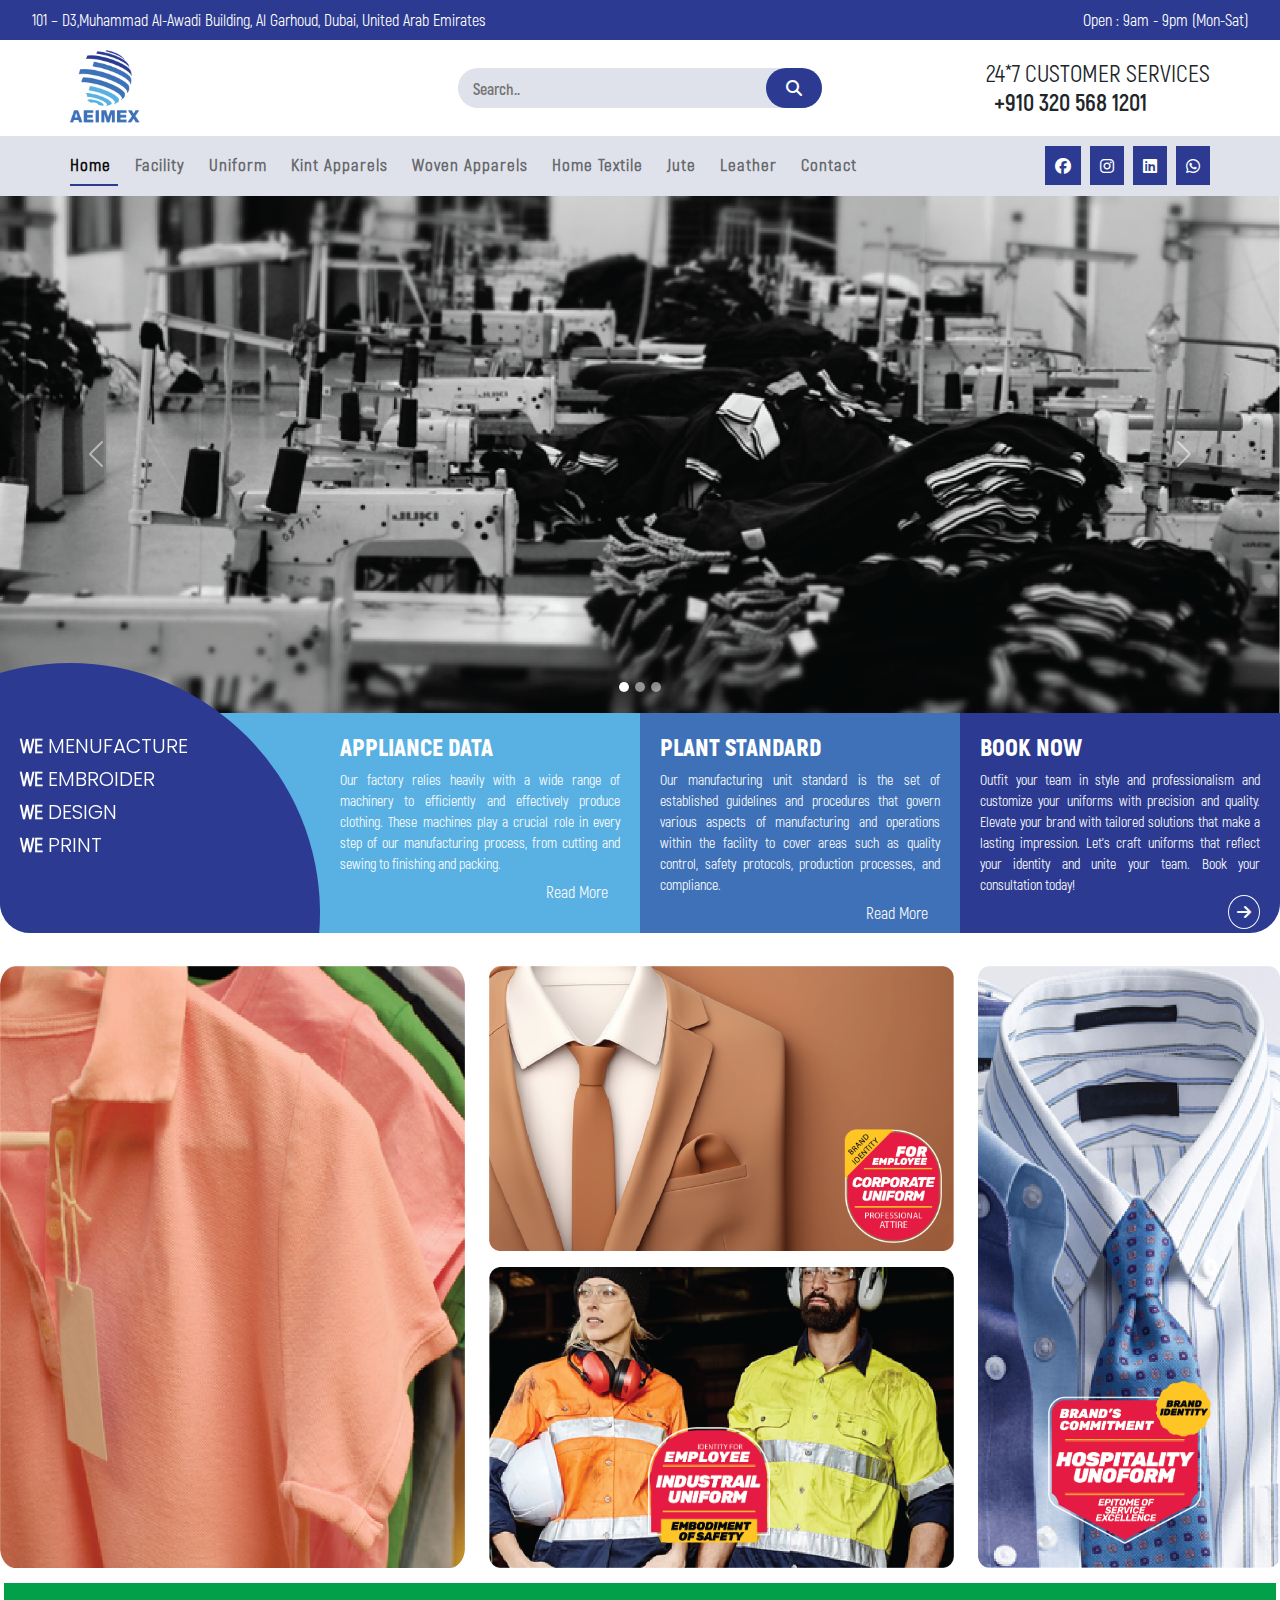
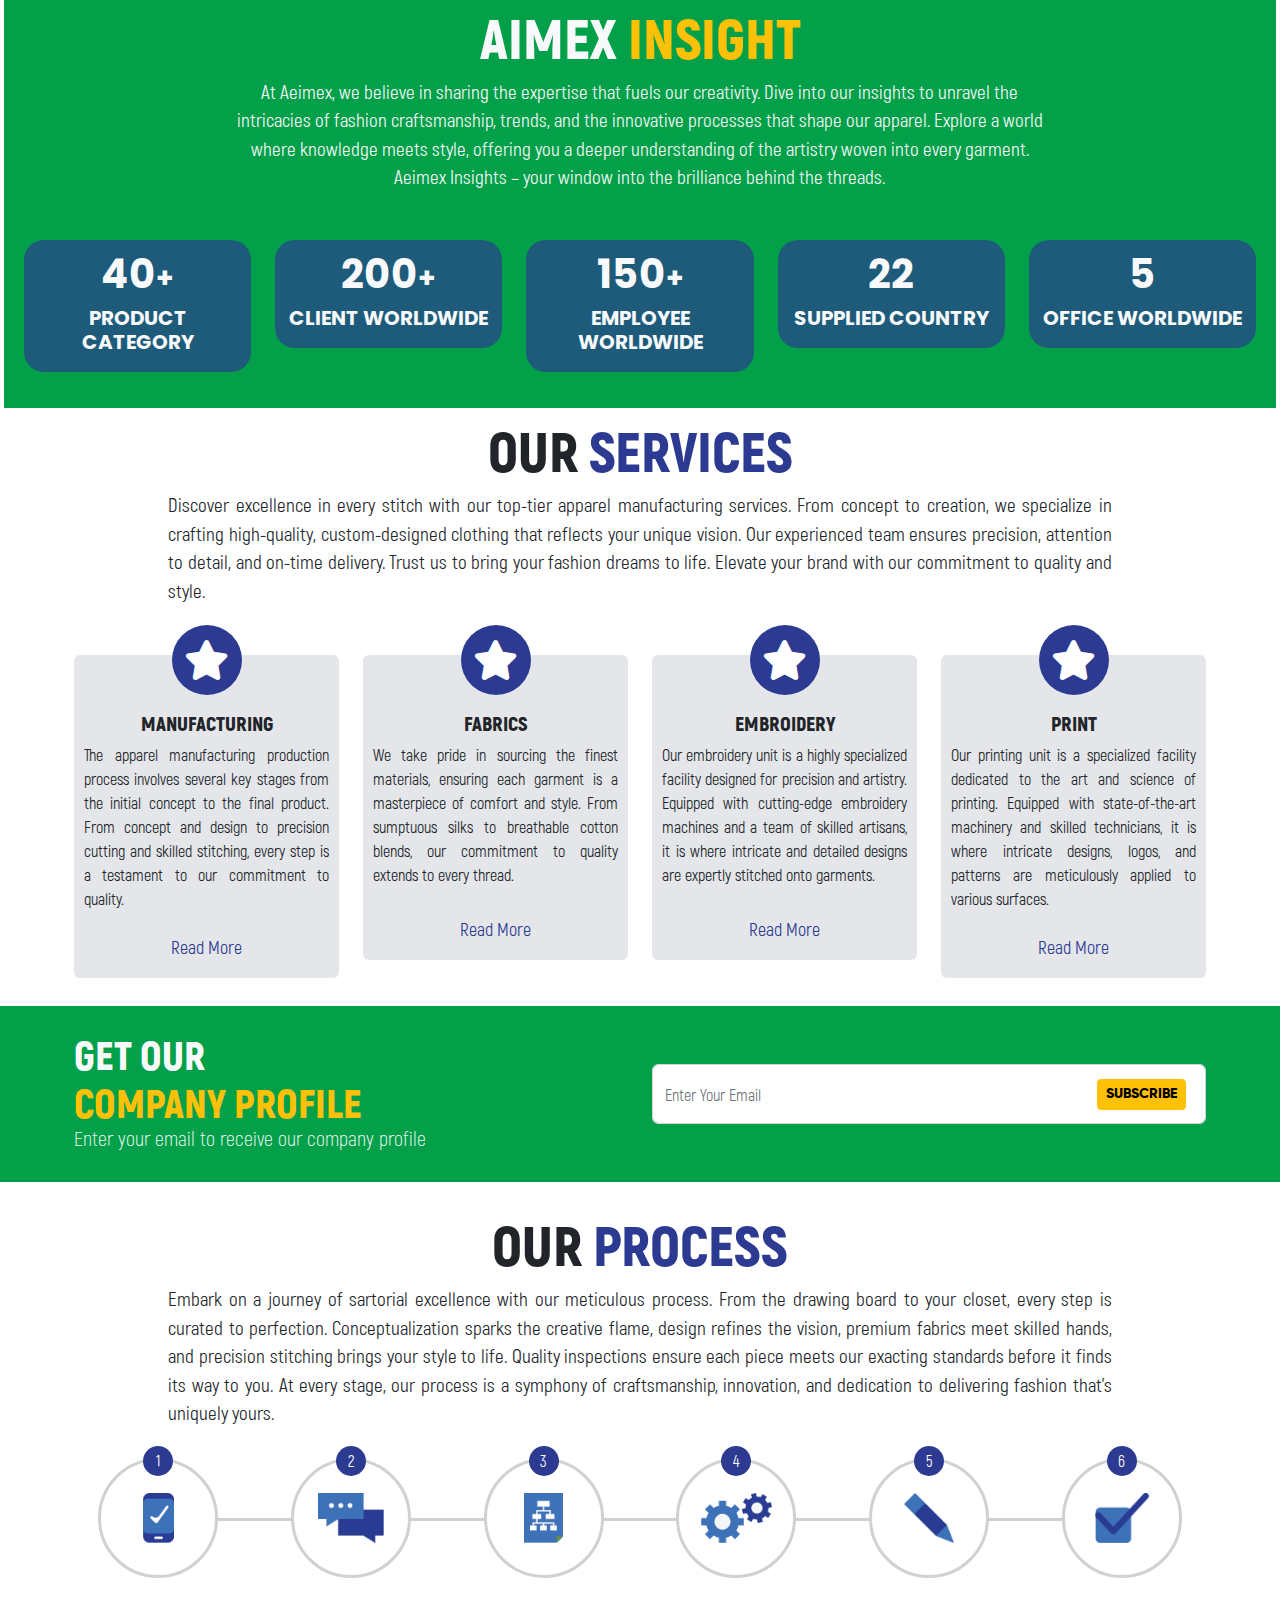
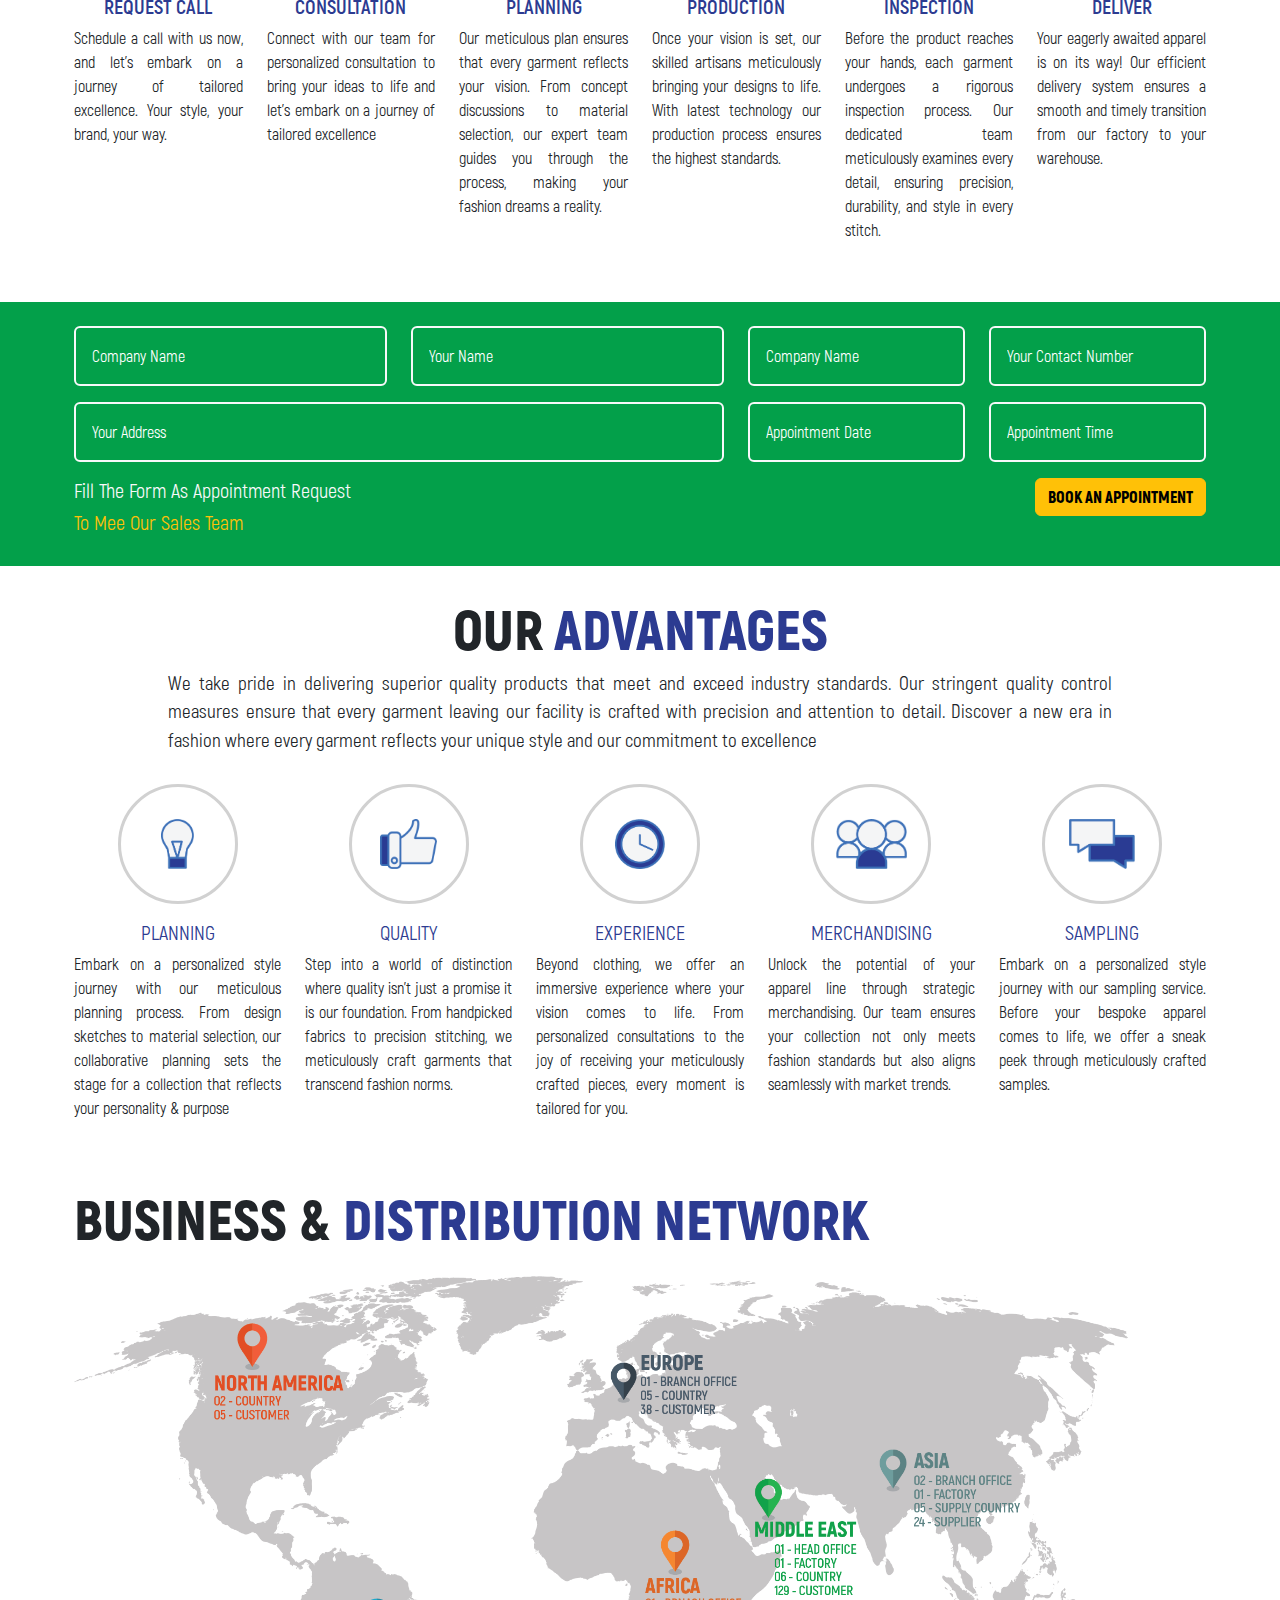
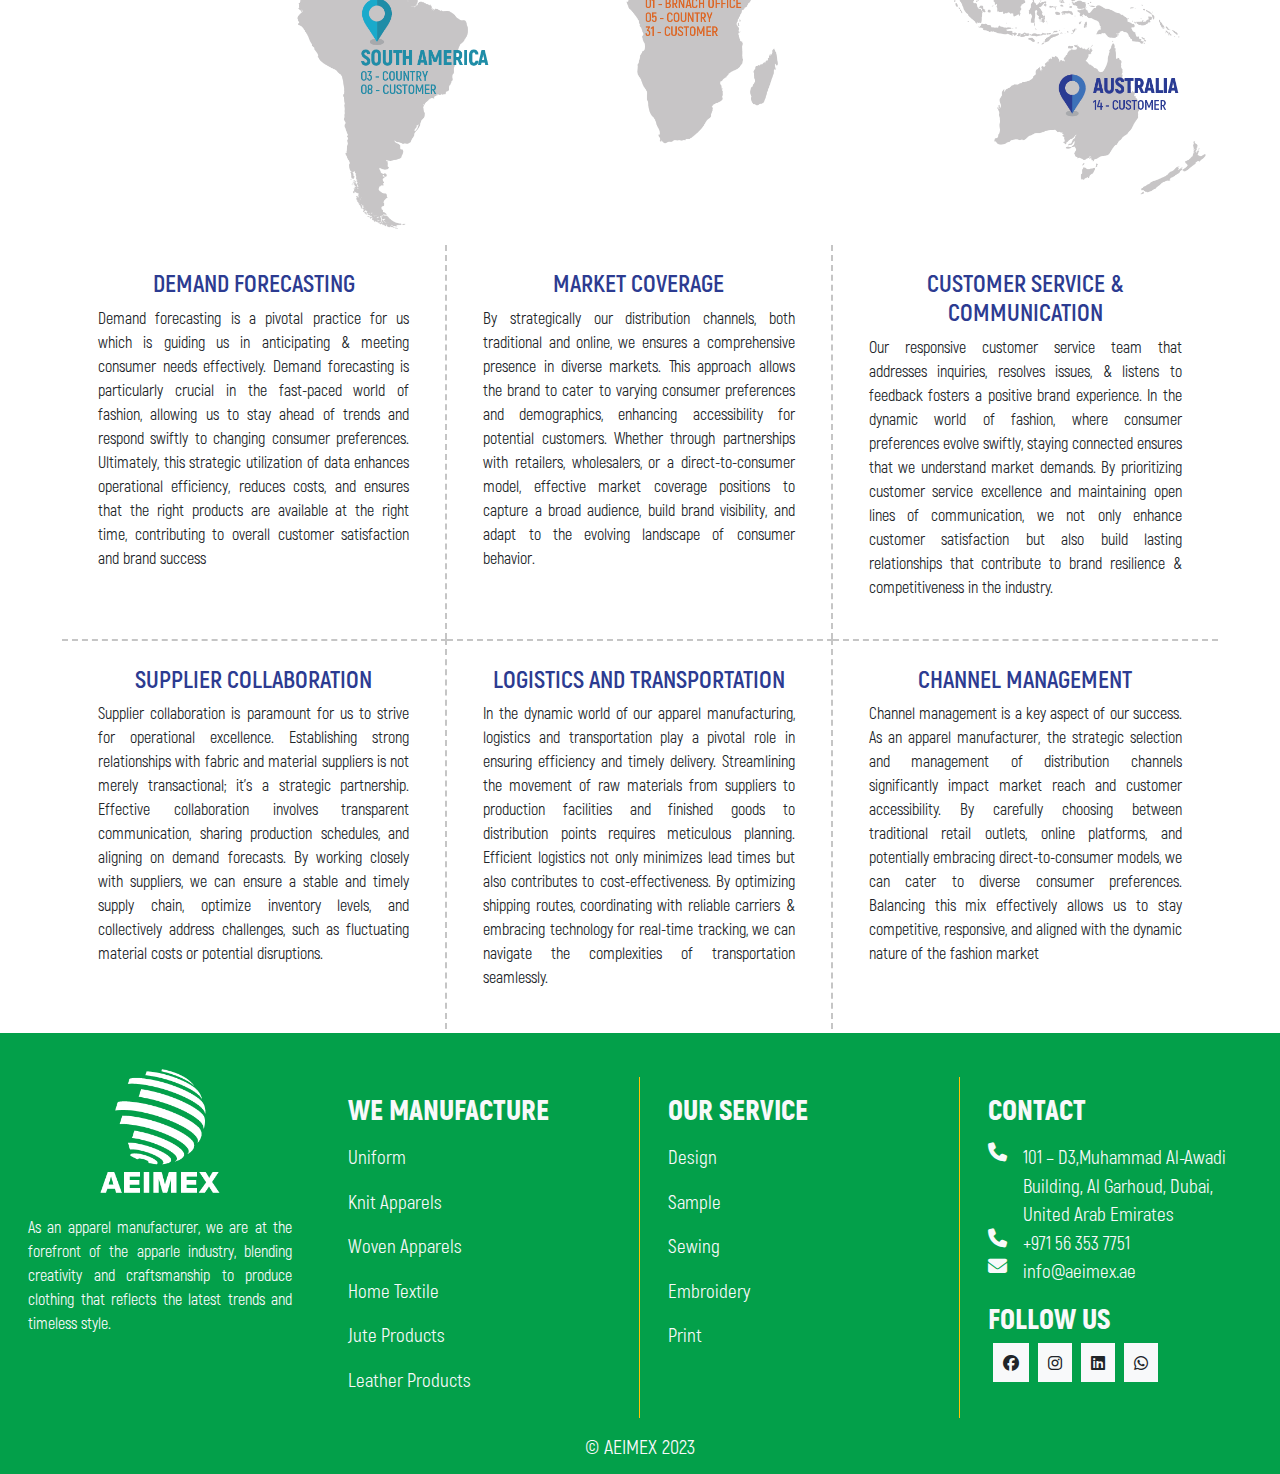
<file: index.html>
<!DOCTYPE html>
<html lang="en">
<head>
    <meta charset="UTF-8">
    <meta name="viewport" content="width=device-width, initial-scale=1.0">
    <title>AEIMEX</title>
    <link rel="stylesheet" href="https://cdnjs.cloudflare.com/ajax/libs/font-awesome/6.2.0/css/all.min.css"/>
    <link rel="stylesheet" href="assets/bootstrap/bootstrap.min.css">
    <link rel="stylesheet" href="assets/css/style.css">
    <link rel="stylesheet" href="assets/css/header.css">
    <link rel="stylesheet" href="assets/css/home.css">
    <link rel="stylesheet" href="assets/css/media.css">
</head>
<body>
    <!-- header Start  -->
    <div class="main-wrapper">
        <header>
            <div class="top_bar">
                <div class="d-lg-flex d-md-flex d-none align-items-center justify-content-between">
                    <div class="">
                        101 – D3,Muhammad Al-Awadi Building, Al Garhoud, Dubai, United Arab Emirates
                    </div>
                    <div class="">
                        Open : 9am - 9pm (Mon-Sat)
                    </div>
                </div>
            </div>
            <div class="middle_nav">
                <div class="container-lg container_lg container-md container-fluid p-0">
                    <div class="row align-items-center justify-content-between">
                        <div class="col-lg-4 col-md-4 col-4 d-lg-none d-md-block d-block">
                            <button class="btn btn_focus sidebar-toggler font-20">
                                <i class="fa fa-bars"></i>
                            </button>
                        </div>
                        <div class="col-lg-4 col-md-4 col-4 text-lg-start text-center">
                            <a href="index.html" class="navbar-brand">
                                <img src="assets/image/logo/logo.png" alt="">
                            </a>
                        </div>
                        <div class="col-lg-4 col-md-4 col-4 d-lg-block d-md-none d-none">
                            <form action="">
                                <div class="nav_search_box">
                                    <input type="text" class="search_input" placeholder="Search..">
                                    <button type="submit" class="btn"><i class="fa fa-search"></i></button>
                                </div>
                            </form>
                        </div>
                        <div class="col-lg-4 col-md-4 col-4 d-lg-flex flex-wrap justify-content-end text-center d-md-none d-none">
                            <div class="w-auto ms-auto">
                                <h4 class="mb-0 col-9 text-nowrap">
                                    24*7 CUSTOMER SERVICES
                                </h4>
                                <h4 class="akrobat-bold mb-0 col-9">
                                    +910 320 568 1201
                                </h4>
                            </div>
                        </div>
                        <div class="col-lg-4 col-md-4 col-4 text-end d-lg-none d-md-block d-block">
                            <button class="btn btn_focus font-20 search_toggler">
                                <i class="fa fa-search"></i>
                            </button>
                        </div>
                        <div class="col-lg-4 col-md-12 col-12 d-lg-none pt-3 pb-1 search_toggler_box bg-light">
                            <form action="" class="container">
                                <div class="nav_search_box">
                                    <input type="text" class="search_input" placeholder="Search..">
                                    <button type="submit" class="btn"><i class="fa fa-search"></i></button>
                                </div>
                            </form>
                        </div>
                    </div>
                </div>
            </div>
            <div class="bottom_nav">
                <div class="container-lg p-0 container_lg container-md container-fluid">
                    <nav class="navbar navbar-expand-lg">
                        <div class="collapse navbar-collapse" id="collapsibleNavId">
                            <ul class="navbar-nav me-auto mt-2 mt-lg-0">
                                <li class="nav-item">
                                    <a class="nav-link active" href="index.html">Home</a>
                                </li>
                                <li class="nav-item">
                                    <a class="nav-link" href="facilities.html">Facility</a>
                                </li>
                                <li class="nav-item">
                                    <a class="nav-link" href="uniformalitor.html">Uniform</a>
                                </li>
                                <li class="nav-item">
                                    <a class="nav-link" href="#">Kint Apparels</a>
                                </li>
                                <li class="nav-item">
                                    <a class="nav-link" href="#">Woven Apparels</a>
                                </li>
                                <li class="nav-item">
                                    <a class="nav-link" href="#">Home Textile</a>
                                </li>
                                <li class="nav-item">
                                    <a class="nav-link" href="jute.html">Jute</a>
                                </li>
                                <li class="nav-item">
                                    <a class="nav-link" href="leather.html">Leather</a>
                                </li>
                                <li class="nav-item">
                                    <a class="nav-link" href="contact.html">Contact</a>
                                </li>
                            </ul>
                            <div class="social">
                                <a href=""><i class="fab fa-facebook"></i></a>
                                <a href=""><i class="fab fa-instagram"></i></a>
                                <a href=""><i class="fab fa-linkedin"></i></a>
                                <a href=""><i class="fab fa-whatsapp"></i></a>
                            </div>
                        </div>
                    </nav>
                </div>
            </div>
            <div class="overlay_sidebar"></div>
            <div class="sidebar sidebar_nav">
                <div class="sidebar_dismiss">
                    <i class="fa fa-times"></i>
                </div>
                <ul class="navbar-nav me-auto mt-2 mt-lg-0">
                    <li class="nav-item">
                        <a class="nav-link active" href="index.html">Home</a>
                    </li>
                    <li class="nav-item">
                        <a class="nav-link" href="facilities.html">Facility</a>
                    </li>
                    <li class="nav-item">
                        <a class="nav-link" href="uniformalitor.html">Uniform</a>
                    </li>
                    <li class="nav-item">
                        <a class="nav-link" href="#">Kint Apparels</a>
                    </li>
                    <li class="nav-item">
                        <a class="nav-link" href="#">Woven Apparels</a>
                    </li>
                    <li class="nav-item">
                        <a class="nav-link" href="#">Home Textile</a>
                    </li>
                    <li class="nav-item">
                        <a class="nav-link" href="jute.html">Jute</a>
                    </li>
                    <li class="nav-item">
                        <a class="nav-link" href="leather.html">Leather</a>
                    </li>
                    <li class="nav-item">
                        <a class="nav-link" href="contact.html">Contact</a>
                    </li>
                </ul>
                <div class="">
                    72, 3rd Street, Dubai, United Arab Emirates
                </div>
                <div class="">
                    Open : 9am - 9pm (Mon-Sat)
                </div>
                <br>
                <h5 class="mb-0">
                    24*7 CUSTOMER SERVICES
                </h5>
                <h5 class="medium mb-3">
                    +910 320 568 1201
                </h5>
                <div class="social">
                    <a href=""><i class="fab fa-facebook"></i></a>
                    <a href=""><i class="fab fa-instagram"></i></a>
                    <a href=""><i class="fab fa-linkedin"></i></a>
                    <a href=""><i class="fab fa-whatsapp"></i></a>
                </div>
                
            </div>
        </header>
        <div class="main-section">
            <section class="banner_section">
                <div class="">
                    <div id="carouselId" class="carousel slide" data-bs-ride="carousel">
                        <ol class="carousel-indicators">
                            <li data-bs-target="#carouselId" data-bs-slide-to="0" class="active" aria-current="true" aria-label="First slide"></li>
                            <li data-bs-target="#carouselId" data-bs-slide-to="1" aria-label="Second slide"></li>
                            <li data-bs-target="#carouselId" data-bs-slide-to="2" aria-label="Third slide"></li>
                        </ol>
                        <div class="carousel-inner" role="listbox">
                            <div class="carousel-item active">
                                <img src="assets/image/banner.png" class="w-100 d-block" alt="First slide">
                            </div>
                            <div class="carousel-item">
                                <img src="assets/image/banner.png" class="w-100 d-block" alt="Second slide">
                            </div>
                            <div class="carousel-item">
                                <img src="assets/image/banner.png" class="w-100 d-block" alt="Third slide">
                            </div>
                        </div>
                        <button class="carousel-control-prev" type="button" data-bs-target="#carouselId" data-bs-slide="prev">
                            <span class="carousel-control-prev-icon" aria-hidden="true"></span>
                            <span class="visually-hidden">Previous</span>
                        </button>
                        <button class="carousel-control-next" type="button" data-bs-target="#carouselId" data-bs-slide="next">
                            <span class="carousel-control-next-icon" aria-hidden="true"></span>
                            <span class="visually-hidden">Next</span>
                        </button>
                    </div>
                    <div class="features">
                        <div class="row banner-text align-items-end">
                            <div class="col-lg-3 col-md-6 col-12 banner_text_item text-1">
                                <div class="content pop-light">
                                    <div class="inner_content">
                                        <h4 class="pop-light font-20"><b>WE</b> MENUFACTURE</h4>
                                        <h4 class="pop-light font-20"><b>WE</b> EMBROIDER</h4>
                                        <h4 class="pop-light font-20"><b>WE</b> DESIGN</h4>
                                        <h4 class="pop-light font-20"><b>WE</b> PRINT</h4>    
                                    </div>
                                </div>
                                <div class="shape">
                                    
                                </div>
                            </div>
                            <div class="col-lg-3 col-md-6 col-12 banner_text_item text-2">
                                <div class="content">
                                    <h4 class="font-22 akrobat-black">
                                        APPLIANCE DATA
                                    </h4>
                                    <p class="akrobat-regular font-14 text-justify mb-0">
                                        Our factory relies heavily with a wide range of machinery to efficiently and effectively produce clothing. These machines play a crucial role in every step of our manufacturing process, from cutting and sewing to finishing and packing. 
                                    </p>
                                    <div class="text-end">
                                        <a href="facilities.html#appliance" class="btn border-0 text-light">Read More</a>
                                    </div>
                                </div>
                            </div>
                            <div class="col-lg-3 col-md-6 col-12 banner_text_item text-3">
                                <div class="content">
                                    <h4 class="font-22 akrobat-black">
                                        PLANT STANDARD
                                    </h4>
                                    <p class="akrobat-regular font-14 text-justify m-0">
                                        Our manufacturing unit standard is the set of established guidelines and procedures that govern various aspects of manufacturing and operations within the facility to cover areas such as quality control, safety protocols, production processes, and compliance. 
                                    </p>
                                    <div class="text-end">
                                        <a href="facilities.html#plant_standard" class="btn border-0 text-light">Read More</a>
                                    </div>
                                </div>
                            </div>
                            <div class="col-lg-3 col-md-6 col-12 banner_text_item text-4">
                                <div class="content">
                                    <h4 class="font-22 akrobat-black">
                                        BOOK NOW
                                    </h4>
                                    <p class="akrobat-regular font-14 text-justify m-0">
                                        Outfit your team in style and professionalism and  customize your uniforms with precision and quality. Elevate your brand with tailored solutions that make a lasting impression. Let's craft uniforms that reflect your identity and unite your team. Book your consultation today! 
                                    </p>
                                    <div class="text-end">
                                        <a href="" class="btn text-light lh-1 p-2 rounded-circle border border-light"><i class="fa fa-arrow-right"></i></a>
                                    </div>
                                </div>
                            </div>
                        </div>
                    </div>
                    <div class="feature_banners container_lg m-auto mt-lg-5 mt-2">
                        <div class="row flex-nowrap">
                            <div class="col-lg-9 col-md-9 col-9 mb-3 sm-p">
                                <div class="row h-100 flex-nowrap">
                                    <div class="col-lg-6 col-md-6 col-6 h-100 mb-3 sm-p">
                                        <img src="assets/image/image1.png" alt="" class="rounded-3 w-100 h-100">
                                    </div>
                                    <div class="col-lg-6 col-md-6 mb-3 col-6 h-100 sm-p">
                                        <div class="row h-100">
                                            <div class="col-12 pb-3 h-50 position-relative sm-p"><img src="assets/image/image2.png" alt="" class="rounded-3 w-100 h-100">
                                            <img src="assets/image/tag1.png" alt="" class="w-25 position-absolute bottom-0 pe-lg-4 mb-lg-0 mb-3 me-lg-0 me-3 pb-lg-4 end-0">
                                            </div>
                                            <div class="col-12 h-50 position-relative sm-p"><img src="assets/image/image3.png" alt="" class="rounded-3 w-100 h-100">
                                            <img src="assets/image/tag2.png" alt="" class="position-absolute bottom-0 pb-lg-4 mb-lg-0 mb-3 f_b_image-3">
                                            </div>
                                        </div>
                                    </div>
                                </div>
                            </div>
                            <div class="col-lg-3 col-md-3 col-3 mb-3 text-center sm-p position-relative">
                                <img src="assets/image/image4.png" alt="" class="rounded-3 col-lg-12 col-md-12 col-12 p-0 h-100">
                                <img src="assets/image/tag3.png" alt="" class="position-absolute bottom-0 pb-lg-4 mb-lg-0 mb-3 f_b_image-4">
                            </div>
                        </div>
                    </div>

                </div>
            </section>
            <section class="banner_section">
                <div class="container-fluid p-1">
                    <div class="hero_banner">
                        <h1 class="text-center text-light text-cap akrobat-black title">Aimex <span class="text-warning akrobat-black">Insight</span></h1>
                        <p class="font-19 text-light text-center col-lg-8 col-12 m-auto akrobat-medium">
                            At Aeimex, we believe in sharing the expertise that fuels our creativity. Dive into our insights to unravel the intricacies of fashion craftsmanship, trends, and the innovative processes that shape our apparel. Explore a world where knowledge meets style, offering you a deeper understanding of the artistry woven into every garment. Aeimex Insights – your window into the brilliance behind the threads.
                        </p>
                        <div class="counters mt-5">
                            <div class="row">
                                <div class="col-lg col-md col-6 mb-3">
                                    <div class="counter text-light text-center">
                                        <h3 class="pop-bold"><span class="counter2 h1 pop-bold">40</span>+</h3>
                                        <h4 class="pop-bold h4 font-20 text-cap">Product Category</h4>
                                    </div>
                                </div>
                                <div class="col-lg col-md col-6 mb-3">
                                    <div class="counter text-light text-center">
                                        <h3 class="pop-bold"><span class="counter2 h1 pop-bold">200</span>+</h3>
                                        <h4 class="pop-bold h4 font-20 text-cap">Client Worldwide</h4>
                                    </div>
                                </div>
                                <div class="col-lg col-md col-6 mb-3">
                                    <div class="counter text-light text-center">
                                        <h3 class="pop-bold"><span class="counter2 h1 pop-bold">150</span>+</h3>
                                        <h4 class="pop-bold h4 font-20 text-cap">Employee Worldwide</h4>
                                    </div>
                                </div>
                                <div class="col-lg col-md col-6 mb-3">
                                    <div class="counter text-light text-center">
                                        <h3 class="pop-bold"><span class="counter2 h1 pop-bold">22</span></h3>
                                        <h4 class="pop-bold h4 font-20 text-cap">Supplied country</h4>
                                    </div>
                                </div>
                                <div class="col-lg col-md col-6 mb-3">
                                    <div class="counter text-light text-center">
                                        <h3 class="pop-bold"><span class="counter2 h1 pop-bold">5</span></h3>
                                        <h4 class="pop-bold h4 font-20 text-cap">Office Worldwide</h4>
                                    </div>
                                </div>
                            </div>
                        </div>
                    </div>

                </div>
            </section>
            <section class="service_section">
                <div class="container-lg container_lg container-md container-fluid p-1">
                    <h1 class="akrobat-black text-center title text-cap">Our <span class="primary akrobat-black">Services</span></h1>
                    <div class="col-lg-10 m-auto text-justify font-19">
                        Discover excellence in every stitch with our top-tier apparel manufacturing services. From concept to creation, we specialize in crafting high-quality, custom-designed clothing that reflects your unique vision. Our experienced team ensures precision, attention to detail, and on-time delivery. Trust us to bring your fashion dreams to life. Elevate your brand with our commitment to quality and style.
                    </div>
                    <div class="row services">
                        <div class="col-lg-3 col-md-6 col-12">
                            <div class="card border-0 service text-center">
                                <div class="icon">
                                    <i class="fa fa-star"></i>
                                </div>
                                <h5 class="akrobat-black text-cap mt-3">
                                    Manufacturing
                                </h5>
                                <p class="text-justify">The apparel manufacturing production process involves several key stages from the initial concept to the final product. From concept and design to precision cutting and skilled stitching, every step is a testament to our commitment to quality. </p>
                                <a href="facilities.html#manufacturing" class="text-center btn primary font-18">
                                    Read More
                                </a>
                            </div>
                        </div>
                        <div class="col-lg-3 col-md-6 col-12">
                            <div class="card border-0 service text-center">
                                <div class="icon">
                                    <i class="fa fa-star"></i>
                                </div>
                                <h5 class="akrobat-black text-cap mt-3">
                                    FABRICS
                                </h5>
                                <p class="text-justify">We take pride in sourcing the finest materials, ensuring each garment is a masterpiece of comfort and style. From sumptuous silks to breathable cotton blends, our commitment to quality extends to every thread. </p>
                                <a href="facilities.html#fabric" class="text-center btn primary font-18">
                                    Read More
                                </a>
                            </div>
                        </div>
                        <div class="col-lg-3 col-md-6 col-12">
                            <div class="card border-0 service text-center">
                                <div class="icon">
                                    <i class="fa fa-star"></i>
                                </div>
                                <h5 class="akrobat-black text-cap mt-3">
                                    EMBROIDERY
                                </h5>
                                <p class="text-justify">Our embroidery unit is a highly specialized facility designed for precision and artistry. Equipped with cutting-edge embroidery machines and a team of skilled artisans, it is where intricate and detailed designs are expertly stitched onto garments. </p>
                                <a href="" class="text-center btn primary font-18">
                                    Read More
                                </a>
                            </div>
                        </div>
                        <div class="col-lg-3 col-md-6 col-12">
                            <div class="card border-0 service text-center">
                                <div class="icon">
                                    <i class="fa fa-star"></i>
                                </div>
                                <h5 class="akrobat-black text-cap mt-3">
                                    Print
                                </h5>
                                <p class="text-justify">Our printing unit is a specialized facility dedicated to the art and science of printing. Equipped with state-of-the-art machinery and skilled technicians, it is where intricate designs, logos, and patterns are meticulously applied to various surfaces. </p>
                                <a href="" class="text-center btn primary font-18">
                                    Read More
                                </a>
                            </div>
                        </div>
                    </div>
                </div>
            </section>
            <section class="email_section mt-4">
                <div class="container-lg container_lg container-md container-fluid p-1">
                    <div class="row align-items-center">
                        <div class="col-lg-6 col-md-6 col-12 mb-lg-0 mb-3">
                            <h1 class="akrobat-black text-cap mb-0 text-light">
                                Get our
                            </h1>
                            <h1 class="akrobat-black text-cap mb-0 text-warning">
                                Company Profile
                            </h1>
                            <h5 class="akrobat-light text-light">Enter your email to receive our company profile</h5>
                        </div>
                        <div class="col-lg-6 col-md-6 col-12 mb-lg-0 mb-3">
                            <form action="" class="get_email_form">
                                <input type="text" class="form-control" placeholder="Enter Your Email">
                                <button type="submit" class="btn btn-warning btn-sm text-cap gilroy"> Subscribe </button>
                            </form>
                        </div>
                    </div>
                </div>
            </section>
            <section class="service_section mt-4">
                <div class="container-lg container_lg container-md container-fluid p-1">
                    <h1 class="akrobat-black text-center title text-cap">Our <span class="primary akrobat-black">Process</span></h1>
                    <div class="col-lg-10 m-auto text-justify font-19">
                        Embark on a journey of sartorial excellence with our meticulous process. From the drawing board to your closet, every step is curated to perfection. Conceptualization sparks the creative flame, design refines the vision, premium fabrics meet skilled hands, and precision stitching brings your style to life. Quality inspections ensure each piece meets our exacting standards before it finds its way to you. At every stage, our process is a symphony of craftsmanship, innovation, and dedication to delivering fashion that's uniquely yours.
                    </div>
                    <div class="row processes">
                        <div class="process_line"></div>
                        <div class="col-lg-2 col-md-3 col-6 mb-3">
                            <div class="process">
                                <div class="process_icon_box">
                                    <div class="order">1</div>
                                    <img src="assets/image/icons/icon1.png" alt="" class="icon">
                                </div>
                                <div class="content">
                                    <h5 class="primary text-cap akrobat-bold mt-3">REQUEST CALL</h5>
                                    <p class="text-justify">Schedule a call with us now, and let's embark on a journey of tailored excellence. Your style, your brand, your way.</p>
                                </div>
                            </div>
                        </div>
                        <div class="col-lg-2 col-md-3 col-6 mb-3">
                            <div class="process">
                                <div class="process_icon_box">
                                    <div class="order">2</div>
                                    <img src="assets/image/icons/icon2.png" alt="" class="icon">
                                </div>
                                <div class="content">
                                    <h5 class="primary text-cap akrobat-bold mt-3">CONSULTATION</h5>
                                    <p class="text-justify">Connect with our team for personalized consultation to bring your ideas to life and let's embark on a journey of tailored excellence</p>
                                </div>
                            </div>
                        </div>
                        <div class="col-lg-2 col-md-3 col-6 mb-3">
                            <div class="process">
                                <div class="process_icon_box">
                                    <div class="order">3</div>
                                    <img src="assets/image/icons/icon3.png" alt="" class="icon">
                                </div>
                                <div class="content">
                                    <h5 class="primary text-cap akrobat-bold mt-3">PLANNING</h5>
                                    <p class="text-justify">Our meticulous plan ensures that every garment reflects your vision. From concept discussions to material selection, our expert team guides you through the process, making your fashion dreams a reality. </p>
                                </div>
                            </div>
                        </div>
                        <div class="col-lg-2 col-md-3 col-6 mb-3">
                            <div class="process">
                                <div class="process_icon_box">
                                    <div class="order">4</div>
                                    <img src="assets/image/icons/icon4.png" alt="" class="icon">
                                </div>
                                <div class="content">
                                    <h5 class="primary text-cap akrobat-bold mt-3">PRODUCTION</h5>
                                    <p class="text-justify">Once your vision is set, our skilled artisans meticulously bringing your designs to life. With latest technology our production process ensures  the highest standards. </p>
                                </div>
                            </div>
                        </div>
                        <div class="col-lg-2 col-md-3 col-6 mb-3">
                            <div class="process">
                                <div class="process_icon_box">
                                    <div class="order">5</div>
                                    <img src="assets/image/icons/icon5.png" alt="" class="icon">
                                </div>
                                <div class="content">
                                    <h5 class="primary text-cap akrobat-bold mt-3">INSPECTION</h5>
                                    <p class="text-justify">Before the product reaches your hands, each garment undergoes a rigorous inspection process. Our dedicated team meticulously examines every detail, ensuring precision, durability, and style in every stitch.</p>
                                </div>
                            </div>
                        </div>
                        <div class="col-lg-2 col-md-3 col-6 mb-3">
                            <div class="process">
                                <div class="process_icon_box">
                                    <div class="order">6</div>
                                    <img src="assets/image/icons/icon6.png" alt="" class="icon">
                                </div>
                                <div class="content">
                                    <h5 class="primary text-cap akrobat-bold mt-3">DELIVER</h5>
                                    <p class="text-justify">Your eagerly awaited apparel is on its way! Our efficient delivery system ensures a smooth and timely transition from our factory to your warehouse. </p>
                                </div>
                            </div>
                        </div>
                    </div>
                </div>
            </section>
            <section class="email_section mt-4">
                <div class="container-lg container_lg container-md container-fluid p-1">
                    <div class="row align-items-center">
                        <div class="col-lg-7 col-md-6 col-12">
                            <div class="row">
                                <div class="col-lg-6 mb-3">
                                    <input type="text" class="p-3 border-2 border-light border bg-transparent form-control text-light placeholder-light" placeholder="Company name">
                                </div>
                                <div class="col-lg-6 mb-3">
                                    <input type="text" class="p-3 border-2 border-light border bg-transparent form-control text-light placeholder-light" placeholder="Your name">
                                </div>
                                <div class="col-lg-12 mb-3">
                                    <input type="text" class="p-3 border-2 border-light border bg-transparent form-control text-light placeholder-light" placeholder="Your Address">
                                </div>
                            </div>
                        </div>
                        <div class="col-lg-5 col-md-6 col-12">
                            <div class="row">
                                <div class="col-lg-6 mb-3">
                                    <input type="text" class="p-3 border-2 border-light border bg-transparent form-control text-light placeholder-light" placeholder="Company name">
                                </div>
                                <div class="col-lg-6 mb-3">
                                    <input type="text" class="p-3 border-2 border-light border bg-transparent form-control text-light placeholder-light" placeholder="Your Contact Number">
                                </div>
                                <div class="col-lg-6 mb-3">
                                    <input type="text" class="p-3 border-2 border-light border bg-transparent form-control text-light placeholder-light" placeholder="Appointment Date">
                                </div>
                                <div class="col-lg-6 mb-3">
                                    <input type="text" class="p-3 border-2 border-light border bg-transparent form-control text-light placeholder-light" placeholder="Appointment Time">
                                </div>
                            </div>
                        </div>
                    </div>
                    <div class="row">
                        <div class="col-lg-6">
                            <h5 class="text-light">Fill The Form As Appointment Request</h5>
                            <h5 class="text-warning">To Mee Our Sales Team</h5>
                        </div>
                        <div class="col-lg-6 text-lg-end">
                            <a href="mail:nfo@aeimex.ae" class="btn btn-warning text-cap akrobat-black rounded-2">Book An Appointment</a>
                        </div>
                    </div>
                </div>
            </section>
            <section class="service_section mt-4">
                <div class="container-lg container_lg container-md container-fluid p-1">
                    <h1 class="akrobat-black text-center title text-cap">Our <span class="primary akrobat-black">ADVANTAGES</span></h1>
                    <div class="col-lg-10 m-auto text-justify font-19">
                        We take pride in delivering superior quality products that meet and exceed industry standards. Our stringent quality control
measures ensure that every garment leaving our facility is crafted with precision and attention to detail. Discover a new era in
fashion where every garment reflects your unique style and our commitment to excellence
                    </div>
                    <div class="row processes">
                        <div class="col-lg col-md-3 col-6 mb-3">
                            <div class="process">
                                <div class="process_icon_box bg-muted">
                                    <img src="assets/image/icons/icon7.png" alt="" class="icon">
                                </div>
                                <div class="content">
                                    <h5 class="primary text-cap akrobat-medium mt-3">PLANNING</h5>
                                    <p class="text-justify">Embark on a personalized style
                                        journey with our meticulous
                                        planning process. From design
                                        sketches to material selection, our
                                        collaborative planning sets the
                                        stage for a collection that reflects
                                        your personality & purpose</p>
                                </div>
                            </div>
                        </div>
                        <div class="col-lg col-md-3 col-6 mb-3">
                            <div class="process">
                                <div class="process_icon_box bg-muted">
                                    <img src="assets/image/icons/icon8.png" alt="" class="icon">
                                </div>
                                <div class="content">
                                    <h5 class="primary text-cap akrobat-medium mt-3">QUALITY</h5>
                                    <p class="text-justify">Step into a world of distinction
                                        where quality isn't just a promise it
                                        is our foundation. From handpicked
                                        fabrics to precision stitching, we
                                        meticulously craft garments that
                                        transcend fashion norms.</p>
                                </div>
                            </div>
                        </div>
                        <div class="col-lg col-md-3 col-6 mb-3">
                            <div class="process">
                                <div class="process_icon_box bg-muted">
                                    <img src="assets/image/icons/icon9.png" alt="" class="icon">
                                </div>
                                <div class="content">
                                    <h5 class="primary text-cap akrobat-medium mt-3">EXPERIENCE</h5>
                                    <p class="text-justify">Beyond clothing, we offer an
                                        immersive experience where your
                                        vision comes to life. From
                                        personalized consultations to the
                                        joy of receiving your meticulously
                                        crafted pieces, every moment is
                                        tailored for you.</p>
                                </div>
                            </div>
                        </div>
                        <div class="col-lg col-md-3 col-6 mb-3">
                            <div class="process">
                                <div class="process_icon_box bg-muted">
                                    <img src="assets/image/icons/icon10.png" alt="" class="icon">
                                </div>
                                <div class="content">
                                    <h5 class="primary text-cap akrobat-medium mt-3">MERCHANDISING</h5>
                                    <p class="text-justify">Unlock the potential of your
                                        apparel line through strategic
                                        merchandising. Our team ensures
                                        your collection not only meets
                                        fashion standards but also aligns
                                        seamlessly with market trends.</p>
                                </div>
                            </div>
                        </div>
                        <div class="col-lg col-md-3 col-6 mb-3">
                            <div class="process">
                                <div class="process_icon_box bg-muted">
                                    <img src="assets/image/icons/icon11.png" alt="" class="icon">
                                </div>
                                <div class="content">
                                    <h5 class="primary text-cap akrobat-medium mt-3">SAMPLING</h5>
                                    <p class="text-justify">Embark on a personalized style
                                        journey with our sampling service.
                                        Before your bespoke apparel
                                        comes to life, we offer a sneak
                                        peek through meticulously crafted
                                        samples.</p>
                                </div>
                            </div>
                        </div>
                    </div>
                </div>
            </section>
            <section class="service_section mt-4">
                <div class="container-lg container_lg container-md container-fluid p-1">
                    <h1 class="akrobat-black title text-cap">BUSINESS & <span class="primary akrobat-black">DISTRIBUTION NETWORK</span></h1>
                    <div class="py-3 w-100">
                        <img src="assets/image/icons/maps.png" alt="" class="img-fluid w-100">
                    </div>
                    <div class="row network_processes">
                        <div class="col-lg-4 col-md-6 col-12">
                            <div class="p-lg-4 p-2">
                                <h4 class="akrobat-bold primary text-center">DEMAND FORECASTING</h4>
                                <p class="text-justify">
                                    Demand forecasting is a pivotal practice for us which is guiding us in
    anticipating & meeting consumer needs effectively. Demand
    forecasting is particularly crucial in the fast-paced world of fashion,
    allowing us to stay ahead of trends and respond swiftly to changing
    consumer preferences. Ultimately, this strategic utilization of data
    enhances operational efficiency, reduces costs, and ensures that the
    right products are available at the right time, contributing to overall
    customer satisfaction and brand success
                                </p>
                            </div>
                        </div>
                        <div class="col-lg-4 col-md-6 col-12">
                            <div class="p-lg-4 p-2">
                                <h4 class="akrobat-bold primary text-center">MARKET COVERAGE</h4>
                                <p class="text-justify">
                                    By strategically our distribution channels, both traditional and online,
we ensures a comprehensive presence in diverse markets. This
approach allows the brand to cater to varying consumer preferences
and demographics, enhancing accessibility for potential customers.
Whether through partnerships with retailers, wholesalers, or a
direct-to-consumer model, effective market coverage positions to
capture a broad audience, build brand visibility, and adapt to the
evolving landscape of consumer behavior.
                                </p>
                            </div>
                        </div>
                        <div class="col-lg-4 col-md-6 col-12">
                            <div class="p-lg-4 p-2">
                                <h4 class="akrobat-bold primary text-center">CUSTOMER SERVICE & COMMUNICATION</h4>
                                <p class="text-justify">
                                    Our responsive customer service team that addresses inquiries,
resolves issues, & listens to feedback fosters a positive brand
experience. In the dynamic world of fashion, where consumer
preferences evolve swiftly, staying connected ensures that we
understand market demands. By prioritizing customer service
excellence and maintaining open lines of communication, we not only
enhance customer satisfaction but also build lasting relationships that
contribute to brand resilience & competitiveness in the industry.
                                </p>
                            </div>
                        </div>
                        <div class="col-lg-4 col-md-6 col-12">
                            <div class="p-lg-4 p-2">
                                <h4 class="akrobat-bold primary text-center">SUPPLIER COLLABORATION</h4>
                                <p class="text-justify">
                                    Supplier collaboration is paramount for us to strive for operational
excellence. Establishing strong relationships with fabric and material
suppliers is not merely transactional; it's a strategic partnership.
Effective collaboration involves transparent communication, sharing
production schedules, and aligning on demand forecasts. By working
closely with suppliers, we can ensure a stable and timely supply chain,
optimize inventory levels, and collectively address challenges, such as
fluctuating material costs or potential disruptions.
                                </p>
                            </div>
                        </div>
                        <div class="col-lg-4 col-md-6 col-12">
                            <div class="p-lg-4 p-2">
                                <h4 class="akrobat-bold primary text-center">LOGISTICS AND TRANSPORTATION</h4>
                                <p class="text-justify">
                                    In the dynamic world of our apparel manufacturing, logistics and
transportation play a pivotal role in ensuring efficiency and timely
delivery. Streamlining the movement of raw materials from suppliers to
production facilities and finished goods to distribution points requires
meticulous planning. Efficient logistics not only minimizes lead times but
also contributes to cost-effectiveness. By optimizing shipping routes,
coordinating with reliable carriers & embracing technology for real-time
tracking, we can navigate the complexities of transportation seamlessly.
                                </p>
                            </div>
                        </div>
                        <div class="col-lg-4 col-md-6 col-12">
                            <div class="p-lg-4 p-2">
                                <h4 class="akrobat-bold primary text-center">CHANNEL MANAGEMENT</h4>
                                <p class="text-justify">
                                    Channel management is a key aspect of our success. As an apparel
manufacturer, the strategic selection and management of distribution
channels significantly impact market reach and customer accessibility.
By carefully choosing between traditional retail outlets, online
platforms, and potentially embracing direct-to-consumer models, we
can cater to diverse consumer preferences. Balancing this mix
effectively allows us to stay competitive, responsive, and aligned with
the dynamic nature of the fashion market
                                </p>
                            </div>
                        </div>
                    </div>
                </div>
            </section>
            <footer>
                <div class="top_footer">
                    <div class="container-fluid container_lg">
                        <div class="row">
                            <div class="col-lg-3 col-md-12 col-12">
                                <div class="p-lg-3 p-2">
                                    <div class="text-center footer-brand mx-auto mb-3">
                                        <img src="assets/image/logo/footer_logo.png" alt="" class="img-fluid">
                                    </div>
                                    <div class="text-justify text-light akrobat-medium">
                                        As an apparel manufacturer, we are at the
    forefront of the apparle industry, blending
    creativity and craftsmanship to produce
    clothing that reflects the latest trends and
    timeless style.
                                    </div>
                                </div>
                            </div>
                            <div class="col-lg-3 col-md-6 col-6 border-end border-warning mt-lg-4 mt-3">
                                <div class="p-lg-3 p-2">
                                    <h3 class="akrobat-black text-light">
                                        WE MANUFACTURE
                                    </h3>
                                    <ul class="navbar-nav text-light font-19">
                                        <li class="nav-item"><a href="" class="nav-link">Uniform</a></li>
                                        <li class="nav-item"><a href="" class="nav-link">Knit Apparels</a></li>
                                        <li class="nav-item"><a href="" class="nav-link">Woven Apparels</a></li>
                                        <li class="nav-item"><a href="" class="nav-link">Home Textile</a></li>
                                        <li class="nav-item"><a href="" class="nav-link">Jute Products</a></li>
                                        <li class="nav-item"><a href="" class="nav-link">Leather Products</a></li>
                                    </ul>
                                </div>
                            </div>
                            <div class="col-lg-3 col-md-6 col-6 border-end border-warning mt-lg-4 mt-3">
                                <div class="p-lg-3 p-2">
                                    <h3 class="akrobat-black text-light">
                                        OUR SERVICE
                                    </h3>
                                    <ul class="navbar-nav text-light font-19">
                                        <li class="nav-item"><a href="" class="nav-link">Design</a></li>
                                        <li class="nav-item"><a href="" class="nav-link">Sample</a></li>
                                        <li class="nav-item"><a href="" class="nav-link">Sewing</a></li>
                                        <li class="nav-item"><a href="" class="nav-link">Embroidery</a></li>
                                        <li class="nav-item"><a href="" class="nav-link">Print</a></li>
                                    </ul>
                                </div>
                            </div>
                            <div class="col-lg-3 col-md-6 col-12  mt-lg-4 mt-3">
                                <div class="p-lg-3 p-2">
                                    <h3 class="akrobat-black text-light">
                                        CONTACT
                                    </h3> 
                                    <ul class="navbar-nav text-light font-19 mt-3 mb-3">
                                        <li class="nav-item d-flex"><i class="fa fa-phone pe-3"></i> <span>101 – D3,Muhammad Al-Awadi Building, Al Garhoud, Dubai, United Arab Emirates</span></li>
                                        <li class="nav-item d-flex"><i class="fa fa-phone pe-3"></i> <span>+971 56 353 7751</span></li>
                                        <li class="nav-item d-flex"><i class="fa fa-envelope pe-3"></i> <span>info@aeimex.ae</span></li>
                                    </ul>
                                    <h3 class="akrobat-black text-light">
                                        FOLLOW US
                                    </h3>
                                    <div class="social mt-3">
                                        <a href="" class="bg-light text-dark"><i class="fab fa-facebook"></i></a>
                                        <a href="" class="bg-light text-dark"><i class="fab fa-instagram"></i></a>
                                        <a href="" class="bg-light text-dark"><i class="fab fa-linkedin"></i></a>
                                        <a href="" class="bg-light text-dark"><i class="fab fa-whatsapp"></i></a>
                                    </div>
                                </div>
                            </div>
                            <div class="col-12 text-center">
                                <div class="p-3">
                                    <h5 class="m-0 text-light akrobat-medium">&copy; AEIMEX 2023</h5>
                                </div>
                            </div>
                        </div>
                    </div>
                </div>
            </footer>
        </div>  
    </div>
 
 
    

    <script src="assets/js/jquery.min.js"></script>
    <script src="assets/js/main.js"></script>
    <script src="assets/bootstrap/bootstrap.bundle.min.js"></script>
    <script src="assets/js/waypoint.js"></script>
    <script src="assets/js/jquery.counterup.js"></script>
    <script>
        let a = 0;
            $(window).scroll(function() {

            let oTop = $('.counter2').offset().top - window.innerHeight;
            
            if (a == 0 && $(window).scrollTop() > oTop) {
                $('.counter2').each(function() {
                    let $this = $(this);
                    jQuery({ Counter: 0 }).animate({ Counter: $this.text() }, {
                        duration: 3000,
                        easing: 'swing',
                        step: function () {
                            $this.text(Math.ceil(this.Counter));
                        }
                    });
                });
                a = 1;
            }
            });
    </script>
</body>
</html>
</file>
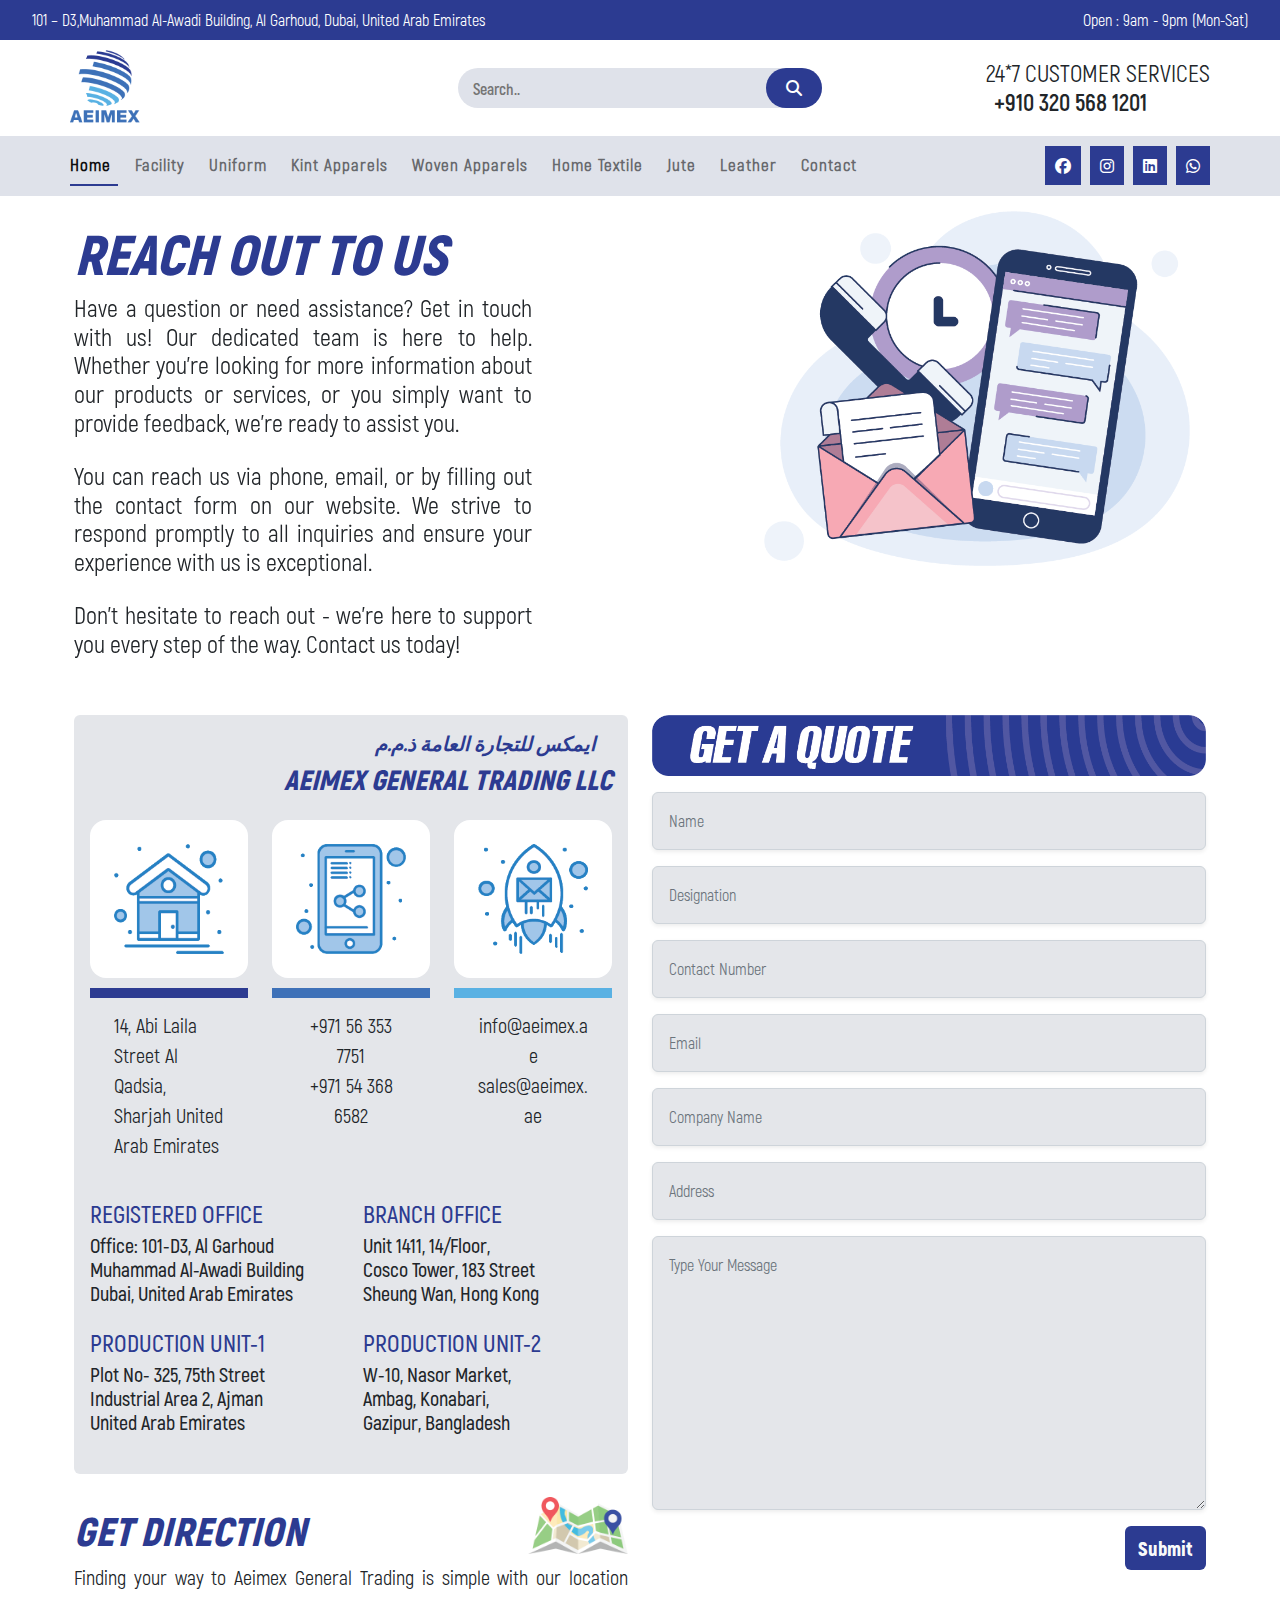
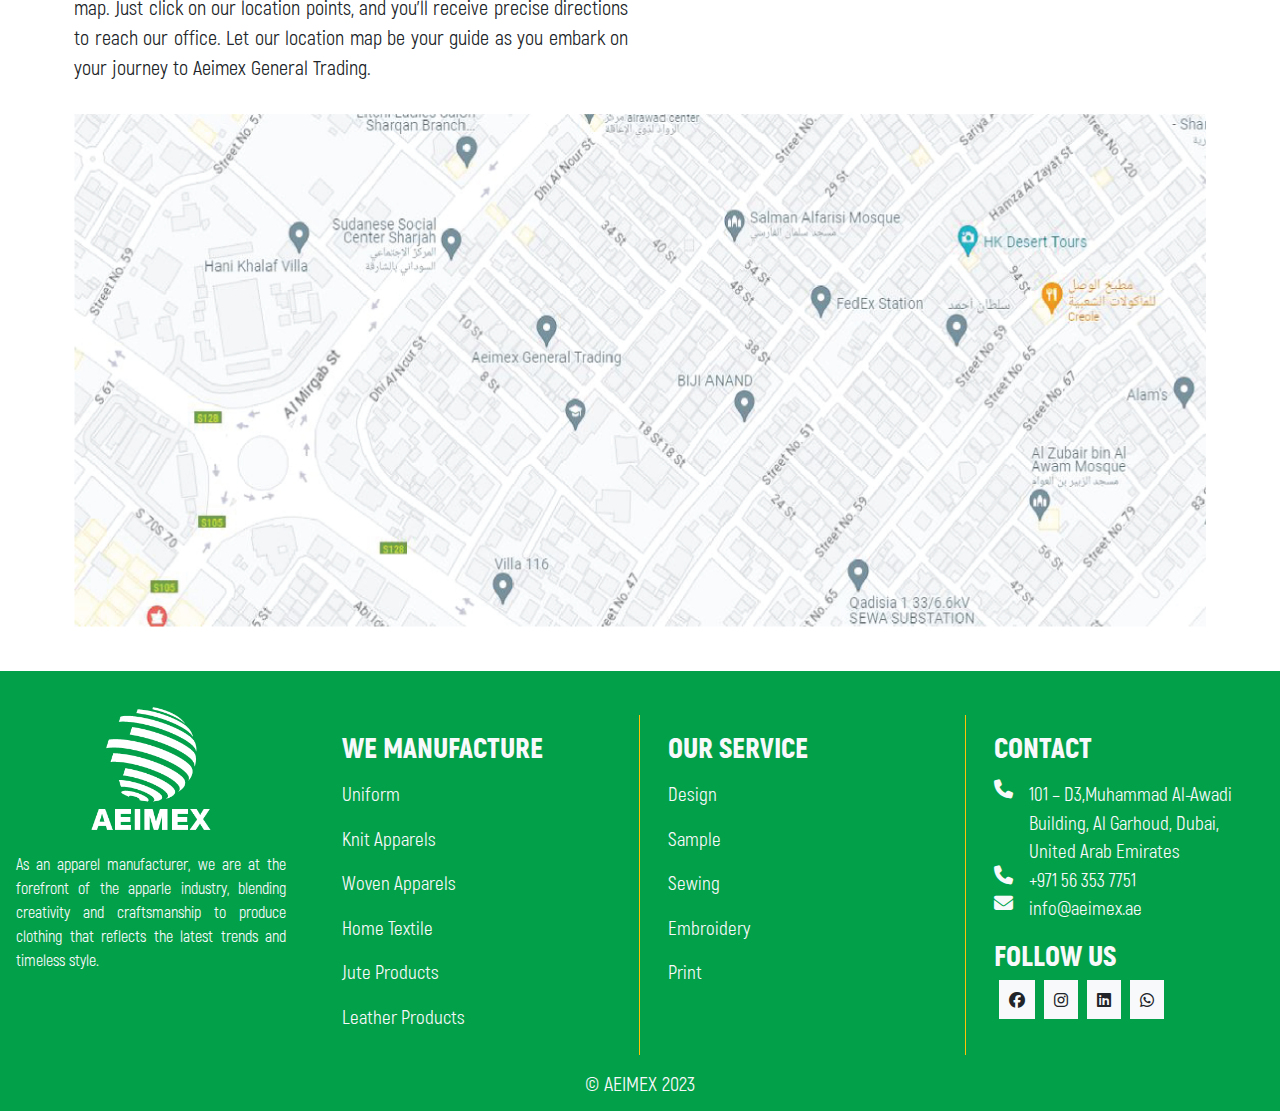
<file: contact.html>
<!DOCTYPE html>
<html lang="en">
<head>
    <meta charset="UTF-8">
    <meta name="viewport" content="width=device-width, initial-scale=1.0">
    <title>AEIMEX</title>
    <link rel="stylesheet" href="https://cdnjs.cloudflare.com/ajax/libs/font-awesome/6.2.0/css/all.min.css"/>
    <link rel="stylesheet" href="assets/css/animate.css">
    <link href="https://unpkg.com/aos@2.3.1/dist/aos.css" rel="stylesheet">
    <link rel="stylesheet" href="assets/bootstrap/bootstrap.min.css">
    <link rel="stylesheet" href="assets/css/style.css">
    <link rel="stylesheet" href="assets/css/header.css">
    <link rel="stylesheet" href="assets/css/contact.css">
    <link rel="stylesheet" href="assets/css/media.css">
</head>
<body>
    <!-- header Start  -->
    <div class="main-wrapper">
        <header>
            <div class="top_bar">
                <div class="d-lg-flex d-md-flex d-none align-items-center justify-content-between">
                    <div class="">
                        101 – D3,Muhammad Al-Awadi Building, Al Garhoud, Dubai, United Arab Emirates
                    </div>
                    <div class="">
                        Open : 9am - 9pm (Mon-Sat)
                    </div>
                </div>
            </div>
            <div class="middle_nav">
                <div class="container-lg container_lg container-md container-fluid p-0">
                    <div class="row align-items-center justify-content-between">
                        <div class="col-lg-4 col-md-4 col-4 d-lg-none d-md-block d-block">
                            <button class="btn btn_focus sidebar-toggler font-20">
                                <i class="fa fa-bars"></i>
                            </button>
                        </div>
                        <div class="col-lg-4 col-md-4 col-4 text-lg-start text-center">
                            <a href="index.html" class="navbar-brand">
                                <img src="assets/image/logo/logo.png" alt="">
                            </a>
                        </div>
                        <div class="col-lg-4 col-md-4 col-4 d-lg-block d-md-none d-none">
                            <form action="">
                                <div class="nav_search_box">
                                    <input type="text" class="search_input" placeholder="Search..">
                                    <button type="submit" class="btn"><i class="fa fa-search"></i></button>
                                </div>
                            </form>
                        </div>
                        <div class="col-lg-4 col-md-4 col-4 d-lg-flex flex-wrap justify-content-end text-center d-md-none d-none">
                            <div class="w-auto ms-auto">
                                <h4 class="mb-0 col-9 text-nowrap">
                                    24*7 CUSTOMER SERVICES
                                </h4>
                                <h4 class="akrobat-bold mb-0 col-9">
                                    +910 320 568 1201
                                </h4>
                            </div>
                        </div>
                        <div class="col-lg-4 col-md-4 col-4 text-end d-lg-none d-md-block d-block">
                            <button class="btn btn_focus font-20 search_toggler">
                                <i class="fa fa-search"></i>
                            </button>
                        </div>
                        <div class="col-lg-4 col-md-12 col-12 d-lg-none pt-3 pb-1 search_toggler_box bg-light">
                            <form action="" class="container">
                                <div class="nav_search_box">
                                    <input type="text" class="search_input" placeholder="Search..">
                                    <button type="submit" class="btn"><i class="fa fa-search"></i></button>
                                </div>
                            </form>
                        </div>
                    </div>
                </div>
            </div>
            <div class="bottom_nav">
                <div class="container-lg p-0 container_lg container-md container-fluid">
                    <nav class="navbar navbar-expand-lg">
                        <div class="collapse navbar-collapse" id="collapsibleNavId">
                            <ul class="navbar-nav me-auto mt-2 mt-lg-0">
                                <li class="nav-item">
                                    <a class="nav-link active" href="index.html">Home</a>
                                </li>
                                <li class="nav-item">
                                    <a class="nav-link" href="facilities.html">Facility</a>
                                </li>
                                <li class="nav-item">
                                    <a class="nav-link" href="uniformalitor.html">Uniform</a>
                                </li>
                                <li class="nav-item">
                                    <a class="nav-link" href="#">Kint Apparels</a>
                                </li>
                                <li class="nav-item">
                                    <a class="nav-link" href="#">Woven Apparels</a>
                                </li>
                                <li class="nav-item">
                                    <a class="nav-link" href="#">Home Textile</a>
                                </li>
                                <li class="nav-item">
                                    <a class="nav-link" href="jute.html">Jute</a>
                                </li>
                                <li class="nav-item">
                                    <a class="nav-link" href="leather.html">Leather</a>
                                </li>
                                <li class="nav-item">
                                    <a class="nav-link" href="contact.html">Contact</a>
                                </li>
                            </ul>
                            <div class="social">
                                <a href=""><i class="fab fa-facebook"></i></a>
                                <a href=""><i class="fab fa-instagram"></i></a>
                                <a href=""><i class="fab fa-linkedin"></i></a>
                                <a href=""><i class="fab fa-whatsapp"></i></a>
                            </div>
                        </div>
                    </nav>
                </div>
            </div>
            <div class="overlay_sidebar"></div>
            <div class="sidebar sidebar_nav">
                <div class="sidebar_dismiss">
                    <i class="fa fa-times"></i>
                </div>
                <ul class="navbar-nav me-auto mt-2 mt-lg-0">
                    <li class="nav-item">
                        <a class="nav-link active" href="index.html">Home</a>
                    </li>
                    <li class="nav-item">
                        <a class="nav-link" href="facilities.html">Facility</a>
                    </li>
                    <li class="nav-item">
                        <a class="nav-link" href="uniformalitor.html">Uniform</a>
                    </li>
                    <li class="nav-item">
                        <a class="nav-link" href="#">Kint Apparels</a>
                    </li>
                    <li class="nav-item">
                        <a class="nav-link" href="#">Woven Apparels</a>
                    </li>
                    <li class="nav-item">
                        <a class="nav-link" href="#">Home Textile</a>
                    </li>
                    <li class="nav-item">
                        <a class="nav-link" href="jute.html">Jute</a>
                    </li>
                    <li class="nav-item">
                        <a class="nav-link" href="leather.html">Leather</a>
                    </li>
                    <li class="nav-item">
                        <a class="nav-link" href="contact.html">Contact</a>
                    </li>
                </ul>
                <div class="">
                    72, 3rd Street, Dubai, United Arab Emirates
                </div>
                <div class="">
                    Open : 9am - 9pm (Mon-Sat)
                </div>
                <br>
                <h5 class="mb-0">
                    24*7 CUSTOMER SERVICES
                </h5>
                <h5 class="medium mb-3">
                    +910 320 568 1201
                </h5>
                <div class="social">
                    <a href=""><i class="fab fa-facebook"></i></a>
                    <a href=""><i class="fab fa-instagram"></i></a>
                    <a href=""><i class="fab fa-linkedin"></i></a>
                    <a href=""><i class="fab fa-whatsapp"></i></a>
                </div>
                
            </div>
        </header>
        <div class="main-section">
            <section class="banner_section">
                <div class="container-lg container_lg container-md container-fluid p-1">
                    <div id="carouselId" class="carousel slide" data-bs-ride="carousel">
                        <ol class="carousel-indicators left_indicators">
                            <li data-bs-target="#carouselId" data-bs-slide-to="0" class="active" aria-current="true" aria-label="First slide"></li>
                            <li data-bs-target="#carouselId" data-bs-slide-to="1" aria-label="Second slide"></li>
                            <li data-bs-target="#carouselId" data-bs-slide-to="2" aria-label="Third slide"></li>
                            <li data-bs-target="#carouselId" data-bs-slide-to="3" aria-label="Third slide"></li>
                            <li data-bs-target="#carouselId" data-bs-slide-to="4" aria-label="Third slide"></li>
                        </ol>
                        <div class="carousel-inner" role="listbox" >
                            <div class="carousel-item active" data-bs-interval="2000">
                                <div class="banner_item row justify-content-between">
                                    <div class="col-lg-5 col-12">
                                        <div class="mt-4">
                                            <h1 class="halvatika fw-bold primary fst-italic display-4 heading text-cap">REACH OUT TO US</h1>
                                            <h4 class="akrobat-medium text-justify mb-4">
                                                Have a question or need assistance? Get in touch with us! Our dedicated team is here to help. Whether you're looking for more information about our products or services, or you simply want to provide feedback, we're ready to assist you.
                                            </h4>
                                            <h4 class="akrobat-medium text-justify mb-4">
                                                You can reach us via phone, email, or by filling out the contact form on our website. We strive to respond promptly to all inquiries and ensure your experience with us is exceptional.
                                            </h4>
                                            <h4 class="akrobat-medium text-justify mb-4">
                                                Don't hesitate to reach out - we're here to support you every step of the way. Contact us today!
                                            </h4>
                                        </div>
                                    </div>
                                    <div class="col-lg-5 col-12">
                                        <div class="bg_image p-3">
                                            <img src="assets/image/contact/contact_banner_icon.png" alt="" class="w-100">
                                        </div>
                                    </div>
                                </div>
                            </div>
                            <!-- <div class="carousel-item" data-bs-interval="2000">
                                <img src="assets/image/banner.png" class="w-100 d-block" alt="Second slide">
                            </div>
                            <div class="carousel-item" data-bs-interval="2000">
                                <img src="assets/image/banner.png" class="w-100 d-block" alt="Third slide">
                            </div> -->
                        </div>
                    </div>
                </div>
            </section>
            <section class="my-4">
                <div class="container-lg container_lg container-md container-fluid p-1">
                    <div class="row">
                        <div class="col-lg-6 col-md-12 col-12">
                            <div class="card bg-muted p-3 border-0">
                                <h5 class="halvatika fw-bold primary fst-italic text-end heading text-cap pe-3">ايمكس للتجارة العامة ذ.م.م</h5>
                                <h3 class="halvatika fw-bold primary fst-italic text-end heading text-cap">AEIMEX GENERAL TRADING LLC</h3>
                                <div class="row mt-3 arbi_section">
                                    <div class="col-lg-4 col-md-4 col-8 mx-auto mb-3">
                                        <div class="card p-4 border-0 rounded-4">
                                            <img src="assets/image/contact/home_icon.png" alt="" class="img-fluid">
                                        </div>
                                        <div class="mt-2 akrobat-medium font-20 p-4">
                                            14, Abi Laila Street Al Qadsia, Sharjah United Arab Emirates
                                        </div>
                                    </div>
                                    <div class="col-lg-4 col-md-4 col-8 mx-auto mb-3">
                                        <div class="card p-4 border-0 rounded-4">
                                            <img src="assets/image/contact/mobile_icon.png" alt="" class="img-fluid">
                                        </div>
                                        <div class="mt-2 akrobat-medium text-center font-20 p-4">
                                            +971 56 353 7751 <br>  +971 54 368 6582
                                        </div>
                                    </div>
                                    <div class="col-lg-4 col-md-4 col-8 mx-auto mb-3">
                                        <div class="card p-4 border-0 rounded-4">
                                            <img src="assets/image/contact/rocket_icon.png" alt="" class="img-fluid">
                                        </div>
                                        <div class="mt-2 akrobat-medium text-center font-20 p-4">
                                            info@aeimex.ae <br> sales@aeimex.ae
                                        </div>
                                    </div>
                                    <div class="col-lg-6 col-10 mx-auto mb-3">
                                        <h4 class="akrobat-semi mb-1 primary">REGISTERED OFFICE</h4>
                                        <h5 class="akrobat-semi">
                                            Office: 101-D3, Al Garhoud <br>
                                            Muhammad Al-Awadi Building <br>
                                            Dubai, United Arab Emirates
                                        </h5>
                                    </div>
                                    <div class="col-lg-6 col-10 mx-auto mb-3">
                                        <h4 class="akrobat-semi mb-1 primary">BRANCH OFFICE</h4>
                                        <h5 class="akrobat-semi">
                                            Unit 1411, 14/Floor, <br>
                                            Cosco Tower, 183 Street <br>
                                            Sheung Wan, Hong Kong <br>
                                        </h5>
                                    </div>
                                    <div class="col-lg-6 col-10 mx-auto mb-3">
                                        <h4 class="akrobat-semi mb-1 primary">PRODUCTION UNIT-1</h4>
                                        <h5 class="akrobat-semi">
                                            Plot No- 325, 75th Street 
                                            <br>
                                            Industrial Area 2, Ajman 
                                            <br>
                                            United Arab Emirates<br>
                                        </h5>
                                    </div>
                                    <div class="col-lg-6 col-10 mx-auto mb-3">
                                        <h4 class="akrobat-semi mb-1 primary">PRODUCTION UNIT-2</h4>
                                        <h5 class="akrobat-semi">
                                            W-10, Nasor Market, 
                                            <br>
                                            Ambag, Konabari, 
                                            <br>
                                            Gazipur, Bangladesh<br>
                                        </h5>
                                    </div>
                                    
                                </div>
                            </div>
                            <div class="d-flex justify-content-between align-items-center mt-3">
                                <h1 class="halvatika fw-bold primary fst-italic heading text-cap mt-3">GET DIRECTION</h1>
                                <img src="assets/image/contact/map_icon.png" alt="" class="img-fluid" width="100">
                            </div>
                            <p class="akrobat-medium font-20 text-justify">
                                Finding your way to Aeimex General Trading is simple with our location map. Just click on our location points, and you'll receive precise directions to reach our office. Let our location map be your guide as you embark on your journey to Aeimex General Trading.
                            </p>
                        </div>
                        <div class="col-lg-12 my-3 order-lg-last">
                            <img src="assets/image/contact/map.png" alt="" class="img-fluid">
                        </div>
                        <div class="col-lg-6 col-md-12 col-12">
                            <img src="assets/image/contact/get_quate.png" alt="" class="img-fluid mb-3">
                            <form action="">
                                <div class="form-group mb-3">
                                    <input type="text" class="form-control shadow-sm p-3 bg-muted" placeholder="Name">
                                </div>
                                <div class="form-group mb-3">
                                    <input type="text" class="form-control shadow-sm p-3 bg-muted" placeholder="Designation">
                                </div>
                                <div class="form-group mb-3">
                                    <input type="text" class="form-control shadow-sm p-3 bg-muted" placeholder="Contact Number">
                                </div>
                                <div class="form-group mb-3">
                                    <input type="text" class="form-control shadow-sm p-3 bg-muted" placeholder="Email">
                                </div>
                                <div class="form-group mb-3">
                                    <input type="text" class="form-control shadow-sm p-3 bg-muted" placeholder="Company Name">
                                </div>
                                <div class="form-group mb-3">
                                    <input type="text" class="form-control shadow-sm p-3 bg-muted" placeholder="Address">
                                </div>
                                <div class="form-group mb-3">
                                    <textarea name="" id="" cols="30" rows="10" placeholder="Type Your Message" class="form-control shadow-sm p-3 bg-muted"></textarea>
                                </div>
                                <div class="form-group mb-3 text-end">
                                    <button class="btn primary-bg akrobat-black font-20 text-light">Submit</button>
                                </div>
                            </form>
                        </div>
                    </div>
                </div>
            </section>
            
            <footer>
                <div class="top_footer">
                    <div class="container_lg m-auto">
                        <div class="row">
                            <div class="col-lg-3 col-md-12 col-12">
                                <div class="p-lg-3 p-2">
                                    <div class="text-center footer-brand mx-auto mb-3">
                                        <img src="assets/image/logo/footer_logo.png" alt="" class="img-fluid">
                                    </div>
                                    <div class="text-justify text-light akrobat-medium">
                                        As an apparel manufacturer, we are at the
    forefront of the apparle industry, blending
    creativity and craftsmanship to produce
    clothing that reflects the latest trends and
    timeless style.
                                    </div>
                                </div>
                            </div>
                            <div class="col-lg-3 col-md-6 col-6 border-end border-warning mt-lg-4 mt-3">
                                <div class="p-lg-3 p-2">
                                    <h3 class="akrobat-black text-light">
                                        WE MANUFACTURE
                                    </h3>
                                    <ul class="navbar-nav text-light font-19">
                                        <li class="nav-item"><a href="" class="nav-link">Uniform</a></li>
                                        <li class="nav-item"><a href="" class="nav-link">Knit Apparels</a></li>
                                        <li class="nav-item"><a href="" class="nav-link">Woven Apparels</a></li>
                                        <li class="nav-item"><a href="" class="nav-link">Home Textile</a></li>
                                        <li class="nav-item"><a href="" class="nav-link">Jute Products</a></li>
                                        <li class="nav-item"><a href="" class="nav-link">Leather Products</a></li>
                                    </ul>
                                </div>
                            </div>
                            <div class="col-lg-3 col-md-6 col-6 border-end border-warning mt-lg-4 mt-3">
                                <div class="p-lg-3 p-2">
                                    <h3 class="akrobat-black text-light">
                                        OUR SERVICE
                                    </h3>
                                    <ul class="navbar-nav text-light font-19">
                                        <li class="nav-item"><a href="" class="nav-link">Design</a></li>
                                        <li class="nav-item"><a href="" class="nav-link">Sample</a></li>
                                        <li class="nav-item"><a href="" class="nav-link">Sewing</a></li>
                                        <li class="nav-item"><a href="" class="nav-link">Embroidery</a></li>
                                        <li class="nav-item"><a href="" class="nav-link">Print</a></li>
                                    </ul>
                                </div>
                            </div>
                            <div class="col-lg-3 col-md-6 col-12  mt-lg-4 mt-3">
                                <div class="p-lg-3 p-2">
                                    <h3 class="akrobat-black text-light">
                                        CONTACT
                                    </h3> 
                                    <ul class="navbar-nav text-light font-19 mt-3 mb-3">
                                        <li class="nav-item d-flex"><i class="fa fa-phone pe-3"></i> <span>101 – D3,Muhammad Al-Awadi Building, Al Garhoud, Dubai, United Arab Emirates</span></li>
                                        <li class="nav-item d-flex"><i class="fa fa-phone pe-3"></i> <span>+971 56 353 7751</span></li>
                                        <li class="nav-item d-flex"><i class="fa fa-envelope pe-3"></i> <span>info@aeimex.ae</span></li>
                                    </ul>
                                    <h3 class="akrobat-black text-light">
                                        FOLLOW US
                                    </h3>
                                    <div class="social mt-3">
                                        <a href="" class="bg-light text-dark"><i class="fab fa-facebook"></i></a>
                                        <a href="" class="bg-light text-dark"><i class="fab fa-instagram"></i></a>
                                        <a href="" class="bg-light text-dark"><i class="fab fa-linkedin"></i></a>
                                        <a href="" class="bg-light text-dark"><i class="fab fa-whatsapp"></i></a>
                                    </div>
                                </div>
                            </div>
                            <div class="col-12 text-center">
                                <div class="p-3">
                                    <h5 class="m-0 text-light akrobat-medium">&copy; AEIMEX 2023</h5>
                                </div>
                            </div>
                        </div>
                    </div>
                </div>
            </footer>
        </div>  
    </div>
 
    <script src="assets/js/jquery.min.js"></script>
    <script src="assets/bootstrap/bootstrap.bundle.min.js"></script>
    <script src="https://unpkg.com/aos@2.3.1/dist/aos.js"></script>
    <script src="assets/js/main.js"></script>
</body>
</html>
</file>
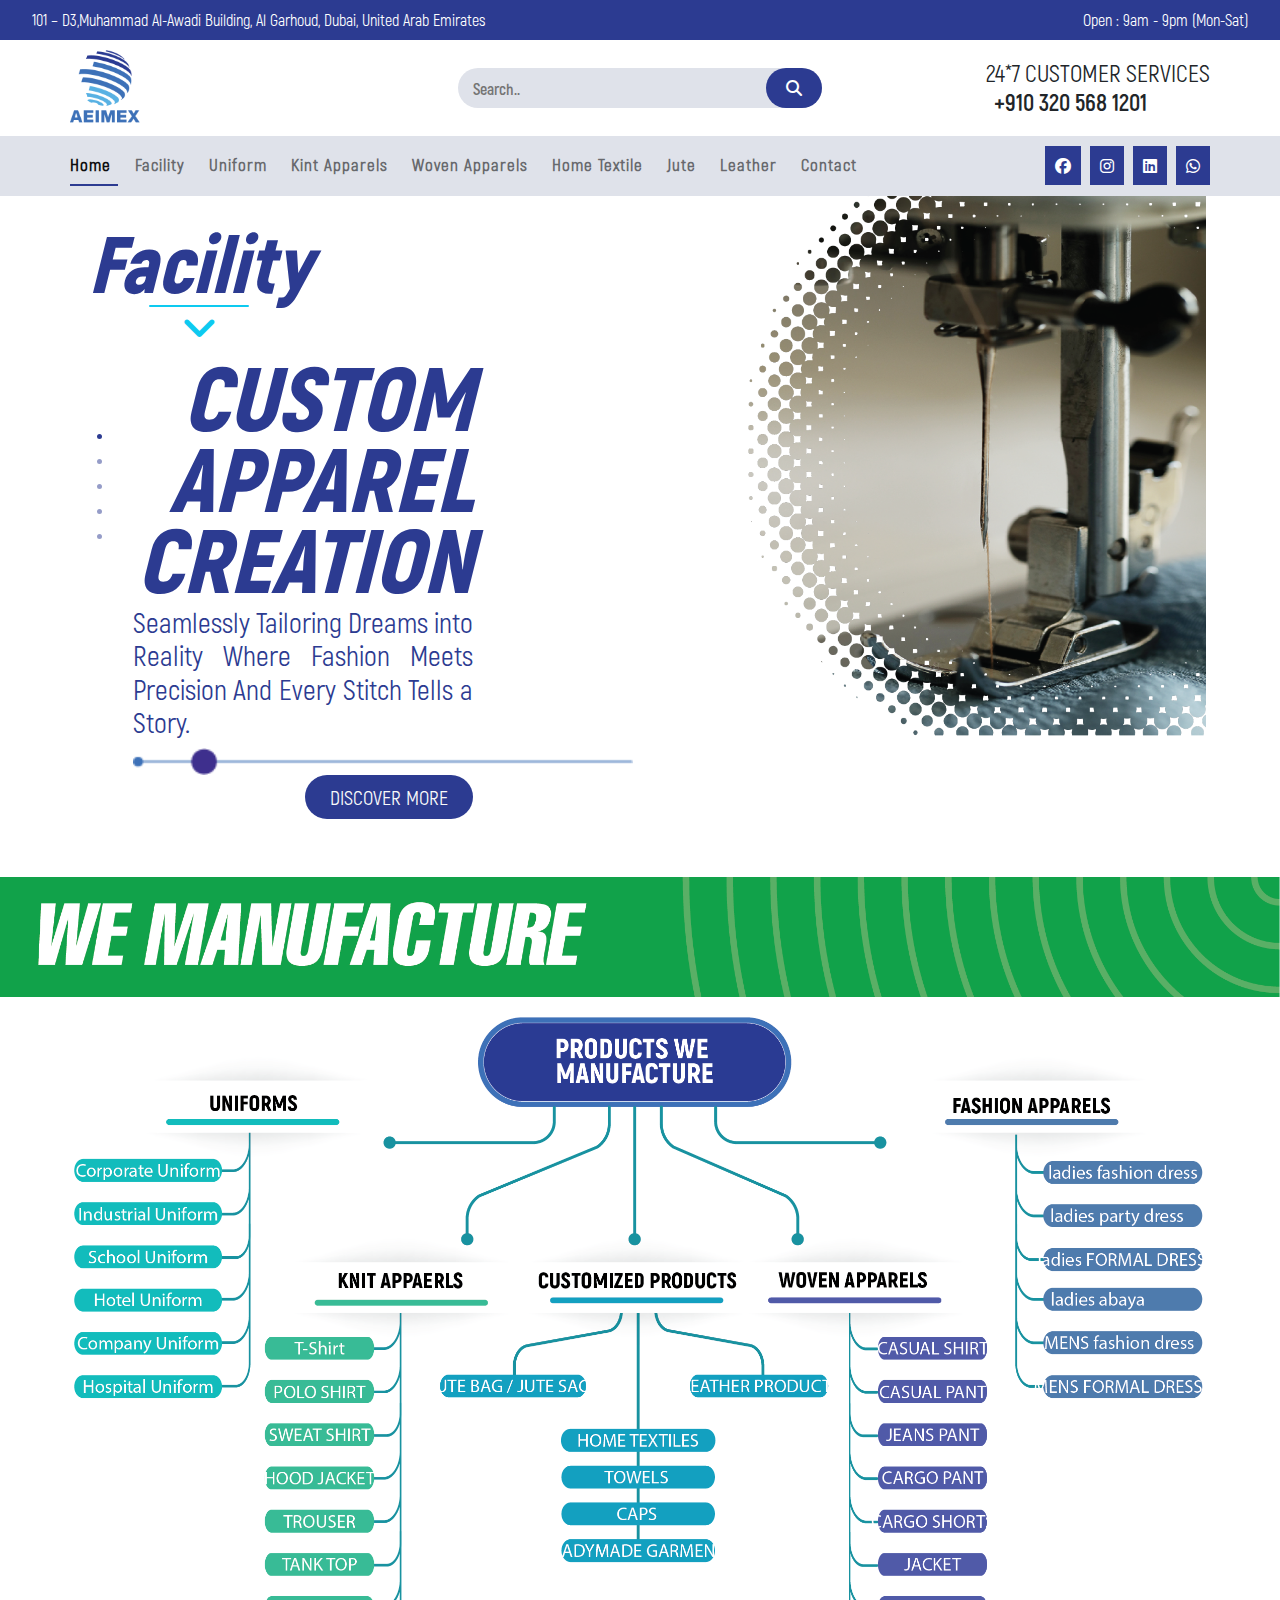
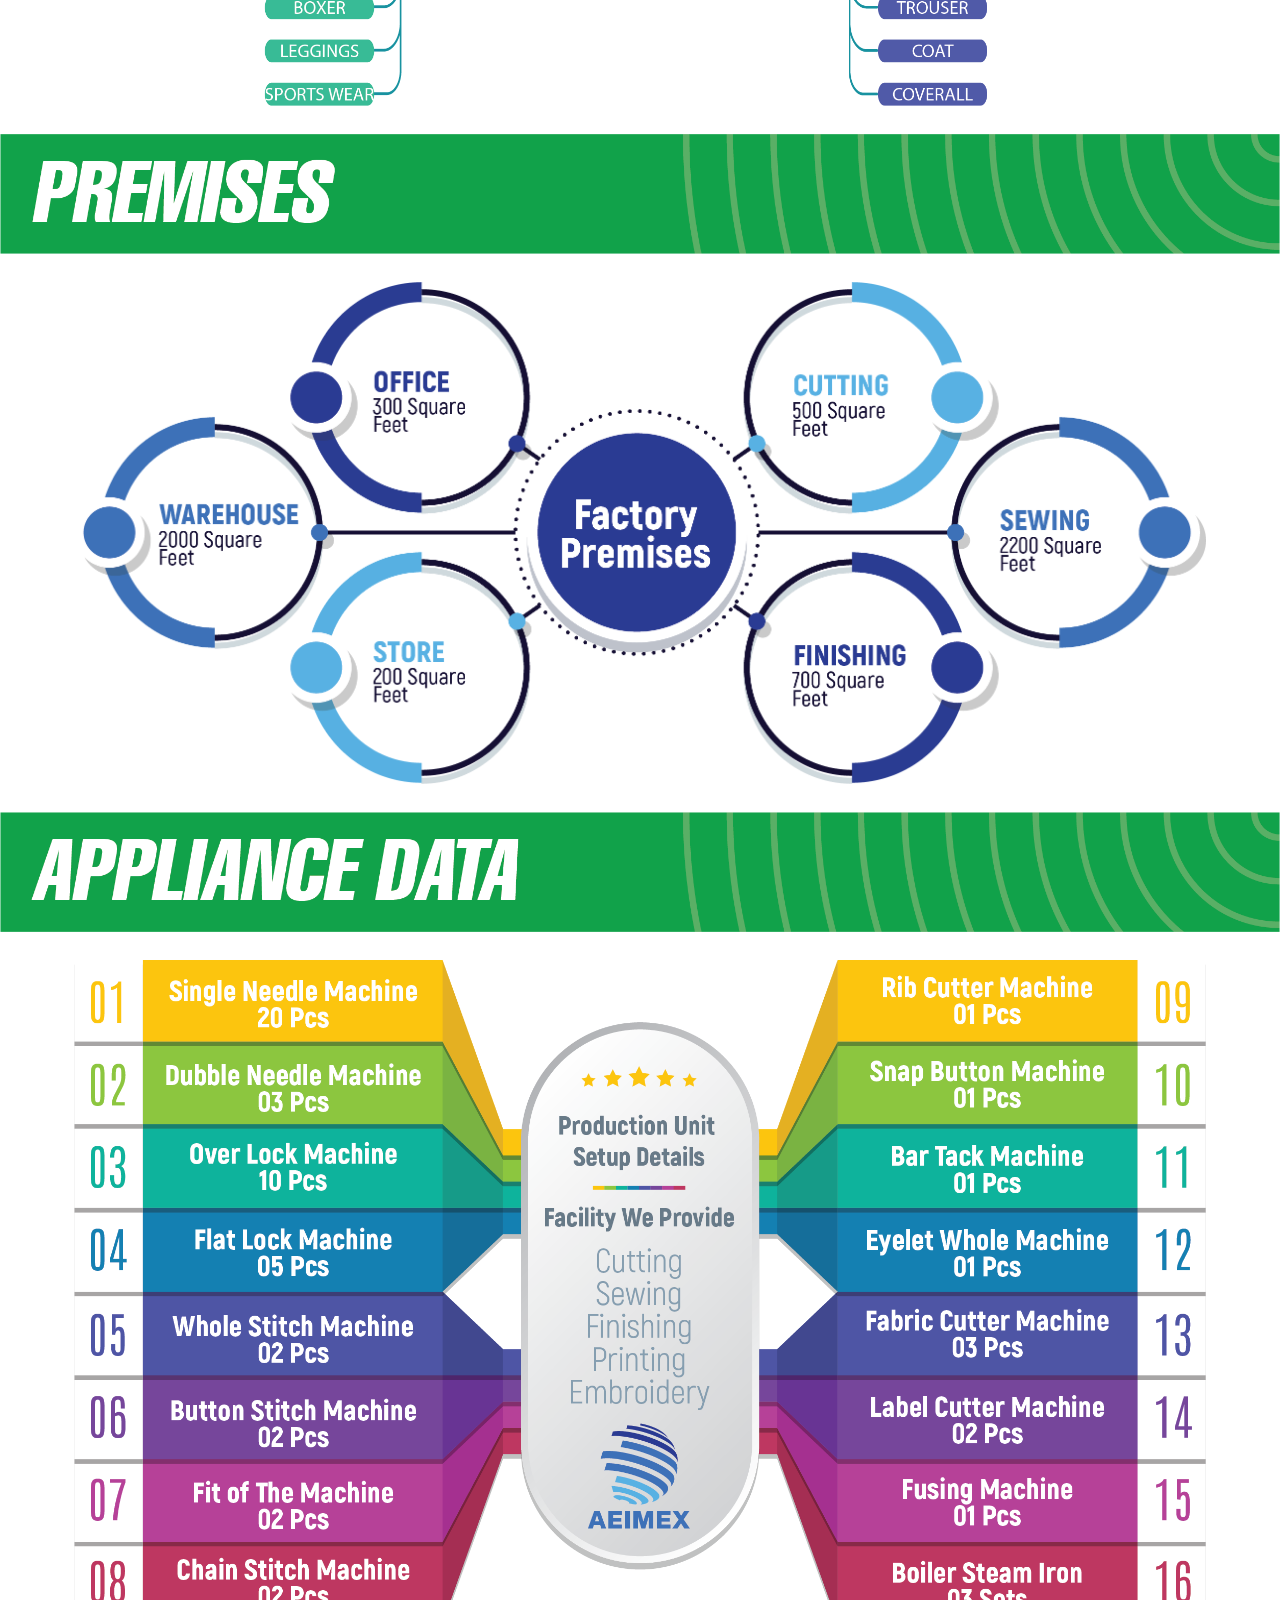
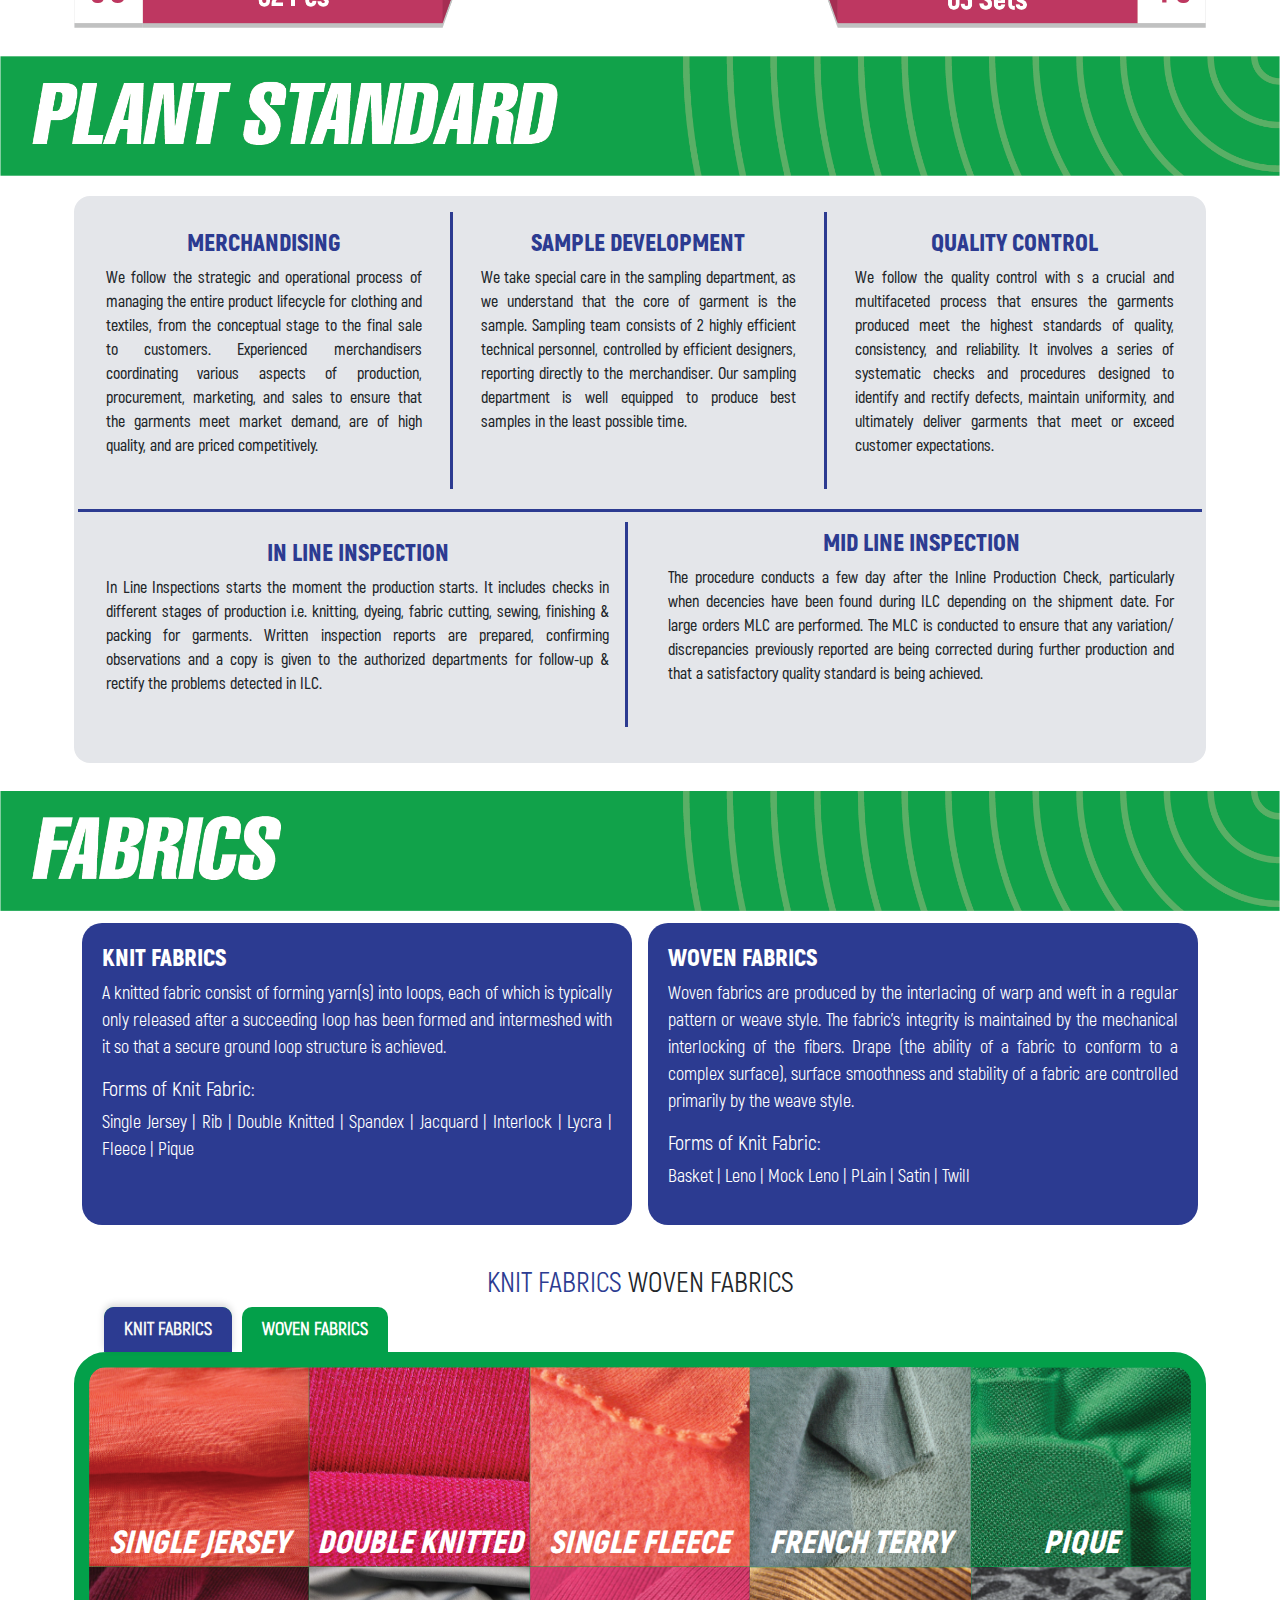
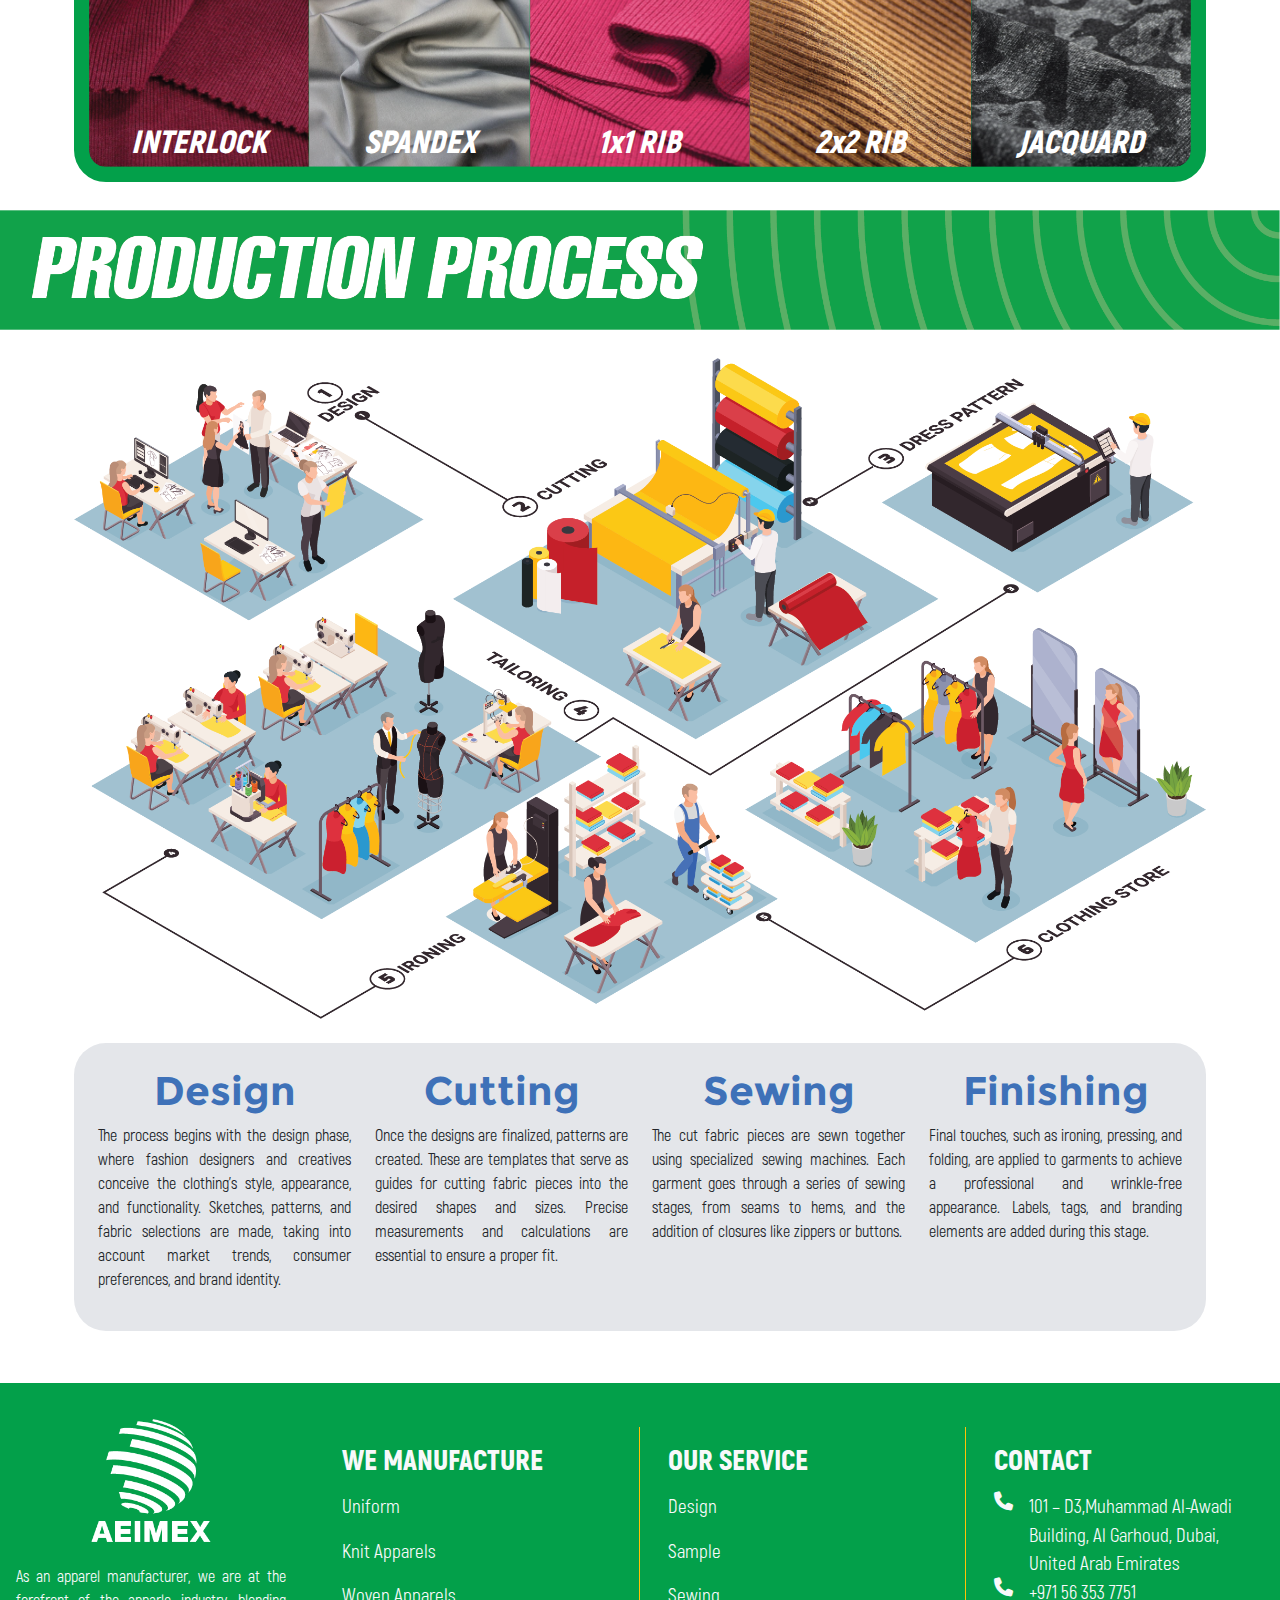
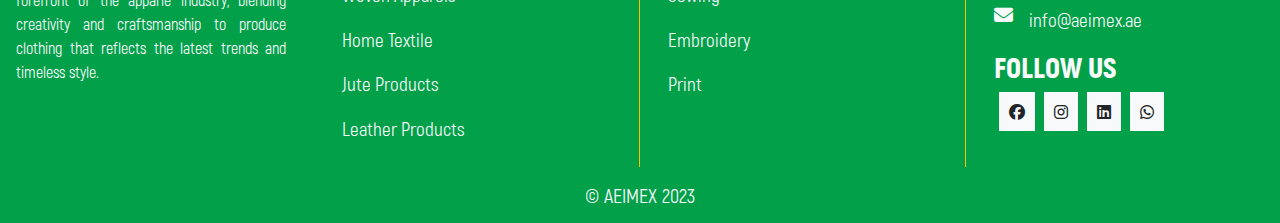
<file: facilities.html>
<!DOCTYPE html>
<html lang="en">
<head>
    <meta charset="UTF-8">
    <meta name="viewport" content="width=device-width, initial-scale=1.0">
    <title>AEIMEX</title>
    <link rel="stylesheet" href="https://cdnjs.cloudflare.com/ajax/libs/font-awesome/6.2.0/css/all.min.css"/>
    <link rel="stylesheet" href="assets/css/animate.css">
    <link href="https://unpkg.com/aos@2.3.1/dist/aos.css" rel="stylesheet">
    <link rel="stylesheet" href="assets/bootstrap/bootstrap.min.css">
    <link rel="stylesheet" href="assets/css/style.css">
    <link rel="stylesheet" href="assets/css/header.css">
    <link rel="stylesheet" href="assets/css/facilities.css">
    <link rel="stylesheet" href="assets/css/media.css">
</head>
<body>
    <!-- header Start  -->
    <div class="main-wrapper">
        <header>
            <div class="top_bar">
                <div class="d-lg-flex d-md-flex d-none align-items-center justify-content-between">
                    <div class="">
                        101 – D3,Muhammad Al-Awadi Building, Al Garhoud, Dubai, United Arab Emirates
                    </div>
                    <div class="">
                        Open : 9am - 9pm (Mon-Sat)
                    </div>
                </div>
            </div>
            <div class="middle_nav">
                <div class="container-lg container_lg container-md container-fluid p-0">
                    <div class="row align-items-center justify-content-between">
                        <div class="col-lg-4 col-md-4 col-4 d-lg-none d-md-block d-block">
                            <button class="btn btn_focus sidebar-toggler font-20">
                                <i class="fa fa-bars"></i>
                            </button>
                        </div>
                        <div class="col-lg-4 col-md-4 col-4 text-lg-start text-center">
                            <a href="index.html" class="navbar-brand">
                                <img src="assets/image/logo/logo.png" alt="">
                            </a>
                        </div>
                        <div class="col-lg-4 col-md-4 col-4 d-lg-block d-md-none d-none">
                            <form action="">
                                <div class="nav_search_box">
                                    <input type="text" class="search_input" placeholder="Search..">
                                    <button type="submit" class="btn"><i class="fa fa-search"></i></button>
                                </div>
                            </form>
                        </div>
                        <div class="col-lg-4 col-md-4 col-4 d-lg-flex flex-wrap justify-content-end text-center d-md-none d-none">
                            <div class="w-auto ms-auto">
                                <h4 class="mb-0 col-9 text-nowrap">
                                    24*7 CUSTOMER SERVICES
                                </h4>
                                <h4 class="akrobat-bold mb-0 col-9">
                                    +910 320 568 1201
                                </h4>
                            </div>
                        </div>
                        <div class="col-lg-4 col-md-4 col-4 text-end d-lg-none d-md-block d-block">
                            <button class="btn btn_focus font-20 search_toggler">
                                <i class="fa fa-search"></i>
                            </button>
                        </div>
                        <div class="col-lg-4 col-md-12 col-12 d-lg-none pt-3 pb-1 search_toggler_box bg-light">
                            <form action="" class="container">
                                <div class="nav_search_box">
                                    <input type="text" class="search_input" placeholder="Search..">
                                    <button type="submit" class="btn"><i class="fa fa-search"></i></button>
                                </div>
                            </form>
                        </div>
                    </div>
                </div>
            </div>
            <div class="bottom_nav">
                <div class="container-lg p-0 container_lg container-md container-fluid">
                    <nav class="navbar navbar-expand-lg">
                        <div class="collapse navbar-collapse" id="collapsibleNavId">
                            <ul class="navbar-nav me-auto mt-2 mt-lg-0">
                                <li class="nav-item">
                                    <a class="nav-link active" href="index.html">Home</a>
                                </li>
                                <li class="nav-item">
                                    <a class="nav-link" href="facilities.html">Facility</a>
                                </li>
                                <li class="nav-item">
                                    <a class="nav-link" href="uniformalitor.html">Uniform</a>
                                </li>
                                <li class="nav-item">
                                    <a class="nav-link" href="#">Kint Apparels</a>
                                </li>
                                <li class="nav-item">
                                    <a class="nav-link" href="#">Woven Apparels</a>
                                </li>
                                <li class="nav-item">
                                    <a class="nav-link" href="#">Home Textile</a>
                                </li>
                                <li class="nav-item">
                                    <a class="nav-link" href="#">Jute</a>
                                </li>
                                <li class="nav-item">
                                    <a class="nav-link" href="leather.html">Leather</a>
                                </li>
                                <li class="nav-item">
                                    <a class="nav-link" href="contact.html">Contact</a>
                                </li>
                            </ul>
                            <div class="social">
                                <a href=""><i class="fab fa-facebook"></i></a>
                                <a href=""><i class="fab fa-instagram"></i></a>
                                <a href=""><i class="fab fa-linkedin"></i></a>
                                <a href=""><i class="fab fa-whatsapp"></i></a>
                            </div>
                        </div>
                    </nav>
                </div>
            </div>
            <div class="overlay_sidebar"></div>
            <div class="sidebar sidebar_nav">
                <div class="sidebar_dismiss">
                    <i class="fa fa-times"></i>
                </div>
                <ul class="navbar-nav me-auto mt-2 mt-lg-0">
                    <li class="nav-item">
                        <a class="nav-link active" href="index.html">Home</a>
                    </li>
                    <li class="nav-item">
                        <a class="nav-link" href="facilities.html">Facility</a>
                    </li>
                    <li class="nav-item">
                        <a class="nav-link" href="uniformalitor.html">Uniform</a>
                    </li>
                    <li class="nav-item">
                        <a class="nav-link" href="#">Kint Apparels</a>
                    </li>
                    <li class="nav-item">
                        <a class="nav-link" href="#">Woven Apparels</a>
                    </li>
                    <li class="nav-item">
                        <a class="nav-link" href="#">Home Textile</a>
                    </li>
                    <li class="nav-item">
                        <a class="nav-link" href="#">Jute</a>
                    </li>
                    <li class="nav-item">
                        <a class="nav-link" href="leather.html">Leather</a>
                    </li>
                    <li class="nav-item">
                        <a class="nav-link" href="contact.html">Contact</a>
                    </li>
                </ul>
                <div class="">
                    72, 3rd Street, Dubai, United Arab Emirates
                </div>
                <div class="">
                    Open : 9am - 9pm (Mon-Sat)
                </div>
                <br>
                <h5 class="mb-0">
                    24*7 CUSTOMER SERVICES
                </h5>
                <h5 class="medium mb-3">
                    +910 320 568 1201
                </h5>
                <div class="social">
                    <a href=""><i class="fab fa-facebook"></i></a>
                    <a href=""><i class="fab fa-instagram"></i></a>
                    <a href=""><i class="fab fa-linkedin"></i></a>
                    <a href=""><i class="fab fa-whatsapp"></i></a>
                </div>
                
            </div>
        </header>
        <div class="main-section">
            <section class="banner_section">
                <div class="container-lg container_lg container-md container-fluid p-1">
                    <div id="carouselId" class="carousel slide" data-bs-ride="carousel">
                        <ol class="carousel-indicators left_indicators">
                            <li data-bs-target="#carouselId" data-bs-slide-to="0" class="active" aria-current="true" aria-label="First slide"></li>
                            <li data-bs-target="#carouselId" data-bs-slide-to="1" aria-label="Second slide"></li>
                            <li data-bs-target="#carouselId" data-bs-slide-to="2" aria-label="Third slide"></li>
                            <li data-bs-target="#carouselId" data-bs-slide-to="3" aria-label="Third slide"></li>
                            <li data-bs-target="#carouselId" data-bs-slide-to="4" aria-label="Third slide"></li>
                        </ol>
                        <div class="carousel-inner" role="listbox" >
                            <div class="carousel-item active" data-bs-interval="2000">
                                <div class="banner_item row justify-content-between">
                                    <div class="left_items col-lg-5 col-12">
                                        
                                        <div class="facility_heading facility_heading_top">
                                            <h1 class="halvatika fw-bold primary fst-italic heading">Facility</h1>
                                            <div class="line bg-info rounded-3"></div>
                                            <a href="#"><h1 class="fa fa-angle-down text-info"></h1></a>
                                        </div>
                                        <div class="facility_heading facility_heading_bottom">
                                            <h1 class="halvatika fw-bold primary fst-italic heading text-cap">Custom Apparel Creation</h1>
                                            <h3 class="primary akrobat-medium text-justify">
                                                Seamlessly Tailoring Dreams into Reality Where Fashion Meets Precision And Every Stitch Tells a Story.
                                            </h3>
                                            <img src="assets/image/facilities/line.png" alt="" class="slider_line">
                                            <a href="uniformalitor.html" class="btn text-cap btn-hover primary-bg rounded-5 text-light font-20 px-4">Discover More</a>
                                            <div class="bg-pattern"></div>
                                        </div>
                                    </div>
                                    <div class="right_items col-lg-5 col-12">
                                        <div class="bg_image">
                                            <img src="assets/image/facilities/banner_image.png" alt="" class="w-100">
                                        </div>
                                    </div>
                                </div>
                            </div>
                            <!-- <div class="carousel-item" data-bs-interval="2000">
                                <img src="assets/image/banner.png" class="w-100 d-block" alt="Second slide">
                            </div>
                            <div class="carousel-item" data-bs-interval="2000">
                                <img src="assets/image/banner.png" class="w-100 d-block" alt="Third slide">
                            </div> -->
                        </div>
                    </div>
                </div>
            </section>
            <section class="banner_section my-4" id="manufacturing">
                <img src="assets/image/facilities/banner1.png" alt="" class="img-fluid image_header">
                <div class="container-lg container_lg container-md container-fluid p-1">
                    <img src="assets/image/facilities/we menufacture.png" alt="" class="img-fluid mt-3">

                </div>
            </section>
            <section class="banner_section my-4">
                <img src="assets/image/facilities/banner2_1.png" alt="" class="img-fluid image_header">
                <div class="container-lg container_lg container-md container-fluid p-1 ">
                    <img src="assets/image/facilities/premises.png" alt="" class="img-fluid mt-4">

                </div>
            </section>
            <section class="banner_section my-4" id="appliance">
                <img src="assets/image/facilities/banner3_1.png" alt="" class="img-fluid image_header">
                <div class="container-lg container_lg container-md container-fluid p-1 ">
                    <img src="assets/image/facilities/banner4.png" alt="" class="img-fluid mt-4">
                </div>
            </section>
            <section class="plant_section my-4" id="plant_standard">
                <img src="assets/image/facilities/banner5.png" alt="" class="img-fluid image_header">
                <div class="container-lg container_lg container-md container-fluid p-1 ">
                    <div class="plant_standard bg-muted rounded-4 p-3 mt-3">
                        <div class="row">
                            <div class="col-lg-4 col-md-6 col-12 text-center border_right">
                                <div class="border_top p-3">
                                    <h4 class="akrobat-black primary">MERCHANDISING</h4>
                                    <p class="akrobat-semi text-justify">We follow the strategic and operational process of managing the entire product lifecycle for clothing and textiles, from the conceptual stage to the final sale to customers. Experienced merchandisers coordinating various aspects of production, procurement, marketing, and sales to ensure that the garments meet market demand, are of high quality, and are priced competitively. </p>
                                </div>
                            </div>
                            <div class="col-lg-4 col-md-6 col-12 text-center border_right">
                                <div class="border_top p-3">
                                    <h4 class="akrobat-black primary">SAMPLE DEVELOPMENT</h4>
                                    <p class="akrobat-semi text-justify">We take special care in the sampling department, as we understand that the core of garment is the sample. Sampling team consists of 2 highly efficient technical personnel, controlled by efficient designers, reporting directly to the merchandiser. Our sampling department is well equipped to produce best samples in the least possible time.</p>
                                </div>
                            </div>
                            <div class="col-lg-4 col-md-6 col-12 text-center border_right">
                                <div class="border_top p-3">
                                    <h4 class="akrobat-black primary">QUALITY CONTROL</h4>
                                    <p class="akrobat-semi text-justify">We follow the quality control with s a crucial and multifaceted process that ensures the garments produced meet the highest standards of quality, consistency, and reliability. It involves a series of systematic checks and procedures designed to identify and rectify defects, maintain uniformity, and ultimately deliver garments that meet or exceed customer expectations.</p>
                                </div>
                            </div>
                            <div class="col-lg-6 col-md-6 col-12 text-center border_right">
                                <div class="border_top p-3">
                                    <h4 class="akrobat-black primary">IN LINE INSPECTION</h4>
                                    <p class="akrobat-semi text-justify">In Line Inspections starts the moment the production starts. It includes checks in different stages of production i.e. knitting, dyeing, fabric cutting, sewing, finishing & packing for garments. Written inspection reports are prepared, confirming observations and a copy is given to the authorized departments for follow-up & rectify the problems detected in ILC. </p>
                                </div>
                            </div>
                            <div class="col-lg-6 col-md-12 col-12 text-center border_right">
                                <div class="border_top p-3">
                                    <h4 class="akrobat-black primary">MID LINE INSPECTION</h4>
                                    <p class="akrobat-semi text-justify">The procedure conducts a few day after the Inline Production Check, particularly when decencies have been found during ILC depending on the shipment date. For large orders MLC are performed. The MLC is conducted to ensure that any variation/ discrepancies previously reported are being corrected during further production and that a satisfactory quality standard is being achieved. </p>
                                </div>
                            </div>
                        </div>
                    </div>

                </div>
            </section>
            <section class="fabric_section my-4" id="fabric">
                <img src="assets/image/facilities/fabrics.png" alt="" class="img-fluid image_header">
                <div class="container-lg container_lg container-md container-fluid p-1 ">
                    <div class="row m-0">
                        <div class="col-lg-6 col-md-6 col-12 p-2">
                            <div class="bg_ground h-100">
                                <h4 class="akrobat-black">KNIT FABRICS</h4>
                                <p class="font-18 text-justify">
                                    A knitted fabric consist of forming yarn(s) into loops, each of which is typically only released after a succeeding loop has been formed and intermeshed with it so that a secure ground loop structure is achieved.
                                </p>
                                <h5>Forms of Knit Fabric:</h5>
                                <p class="font-18 text-justify">
                                    Single Jersey | Rib | Double Knitted | Spandex | Jacquard | Interlock | Lycra | Fleece | Pique
                                </p>
                            </div>
                        </div>
                        <div class="col-lg-6 col-md-6 col-12 p-2">
                            <div class="bg_ground h-100">
                                <h4 class="akrobat-black">WOVEN FABRICS</h4>
                                <p class="font-18 text-justify">
                                    Woven fabrics are produced by the interlacing of warp and weft in a regular pattern or weave style. The fabric's integrity is maintained by the mechanical interlocking of the fibers. Drape (the ability of a fabric to conform to a complex surface), surface smoothness and stability of a fabric are controlled primarily by the weave style.
                                </p>
                                <h5>Forms of Knit Fabric:</h5>
                                <p class="font-18 text-justify">
                                    Basket | Leno | Mock Leno | PLain | Satin | Twill 
                                </p>
                            </div>
                        </div>
                    </div>

                </div>
            </section>
            <section class="service_section">
                <div class="container-lg container_lg container-md container-fluid p-1">
                    <h3 class="akrobat-regular text-center title text-cap"> <span class="primary akrobat-regular">KNIT FABRICS</span> WOVEN FABRICS</h3>
                    <!-- Nav tabs -->
                    <div class="tab">
                        <ul class="nav nav-tabs" id="myTab" role="tablist">
                            <li class="nav-item" role="presentation">
                                <a href="#home" class="nav-link active" id="home-tab" data-bs-toggle="tab" type="button" role="tab" aria-controls="home" aria-selected="true">
                                    KNIT FABRICS
                                </a>
                            </li>
                            <li class="nav-item" role="presentation">
                                <a href="#profile" class="nav-link" id="profile-tab" data-bs-toggle="tab" type="button" role="tab" aria-controls="profile" aria-selected="false">
                                    WOVEN FABRICS
                                </a>
                            </li>
                        </ul>
                    </div>
                    <!-- Tab panes -->
                    <div class="tab-content">
                        <div class="tab-pane active" id="home" role="tabpanel" aria-labelledby="home-tab">
                            <div class="bg_green_box rounded-5">
                                <div class="row m-0 rounded-4 overflow-hidden">
                                    <div class="col-lg_5 col-md-4 col-sm-3 col-6 p-0">    
                                        <img src="assets/image/facilities/single jersey.png" alt="" class="w-100">
                                        <h2 class="halvatika akrobat-black fst-italic">SINGLE JERSEY</h2>
                                    </div>
                                    <div class="col-lg_5 col-md-4 col-sm-3 col-6 p-0">    
                                        <img src="assets/image/facilities/double knitted.png" alt="" class="w-100">
                                        <h2 class="halvatika akrobat-black fst-italic">DOUBLE KNITTED</h2>
                                    </div>
                                    <div class="col-lg_5 col-md-4 col-sm-3 col-6 p-0">    
                                        <img src="assets/image/facilities/single fleece.png" alt="" class="w-100">
                                        <h2 class="halvatika akrobat-black fst-italic">SINGLE FLEECE</h2>
                                    </div>
                                    <div class="col-lg_5 col-md-4 col-sm-3 col-6 p-0">    
                                        <img src="assets/image/facilities/french terry.png" alt="" class="w-100">
                                        <h2 class="halvatika akrobat-black fst-italic">FRENCH TERRY</h2>
                                    </div>
                                    <div class="col-lg_5 col-md-4 col-sm-3 col-6 p-0">    
                                        <img src="assets/image/facilities/pique.png" alt="" class="w-100">
                                        <h2 class="halvatika akrobat-black fst-italic">PIQUE</h2>
                                    </div>
                                    <div class="col-lg_5 col-md-4 col-sm-3 col-6 p-0">    
                                        <img src="assets/image/facilities/interlock.png" alt="" class="w-100">
                                        <h2 class="halvatika akrobat-black fst-italic">INTERLOCK</h2>
                                    </div>
                                    <div class="col-lg_5 col-md-4 col-sm-3 col-6 p-0">    
                                        <img src="assets/image/facilities/spandex.png" alt="" class="w-100">
                                        <h2 class="halvatika akrobat-black fst-italic">SPANDEX</h2>
                                    </div>
                                    <div class="col-lg_5 col-md-4 col-sm-3 col-6 p-0">    
                                        <img src="assets/image/facilities/1x1rib.png" alt="" class="w-100">
                                        <h2 class="halvatika akrobat-black fst-italic">1x1 RIB</h2>
                                    </div>
                                    <div class="col-lg_5 col-md-4 col-sm-3 col-6 p-0">    
                                        <img src="assets/image/facilities/2x2rib.png" alt="" class="w-100">
                                        <h2 class="halvatika akrobat-black fst-italic">2x2 RIB</h2>
                                    </div>
                                    <div class="col-lg_5 col-md-4 col-sm-3 col-6 p-0">    
                                        <img src="assets/image/facilities/jacquard.png" alt="" class="w-100">
                                        <h2 class="halvatika akrobat-black fst-italic">JACQUARD</h2>
                                    </div>
                                </div>
                            </div>
                        </div>
                        <div class="tab-pane" id="profile" role="tabpanel" aria-labelledby="profile-tab">
                            <div class="bg_green_box rounded-5">
                                <div class="row m-0 rounded-4 overflow-hidden">
                                    <div class="col-lg_5 col-md-4 col-sm-3 col-6 p-0">    
                                        <img src="assets/image/facilities/poplin.png" alt="" class="w-100">
                                        <h2 class="halvatika akrobat-black fst-italic">POPLIN</h2>
                                    </div>
                                    <div class="col-lg_5 col-md-4 col-sm-3 col-6 p-0">    
                                        <img src="assets/image/facilities/oxford.png" alt="" class="w-100">
                                        <h2 class="halvatika akrobat-black fst-italic">TWILL</h2>
                                    </div>
                                    <div class="col-lg_5 col-md-4 col-sm-3 col-6 p-0">    
                                        <img src="assets/image/facilities/single fleece.png" alt="" class="w-100">
                                        <h2 class="halvatika akrobat-black fst-italic">OXFORD</h2>
                                    </div>
                                    <div class="col-lg_5 col-md-4 col-sm-3 col-6 p-0">    
                                        <img src="assets/image/facilities/gabardine.png" alt="" class="w-100">
                                        <h2 class="halvatika akrobat-black fst-italic">GABARDINE</h2>
                                    </div>
                                    <div class="col-lg_5 col-md-4 col-sm-3 col-6 p-0">    
                                        <img src="assets/image/facilities/tafeta.png" alt="" class="w-100">
                                        <h2 class="halvatika akrobat-black fst-italic">TAFETA</h2>
                                    </div>
                                    <div class="col-lg_5 col-md-4 col-sm-3 col-6 p-0">    
                                        <img src="assets/image/facilities/denim.png" alt="" class="w-100">
                                        <h2 class="halvatika akrobat-black fst-italic">DENIM</h2>
                                    </div>
                                    <div class="col-lg_5 col-md-4 col-sm-3 col-6 p-0">    
                                        <img src="assets/image/facilities/melange.png" alt="" class="w-100">
                                        <h2 class="halvatika akrobat-black fst-italic">MELANGE</h2>
                                    </div>
                                    <div class="col-lg_5 col-md-4 col-sm-3 col-6 p-0">    
                                        <img src="assets/image/facilities/flannel.png" alt="" class="w-100">
                                        <h2 class="halvatika akrobat-black fst-italic">FLANNEL</h2>
                                    </div>
                                    <div class="col-lg_5 col-md-4 col-sm-3 col-6 p-0">    
                                        <img src="assets/image/facilities/end-on-end.png" alt="" class="w-100">
                                        <h2 class="halvatika akrobat-black fst-italic">END ON END</h2>
                                    </div>
                                    <div class="col-lg_5 col-md-4 col-sm-3 col-6 p-0">    
                                        <img src="assets/image/facilities/valvet.png" alt="" class="w-100">
                                        <h2 class="halvatika akrobat-black fst-italic">VALVET</h2>
                                    </div>
                                </div>
                            </div>
                        </div>
                    </div>
                    
                </div>
            </section>
            <section class="production_section my-4">
                <img src="assets/image/facilities/production.png" alt="" class="img-fluid image_header">
                <div class="container-lg container_lg container-md container-fluid p-1 ">
                    <img src="assets/image/facilities/production_asset.png" alt="" class="img-fluid mt-4">
                    <div class="bg-muted my-4 rounded-5 p-4">
                        <div class="row productions">
                            <div class="col-lg-3 col-md-6 col-12 border_right">
                                <h1 class="mont-bold title">Design </h1>
                                <p class="text-justify">
                                    The process begins with the design phase, where fashion designers and creatives conceive the clothing's style, appearance, and functionality. Sketches, patterns, and fabric selections are made, taking into account market trends, consumer preferences, and brand identity.
                                </p>
                            </div>
                            <div class="col-lg-3 col-md-6 col-12 border_right">
                                <h1 class="mont-bold title">Cutting </h1>
                                <p class="text-justify">
                                    Once the designs are finalized, patterns are created. These are templates that serve as guides for cutting fabric pieces into the desired shapes and sizes. Precise measurements and calculations are essential to ensure a proper fit.

                                </p>
                            </div>
                            <div class="col-lg-3 col-md-6 col-12 border_right">
                                <h1 class="mont-bold title">Sewing </h1>
                                <p class="text-justify">
                                    The cut fabric pieces are sewn together using specialized sewing machines. Each garment goes through a series of sewing stages, from seams to hems, and the addition of closures like zippers or buttons.

                                </p>
                            </div>
                            <div class="col-lg-3 col-md-6 col-12 border_right">
                                <h1 class="mont-bold title">Finishing </h1>
                                <p class="text-justify">
                                    Final touches, such as ironing, pressing, and folding, are applied to garments to achieve a professional and wrinkle-free appearance. Labels, tags, and branding elements are added during this stage.
                                </p>
                            </div>
                        </div>
                    </div>
                </div>
            </section>
            <footer>
                <div class="top_footer">
                    <div class="container_lg m-auto">
                        <div class="row">
                            <div class="col-lg-3 col-md-12 col-12">
                                <div class="p-lg-3 p-2">
                                    <div class="text-center footer-brand mx-auto mb-3">
                                        <img src="assets/image/logo/footer_logo.png" alt="" class="img-fluid">
                                    </div>
                                    <div class="text-justify text-light akrobat-medium">
                                        As an apparel manufacturer, we are at the
    forefront of the apparle industry, blending
    creativity and craftsmanship to produce
    clothing that reflects the latest trends and
    timeless style.
                                    </div>
                                </div>
                            </div>
                            <div class="col-lg-3 col-md-6 col-6 border-end border-warning mt-lg-4 mt-3">
                                <div class="p-lg-3 p-2">
                                    <h3 class="akrobat-black text-light">
                                        WE MANUFACTURE
                                    </h3>
                                    <ul class="navbar-nav text-light font-19">
                                        <li class="nav-item"><a href="" class="nav-link">Uniform</a></li>
                                        <li class="nav-item"><a href="" class="nav-link">Knit Apparels</a></li>
                                        <li class="nav-item"><a href="" class="nav-link">Woven Apparels</a></li>
                                        <li class="nav-item"><a href="" class="nav-link">Home Textile</a></li>
                                        <li class="nav-item"><a href="" class="nav-link">Jute Products</a></li>
                                        <li class="nav-item"><a href="" class="nav-link">Leather Products</a></li>
                                    </ul>
                                </div>
                            </div>
                            <div class="col-lg-3 col-md-6 col-12 border-end border-warning mt-lg-4 mt-3">
                                <div class="p-lg-3 p-2">
                                    <h3 class="akrobat-black text-light">
                                        OUR SERVICE
                                    </h3>
                                    <ul class="navbar-nav text-light font-19">
                                        <li class="nav-item"><a href="" class="nav-link">Design</a></li>
                                        <li class="nav-item"><a href="" class="nav-link">Sample</a></li>
                                        <li class="nav-item"><a href="" class="nav-link">Sewing</a></li>
                                        <li class="nav-item"><a href="" class="nav-link">Embroidery</a></li>
                                        <li class="nav-item"><a href="" class="nav-link">Print</a></li>
                                    </ul>
                                </div>
                            </div>
                            <div class="col-lg-3 col-md-6 col-6  mt-lg-4 mt-3">
                                <div class="p-lg-3 p-2">
                                    <h3 class="akrobat-black text-light">
                                        CONTACT
                                    </h3> 
                                    <ul class="navbar-nav text-light font-19 mt-3 mb-3">
                                        <li class="nav-item d-flex"><i class="fa fa-phone pe-3"></i> <span>101 – D3,Muhammad Al-Awadi Building, Al Garhoud, Dubai, United Arab Emirates</span></li>
                                        <li class="nav-item d-flex"><i class="fa fa-phone pe-3"></i> <span>+971 56 353 7751</span></li>
                                        <li class="nav-item d-flex"><i class="fa fa-envelope pe-3"></i> <span>info@aeimex.ae</span></li>
                                    </ul>
                                    <h3 class="akrobat-black text-light">
                                        FOLLOW US
                                    </h3>
                                    <div class="social mt-3">
                                        <a href="" class="bg-light text-dark"><i class="fab fa-facebook"></i></a>
                                        <a href="" class="bg-light text-dark"><i class="fab fa-instagram"></i></a>
                                        <a href="" class="bg-light text-dark"><i class="fab fa-linkedin"></i></a>
                                        <a href="" class="bg-light text-dark"><i class="fab fa-whatsapp"></i></a>
                                    </div>
                                </div>
                            </div>
                            <div class="col-12 text-center">
                                <div class="p-3">
                                    <h5 class="m-0 text-light akrobat-medium">&copy; AEIMEX 2023</h5>
                                </div>
                            </div>
                        </div>
                    </div>
                </div>
            </footer>
        </div>  
    </div>
 
    <script src="assets/js/jquery.min.js"></script>
    <script src="assets/bootstrap/bootstrap.bundle.min.js"></script>
    <script src="https://unpkg.com/aos@2.3.1/dist/aos.js"></script>
    <script src="assets/js/main.js"></script>
</body>
</html>
</file>
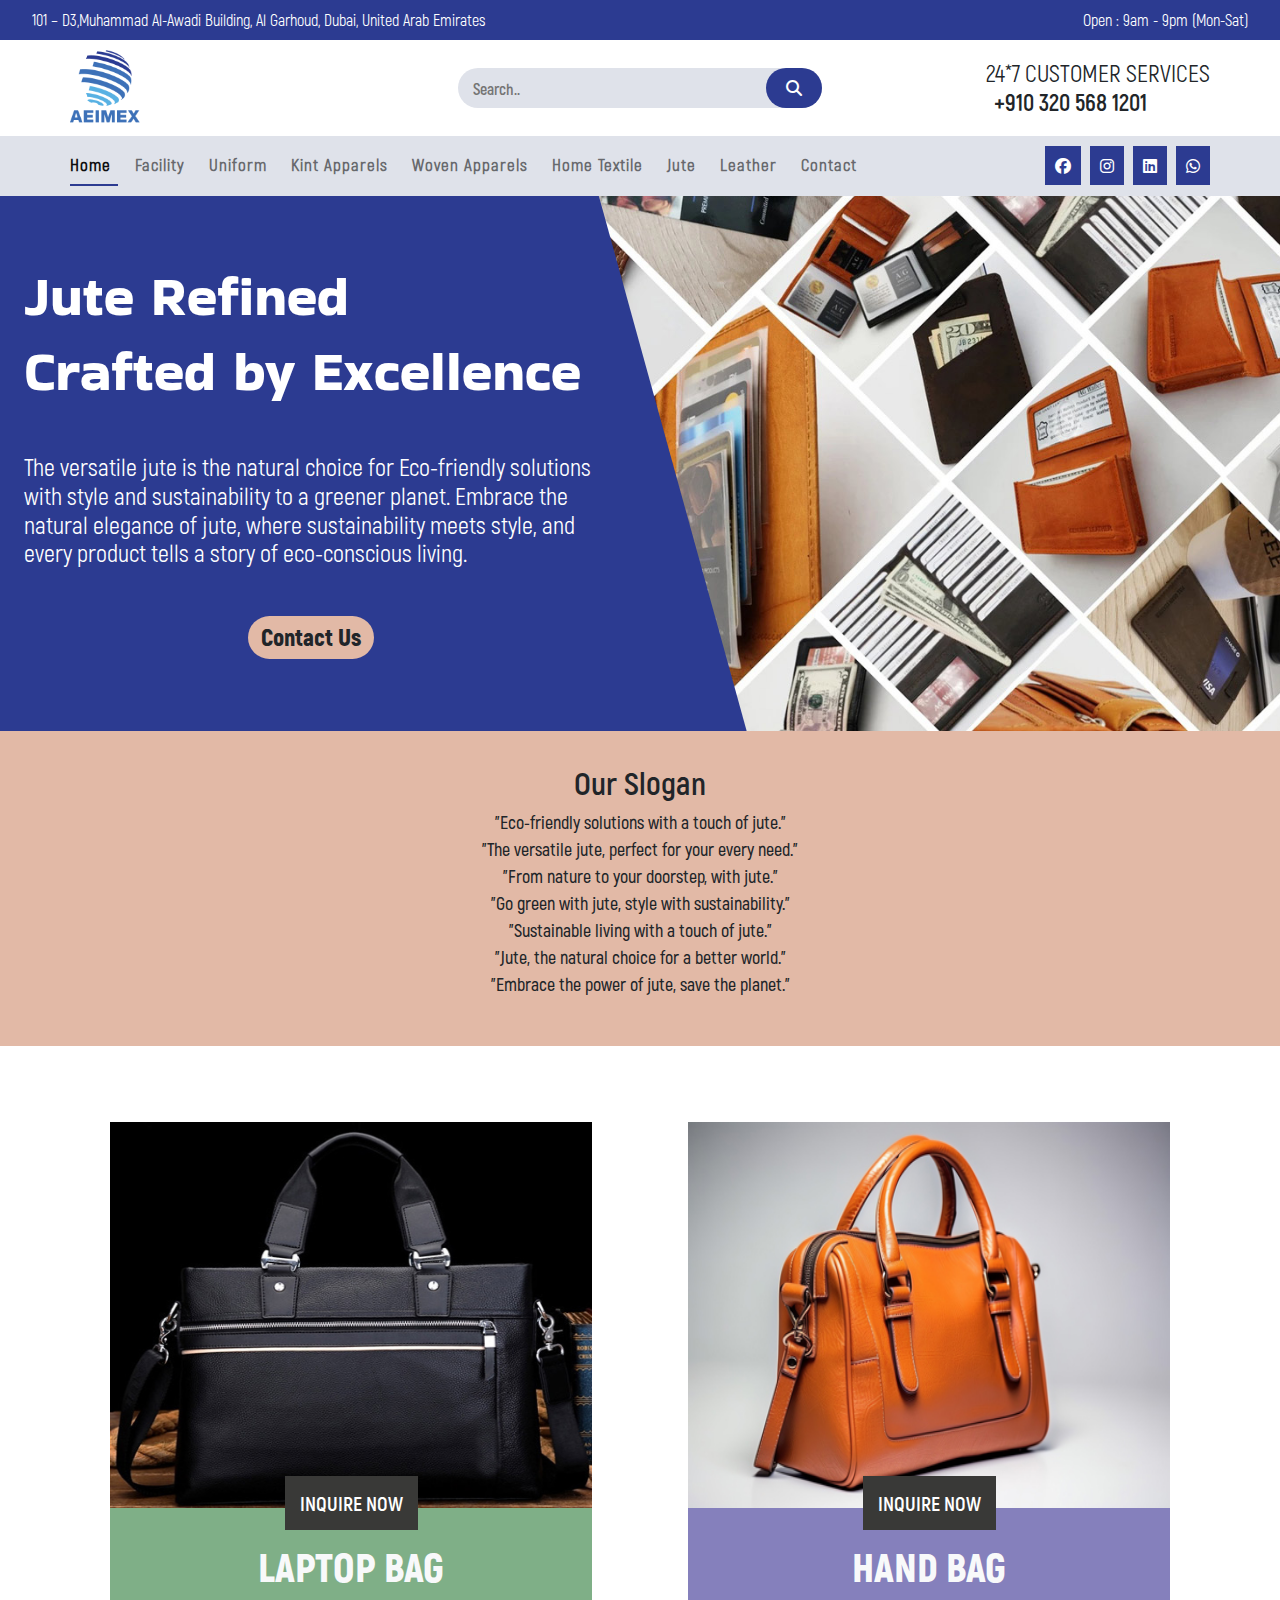
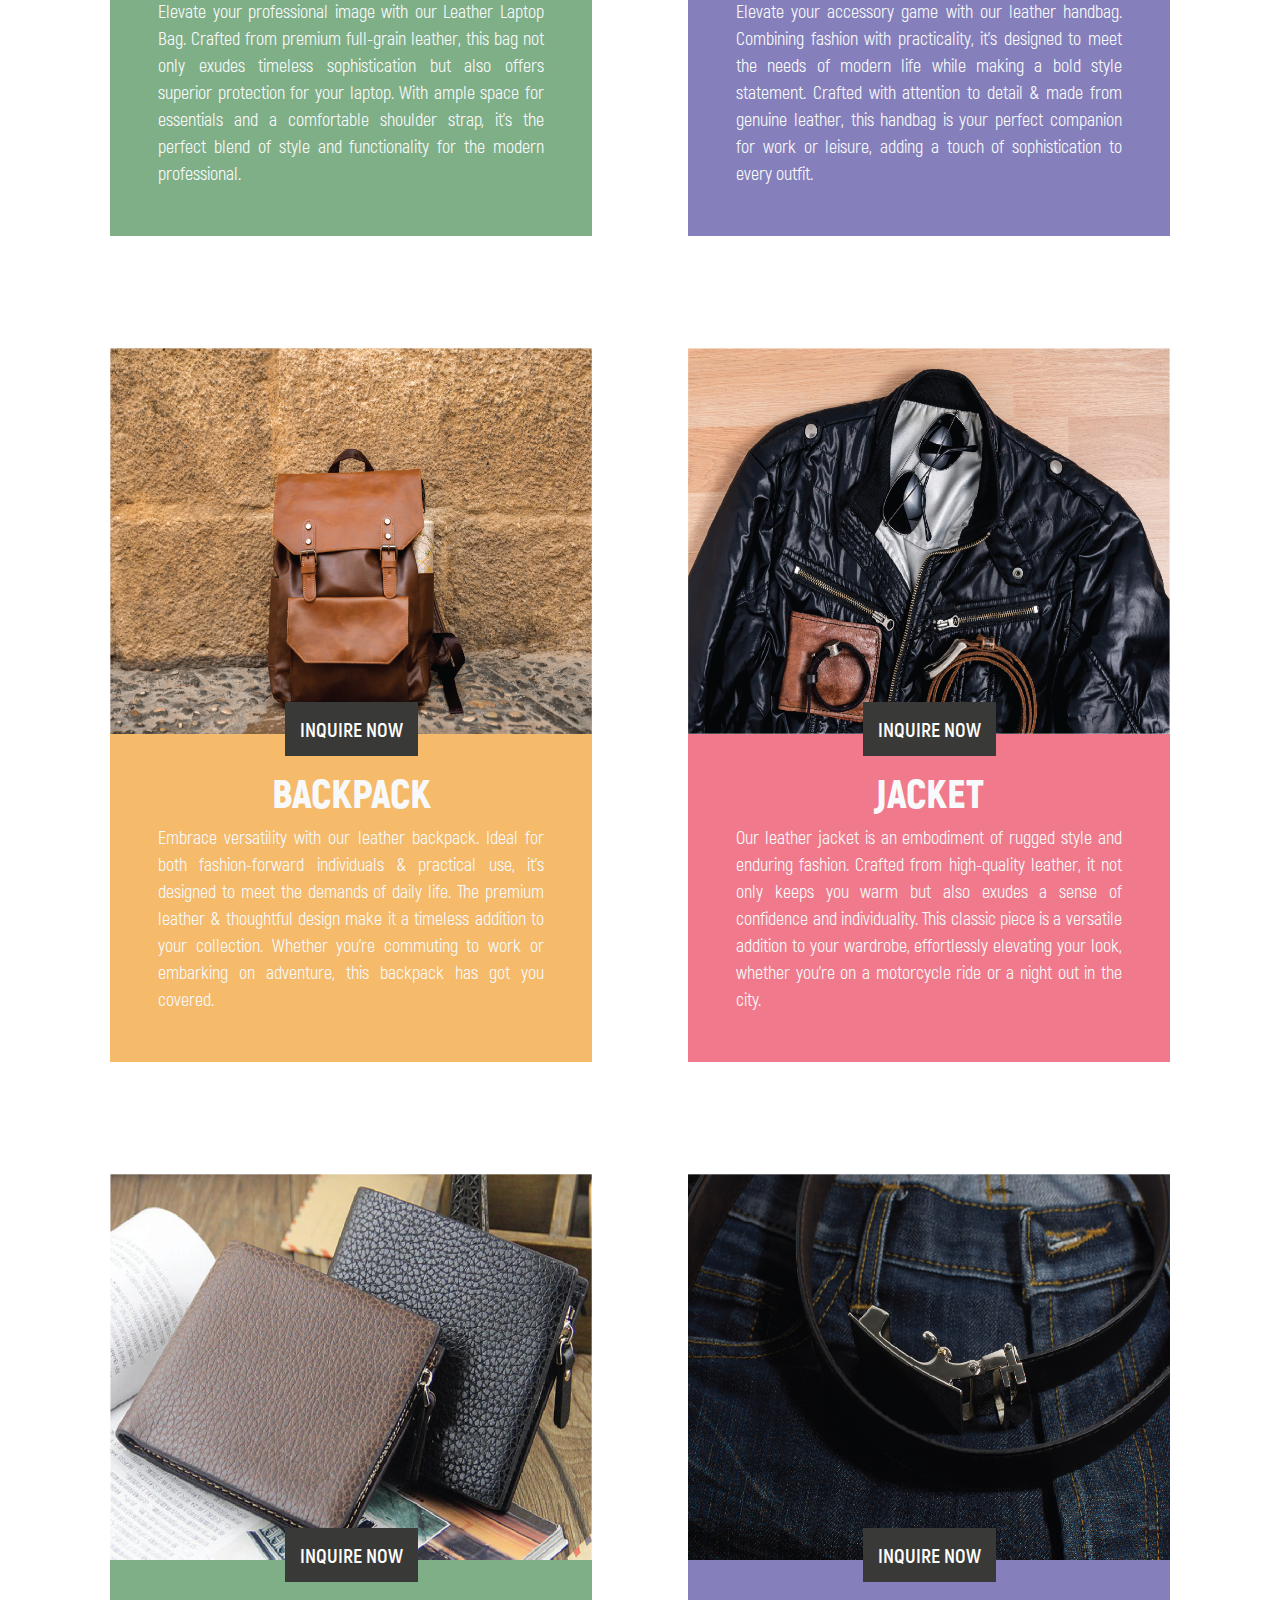
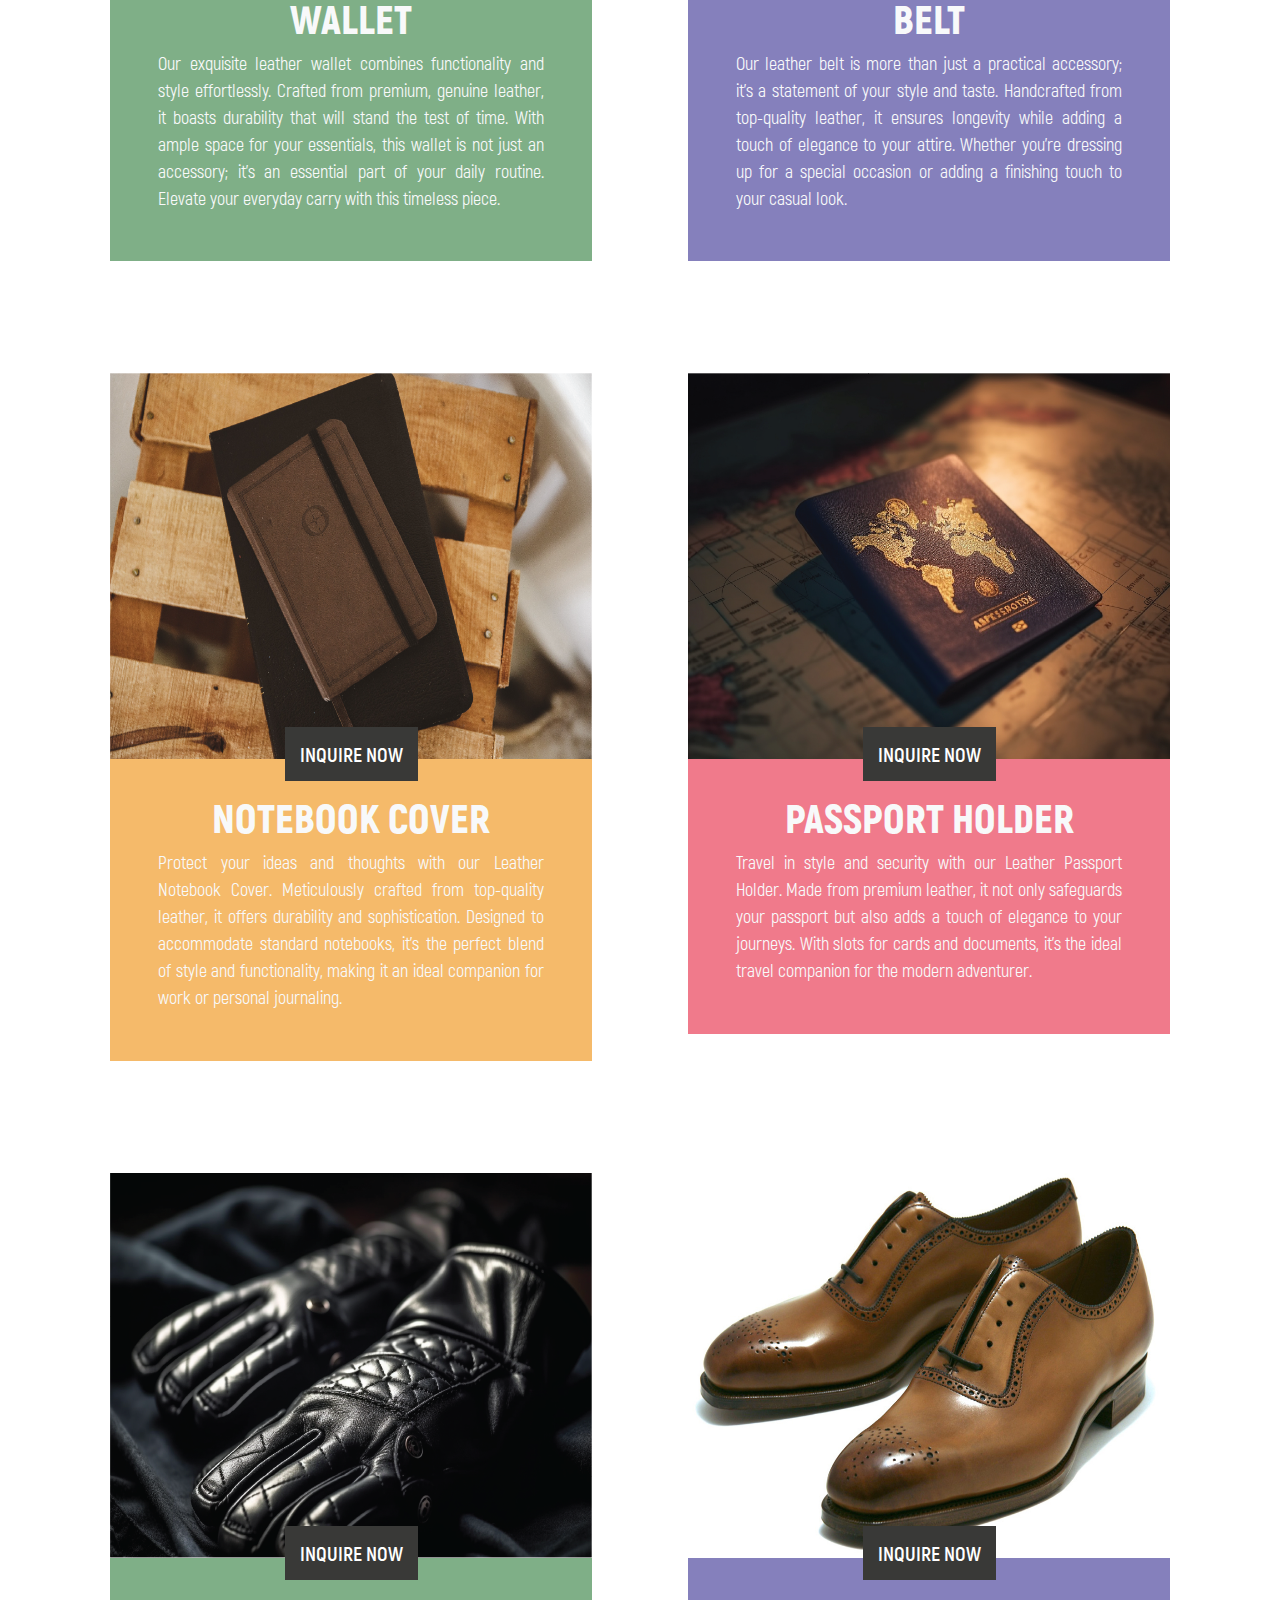
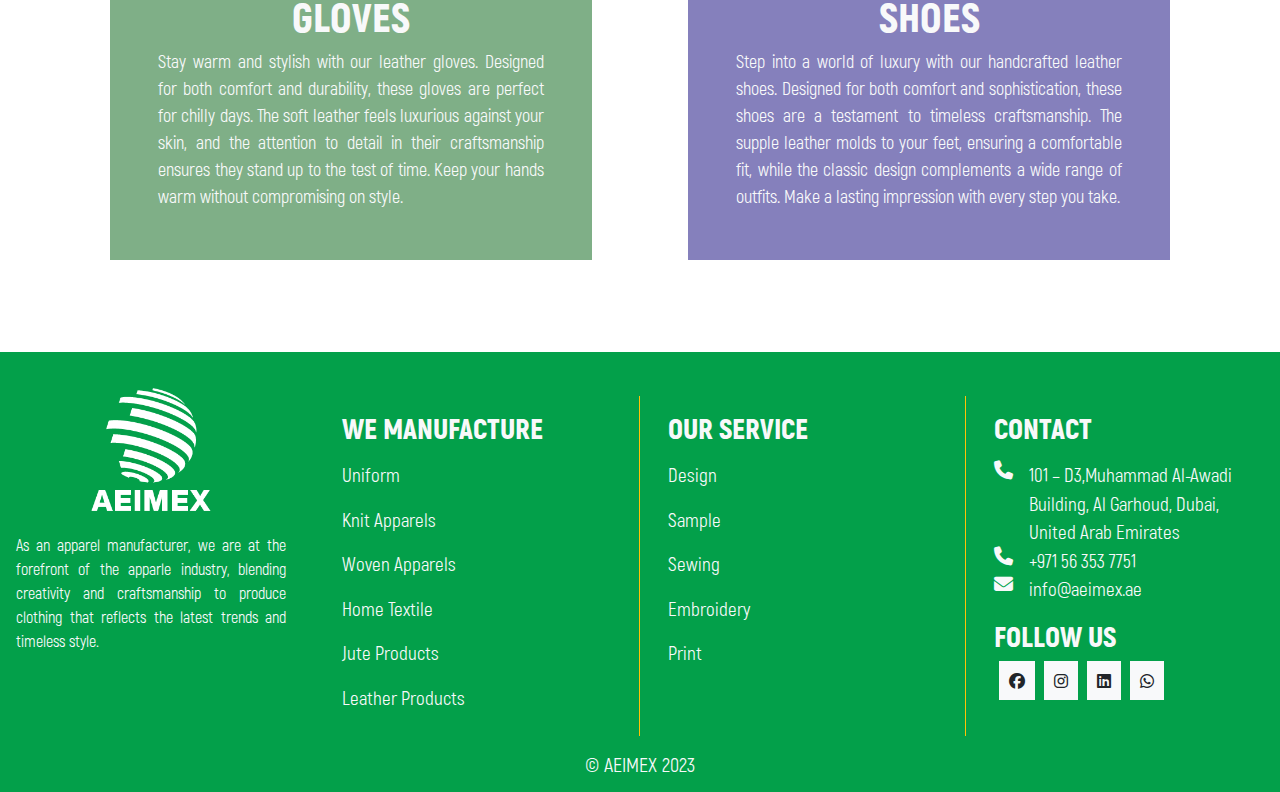
<file: jute.html>
<!DOCTYPE html>
<html lang="en">
<head>
    <meta charset="UTF-8">
    <meta name="viewport" content="width=device-width, initial-scale=1.0">
    <title>AEIMEX</title>
    <link rel="stylesheet" href="https://cdnjs.cloudflare.com/ajax/libs/font-awesome/6.2.0/css/all.min.css"/>
    <link rel="stylesheet" href="assets/css/animate.css">
    <link href="https://unpkg.com/aos@2.3.1/dist/aos.css" rel="stylesheet">
    <link rel="stylesheet" href="assets/bootstrap/bootstrap.min.css">
    <link rel="stylesheet" href="assets/css/style.css">
    <link rel="stylesheet" href="assets/css/pages.css">
    <link rel="stylesheet" href="assets/css/header.css">
    <link rel="stylesheet" href="assets/css/contact.css">
    <link rel="stylesheet" href="assets/css/media.css">
</head>
<body>
    <!-- header Start  -->
    <div class="main-wrapper">
        <header>
            <div class="top_bar">
                <div class="d-lg-flex d-md-flex d-none align-items-center justify-content-between">
                    <div class="">
                        101 – D3,Muhammad Al-Awadi Building, Al Garhoud, Dubai, United Arab Emirates
                    </div>
                    <div class="">
                        Open : 9am - 9pm (Mon-Sat)
                    </div>
                </div>
            </div>
            <div class="middle_nav">
                <div class="container-lg container_lg container-md container-fluid p-0">
                    <div class="row align-items-center justify-content-between">
                        <div class="col-lg-4 col-md-4 col-4 d-lg-none d-md-block d-block">
                            <button class="btn btn_focus sidebar-toggler font-20">
                                <i class="fa fa-bars"></i>
                            </button>
                        </div>
                        <div class="col-lg-4 col-md-4 col-4 text-lg-start text-center">
                            <a href="index.html" class="navbar-brand">
                                <img src="assets/image/logo/logo.png" alt="">
                            </a>
                        </div>
                        <div class="col-lg-4 col-md-4 col-4 d-lg-block d-md-none d-none">
                            <form action="">
                                <div class="nav_search_box">
                                    <input type="text" class="search_input" placeholder="Search..">
                                    <button type="submit" class="btn"><i class="fa fa-search"></i></button>
                                </div>
                            </form>
                        </div>
                        <div class="col-lg-4 col-md-4 col-4 d-lg-flex flex-wrap justify-content-end text-center d-md-none d-none">
                            <div class="w-auto ms-auto">
                                <h4 class="mb-0 col-9 text-nowrap">
                                    24*7 CUSTOMER SERVICES
                                </h4>
                                <h4 class="akrobat-bold mb-0 col-9">
                                    +910 320 568 1201
                                </h4>
                            </div>
                        </div>
                        <div class="col-lg-4 col-md-4 col-4 text-end d-lg-none d-md-block d-block">
                            <button class="btn btn_focus font-20 search_toggler">
                                <i class="fa fa-search"></i>
                            </button>
                        </div>
                        <div class="col-lg-4 col-md-12 col-12 d-lg-none pt-3 pb-1 search_toggler_box bg-light">
                            <form action="" class="container">
                                <div class="nav_search_box">
                                    <input type="text" class="search_input" placeholder="Search..">
                                    <button type="submit" class="btn"><i class="fa fa-search"></i></button>
                                </div>
                            </form>
                        </div>
                    </div>
                </div>
            </div>
            <div class="bottom_nav">
                <div class="container-lg p-0 container_lg container-md container-fluid">
                    <nav class="navbar navbar-expand-lg">
                        <div class="collapse navbar-collapse" id="collapsibleNavId">
                            <ul class="navbar-nav me-auto mt-2 mt-lg-0">
                                <li class="nav-item">
                                    <a class="nav-link active" href="index.html">Home</a>
                                </li>
                                <li class="nav-item">
                                    <a class="nav-link" href="facilities.html">Facility</a>
                                </li>
                                <li class="nav-item">
                                    <a class="nav-link" href="uniformalitor.html">Uniform</a>
                                </li>
                                <li class="nav-item">
                                    <a class="nav-link" href="#">Kint Apparels</a>
                                </li>
                                <li class="nav-item">
                                    <a class="nav-link" href="#">Woven Apparels</a>
                                </li>
                                <li class="nav-item">
                                    <a class="nav-link" href="#">Home Textile</a>
                                </li>
                                <li class="nav-item">
                                    <a class="nav-link" href="jute.html">Jute</a>
                                </li>
                                <li class="nav-item">
                                    <a class="nav-link" href="leather.html">Leather</a>
                                </li>
                                <li class="nav-item">
                                    <a class="nav-link" href="contact.html">Contact</a>
                                </li>
                            </ul>
                            <div class="social">
                                <a href=""><i class="fab fa-facebook"></i></a>
                                <a href=""><i class="fab fa-instagram"></i></a>
                                <a href=""><i class="fab fa-linkedin"></i></a>
                                <a href=""><i class="fab fa-whatsapp"></i></a>
                            </div>
                        </div>
                    </nav>
                </div>
            </div>
            <div class="overlay_sidebar"></div>
            <div class="sidebar sidebar_nav">
                <div class="sidebar_dismiss">
                    <i class="fa fa-times"></i>
                </div>
                <ul class="navbar-nav me-auto mt-2 mt-lg-0">
                    <li class="nav-item">
                        <a class="nav-link active" href="index.html">Home</a>
                    </li>
                    <li class="nav-item">
                        <a class="nav-link" href="facilities.html">Facility</a>
                    </li>
                    <li class="nav-item">
                        <a class="nav-link" href="uniformalitor.html">Uniform</a>
                    </li>
                    <li class="nav-item">
                        <a class="nav-link" href="#">Kint Apparels</a>
                    </li>
                    <li class="nav-item">
                        <a class="nav-link" href="#">Woven Apparels</a>
                    </li>
                    <li class="nav-item">
                        <a class="nav-link" href="#">Home Textile</a>
                    </li>
                    <li class="nav-item">
                        <a class="nav-link" href="jute.html">Jute</a>
                    </li>
                    <li class="nav-item">
                        <a class="nav-link" href="leather.html">Leather</a>
                    </li>
                    <li class="nav-item">
                        <a class="nav-link" href="contact.html">Contact</a>
                    </li>
                </ul>
                <div class="">
                    72, 3rd Street, Dubai, United Arab Emirates
                </div>
                <div class="">
                    Open : 9am - 9pm (Mon-Sat)
                </div>
                <br>
                <h5 class="mb-0">
                    24*7 CUSTOMER SERVICES
                </h5>
                <h5 class="medium mb-3">
                    +910 320 568 1201
                </h5>
                <div class="social">
                    <a href=""><i class="fab fa-facebook"></i></a>
                    <a href=""><i class="fab fa-instagram"></i></a>
                    <a href=""><i class="fab fa-linkedin"></i></a>
                    <a href=""><i class="fab fa-whatsapp"></i></a>
                </div>
                
            </div>
        </header>
        <div class="main-section">
            <section class="banner_section">
                <div class="container-fluid p-0">
                    <div class="banner_item leather_slider_bg" style="background-image: url(assets/image/leather/Banner.jpg);">
                        <div class="col-lg-7 col-12 leather_slider">
                            <div class="white p-4 col-12 col-lg-10 col-md-10">
                                <h1 class="bakbak display-4 mt-lg-5 mt-4">Jute Refined</h1>
                                <h1 class="bakbak display-4 mb-lg-5 mb-4">Crafted by Excellence</h1>
                                <h4 class="akrobat-regular mb-4 text-sm-justify mt-4 lh-2">
                                    The versatile jute is the natural choice for Eco-friendly solutions
with style and sustainability to a greener planet. Embrace the natural elegance of jute, where sustainability meets style, 
and every product tells a story of eco-conscious living.
                                </h4>
                                <div class="text-center mb-lg-5 mb-4 mt-lg-5 mt-4">
                                    <a href="contact.html" class="btn bg-pink rounded-5"><h4 class="mb-0 akrobat-black">Contact Us</h4></a>
                                </div>
                            </div>
                        </div>
                    </div>
                </div>
            </section>
            <section class="plant_section mb-4 mt-0" id="plant_standard">
                <div class="container-fluid p-0">
                    <div class="plant_standard plant_standard2 bg-pink rounded-0 p-3 mt-0">
                        <div class="row justify-content-center">
                            <div class="col-md-6 col-12 text-center">
                                <div class="border_top p-3">
                                    <h2 class="akrobat-bold">Our Slogan</h2>
                                    <p class="akrobat-semi text-center font-18">"Eco-friendly solutions with a touch of jute." <br>
                                        "The versatile jute, perfect for your every need."<br>
                                        "From nature to your doorstep, with jute."<br>
                                        "Go green with jute, style with sustainability."<br>
                                        "Sustainable living with a touch of jute."<br>
                                        "Jute, the natural choice for a better world."<br>
                                        "Embrace the power of jute, save the planet."
                                        </p>
                                </div>
                            </div>
                        </div>
                    </div>
                </div>
            </section>
            <section class="my-4">
                <div class="container-lg container_lg container-md container-fluid p-1">
                    <div class="row products">
                        <div class="col-lg-6 col-md-6 col-12 mb-3 product_item p-lg-5 p-md-3">
                            <div class="card rounded-0 border-0">
                                <div class="image">
                                    <img src="assets/image/leather/Bags/05.-Bag.jpg" alt="" class="img-fluid w-100">
                                    <div class="text-center label">
                                        <div class="label-inner akrobat-bold text-cap">
                                            INQUIRE NOW
                                        </div>
                                    </div>
                                </div>
                                <div class="content color1">
                                    <div class="h1 text-center akrobat-black text-light">
                                        LAPTOP BAG
                                    </div>
                                    <p class="text-justify akrobat-medium font-18 text-light">
                                        Elevate your professional image with our Leather Laptop Bag. Crafted from premium full-grain leather, this bag not only exudes timeless sophistication but also offers superior protection for your laptop. With ample space for essentials and a comfortable shoulder strap, it's the perfect blend of style and functionality for the modern professional.
                                    </p>
                                </div>
                            </div>
                        </div>
                        <div class="col-lg-6 col-md-6 col-12 mb-3 product_item p-lg-5 p-md-3">
                            <div class="card rounded-0 border-0">
                                <div class="image">
                                    <img src="assets/image/leather/Bags/Bag-Compressed.jpg" alt="" class="img-fluid w-100">
                                    <div class="text-center label">
                                        <div class="label-inner akrobat-bold text-cap">
                                            INQUIRE NOW
                                        </div>
                                    </div>
                                </div>
                                <div class="content color2">
                                    <div class="h1 text-center akrobat-black text-light">
                                        HAND BAG
                                    </div>
                                    <p class="text-justify akrobat-medium font-18 text-light">
                                        Elevate your accessory game with our leather handbag. Combining fashion with practicality, it's designed to meet the needs of modern life while making a bold style statement. Crafted with attention to detail & made from genuine leather, this handbag is your perfect companion for work or leisure, adding a touch of sophistication to every outfit.
                                    </p>
                                </div>
                            </div>
                        </div>
                        <div class="col-lg-6 col-md-6 col-12 mb-3 product_item p-lg-5 p-md-3">
                            <div class="card rounded-0 border-0">
                                <div class="image">
                                    <img src="assets/image/leather/Bags/bagpack.png" alt="" class="img-fluid w-100">
                                    <div class="text-center label">
                                        <div class="label-inner akrobat-bold text-cap">
                                            INQUIRE NOW
                                        </div>
                                    </div>
                                </div>
                                <div class="content color3">
                                    <div class="h1 text-center akrobat-black text-light">
                                        BACKPACK
                                    </div>
                                    <p class="text-justify akrobat-medium font-18 text-light">
                                        Embrace versatility with our leather backpack. Ideal for both fashion-forward individuals & practical use, it's designed to meet the demands of daily life. The premium leather & thoughtful design make it a timeless addition to your collection. Whether you're commuting to work or embarking on adventure, this backpack has got you covered.
                                    </p>
                                </div>
                            </div>
                        </div>
                        <div class="col-lg-6 col-md-6 col-12 mb-3 product_item p-lg-5 p-md-3">
                            <div class="card rounded-0 border-0">
                                <div class="image">
                                    <img src="assets/image/leather/Bags/jacket.png" alt="" class="img-fluid w-100">
                                    <div class="text-center label">
                                        <div class="label-inner akrobat-bold text-cap">
                                            INQUIRE NOW
                                        </div>
                                    </div>
                                </div>
                                <div class="content color4">
                                    <div class="h1 text-center akrobat-black text-light">
                                        JACKET
                                    </div>
                                    <p class="text-justify akrobat-medium font-18 text-light">
                                        Our leather jacket is an embodiment of rugged style and enduring fashion. Crafted from high-quality leather, it not only keeps you warm but also exudes a sense of confidence and individuality. This classic piece is a versatile addition to your wardrobe, effortlessly elevating your look, whether you're on a motorcycle ride or a night out in the city.
                                    </p>
                                </div>
                            </div>
                        </div>
                        <div class="col-lg-6 col-md-6 col-12 mb-3 product_item p-lg-5 p-md-3">
                            <div class="card rounded-0 border-0">
                                <div class="image">
                                    <img src="assets/image/leather/Accessories/Wallet/wallet.png" alt="" class="img-fluid w-100">
                                    <div class="text-center label">
                                        <div class="label-inner akrobat-bold text-cap">
                                            INQUIRE NOW
                                        </div>
                                    </div>
                                </div>
                                <div class="content color1">
                                    <div class="h1 text-center akrobat-black text-light">
                                        WALLET
                                    </div>
                                    <p class="text-justify akrobat-medium font-18 text-light">
                                        Our exquisite leather wallet combines functionality and style effortlessly. Crafted from premium, genuine leather, it boasts durability that will stand the test of time. With ample space for your essentials, this wallet is not just an accessory; it's an essential part of your daily routine. Elevate your everyday carry with this timeless piece.
                                    </p>
                                </div>
                            </div>
                        </div>
                        <div class="col-lg-6 col-md-6 col-12 mb-3 product_item p-lg-5 p-md-3">
                            <div class="card rounded-0 border-0">
                                <div class="image">
                                    <img src="assets/image/leather/Accessories/Belt/belt.png" alt="" class="img-fluid w-100">
                                    <div class="text-center label">
                                        <div class="label-inner akrobat-bold text-cap">
                                            INQUIRE NOW
                                        </div>
                                    </div>
                                </div>
                                <div class="content color2">
                                    <div class="h1 text-center akrobat-black text-light">
                                        BELT
                                    </div>
                                    <p class="text-justify akrobat-medium font-18 text-light">
                                        Our leather belt is more than just a practical accessory; it's a statement of your style and taste. Handcrafted from top-quality leather, it ensures longevity while adding a touch of elegance to your attire. Whether you're dressing up for a special occasion or adding a finishing touch to your casual look.
                                    </p>
                                </div>
                            </div>
                        </div>
                        <div class="col-lg-6 col-md-6 col-12 mb-3 product_item p-lg-5 p-md-3">
                            <div class="card rounded-0 border-0">
                                <div class="image">
                                    <img src="assets/image/leather/Bags/notebook.png" alt="" class="img-fluid w-100">
                                    <div class="text-center label">
                                        <div class="label-inner akrobat-bold text-cap">
                                            INQUIRE NOW
                                        </div>
                                    </div>
                                </div>
                                <div class="content color3">
                                    <div class="h1 text-center akrobat-black text-light">
                                        NOTEBOOK COVER
                                    </div>
                                    <p class="text-justify akrobat-medium font-18 text-light">
                                        Protect your ideas and thoughts with our Leather Notebook Cover. Meticulously crafted from top-quality leather, it offers durability and sophistication. Designed to accommodate standard notebooks, it's the perfect blend of style and functionality, making it an ideal companion for work or personal journaling.
                                    </p>
                                </div>
                            </div>
                        </div>
                        <div class="col-lg-6 col-md-6 col-12 mb-3 product_item p-lg-5 p-md-3">
                            <div class="card rounded-0 border-0">
                                <div class="image">
                                    <img src="assets/image/leather/Bags/passport.png" alt="" class="img-fluid w-100">
                                    <div class="text-center label">
                                        <div class="label-inner akrobat-bold text-cap">
                                            INQUIRE NOW
                                        </div>
                                    </div>
                                </div>
                                <div class="content color4">
                                    <div class="h1 text-center akrobat-black text-light">
                                        PASSPORT HOLDER
                                    </div>
                                    <p class="text-justify akrobat-medium font-18 text-light">
                                        Travel in style and security with our Leather Passport Holder. Made from premium leather, it not only safeguards your passport but also adds a touch of elegance to your journeys. With slots for cards and documents, it's the ideal travel companion for the modern adventurer.
                                    </p>
                                </div>
                            </div>
                        </div>
                        <div class="col-lg-6 col-md-6 col-12 mb-3 product_item p-lg-5 p-md-3">
                            <div class="card rounded-0 border-0">
                                <div class="image">
                                    <img src="assets/image/leather/Bags/gloves.png" alt="" class="img-fluid w-100">
                                    <div class="text-center label">
                                        <div class="label-inner akrobat-bold text-cap">
                                            INQUIRE NOW
                                        </div>
                                    </div>
                                </div>
                                <div class="content color1">
                                    <div class="h1 text-center akrobat-black text-light">
                                        GLOVES
                                    </div>
                                    <p class="text-justify akrobat-medium font-18 text-light">
                                        Stay warm and stylish with our leather gloves. Designed for both comfort and durability, these gloves are perfect for chilly days. The soft leather feels luxurious against your skin, and the attention to detail in their craftsmanship ensures they stand up to the test of time. Keep your hands warm without compromising on style.
                                    </p>
                                </div>
                            </div>
                        </div>
                        <div class="col-lg-6 col-md-6 col-12 mb-3 product_item p-lg-5 p-md-3">
                            <div class="card rounded-0 border-0">
                                <div class="image">
                                    <img src="assets/image/leather/Shoes/02.-Mens-Shoes.jpg" alt="" class="img-fluid w-100">
                                    <div class="text-center label">
                                        <div class="label-inner akrobat-bold text-cap">
                                            INQUIRE NOW
                                        </div>
                                    </div>
                                </div>
                                <div class="content color2">
                                    <div class="h1 text-center akrobat-black text-light">
                                        SHOES
                                    </div>
                                    <p class="text-justify akrobat-medium font-18 text-light">
                                        Step into a world of luxury with our handcrafted leather shoes. Designed for both comfort and sophistication, these shoes are a testament to timeless craftsmanship. The supple leather molds to your feet, ensuring a comfortable fit, while the classic design complements a wide range of outfits. Make a lasting impression with every step you take.
                                    </p>
                                </div>
                            </div>
                        </div>
                    </div>
                </div>
            </section>
            
            <footer>
                <div class="top_footer">
                    <div class="container_lg m-auto">
                        <div class="row">
                            <div class="col-lg-3 col-md-12 col-12">
                                <div class="p-lg-3 p-2">
                                    <div class="text-center footer-brand mx-auto mb-3">
                                        <img src="assets/image/logo/footer_logo.png" alt="" class="img-fluid">
                                    </div>
                                    <div class="text-justify text-light akrobat-medium">
                                        As an apparel manufacturer, we are at the
                                        forefront of the apparle industry, blending
                                        creativity and craftsmanship to produce
                                        clothing that reflects the latest trends and
                                        timeless style.
                                    </div>
                                </div>
                            </div>
                            <div class="col-lg-3 col-md-6 col-6 border-end border-warning mt-lg-4 mt-3">
                                <div class="p-lg-3 p-2">
                                    <h3 class="akrobat-black text-light">
                                        WE MANUFACTURE
                                    </h3>
                                    <ul class="navbar-nav text-light font-19">
                                        <li class="nav-item"><a href="" class="nav-link">Uniform</a></li>
                                        <li class="nav-item"><a href="" class="nav-link">Knit Apparels</a></li>
                                        <li class="nav-item"><a href="" class="nav-link">Woven Apparels</a></li>
                                        <li class="nav-item"><a href="" class="nav-link">Home Textile</a></li>
                                        <li class="nav-item"><a href="" class="nav-link">Jute Products</a></li>
                                        <li class="nav-item"><a href="" class="nav-link">Leather Products</a></li>
                                    </ul>
                                </div>
                            </div>
                            <div class="col-lg-3 col-md-6 col-6 border-end border-warning mt-lg-4 mt-3">
                                <div class="p-lg-3 p-2">
                                    <h3 class="akrobat-black text-light">
                                        OUR SERVICE
                                    </h3>
                                    <ul class="navbar-nav text-light font-19">
                                        <li class="nav-item"><a href="" class="nav-link">Design</a></li>
                                        <li class="nav-item"><a href="" class="nav-link">Sample</a></li>
                                        <li class="nav-item"><a href="" class="nav-link">Sewing</a></li>
                                        <li class="nav-item"><a href="" class="nav-link">Embroidery</a></li>
                                        <li class="nav-item"><a href="" class="nav-link">Print</a></li>
                                    </ul>
                                </div>
                            </div>
                            <div class="col-lg-3 col-md-6 col-12  mt-lg-4 mt-3">
                                <div class="p-lg-3 p-2">
                                    <h3 class="akrobat-black text-light">
                                        CONTACT
                                    </h3> 
                                    <ul class="navbar-nav text-light font-19 mt-3 mb-3">
                                        <li class="nav-item d-flex"><i class="fa fa-phone pe-3"></i> <span>101 – D3,Muhammad Al-Awadi Building, Al Garhoud, Dubai, United Arab Emirates</span></li>
                                        <li class="nav-item d-flex"><i class="fa fa-phone pe-3"></i> <span>+971 56 353 7751</span></li>
                                        <li class="nav-item d-flex"><i class="fa fa-envelope pe-3"></i> <span>info@aeimex.ae</span></li>
                                    </ul>
                                    <h3 class="akrobat-black text-light">
                                        FOLLOW US
                                    </h3>
                                    <div class="social mt-3">
                                        <a href="" class="bg-light text-dark"><i class="fab fa-facebook"></i></a>
                                        <a href="" class="bg-light text-dark"><i class="fab fa-instagram"></i></a>
                                        <a href="" class="bg-light text-dark"><i class="fab fa-linkedin"></i></a>
                                        <a href="" class="bg-light text-dark"><i class="fab fa-whatsapp"></i></a>
                                    </div>
                                </div>
                            </div>
                            <div class="col-12 text-center">
                                <div class="p-3">
                                    <h5 class="m-0 text-light akrobat-medium">&copy; AEIMEX 2023</h5>
                                </div>
                            </div>
                        </div>
                    </div>
                </div>
            </footer>
        </div>  
    </div>
 
    <script src="assets/js/jquery.min.js"></script>
    <script src="assets/bootstrap/bootstrap.bundle.min.js"></script>
    <script src="https://unpkg.com/aos@2.3.1/dist/aos.js"></script>
    <script src="assets/js/main.js"></script>
</body>
</html>
</file>
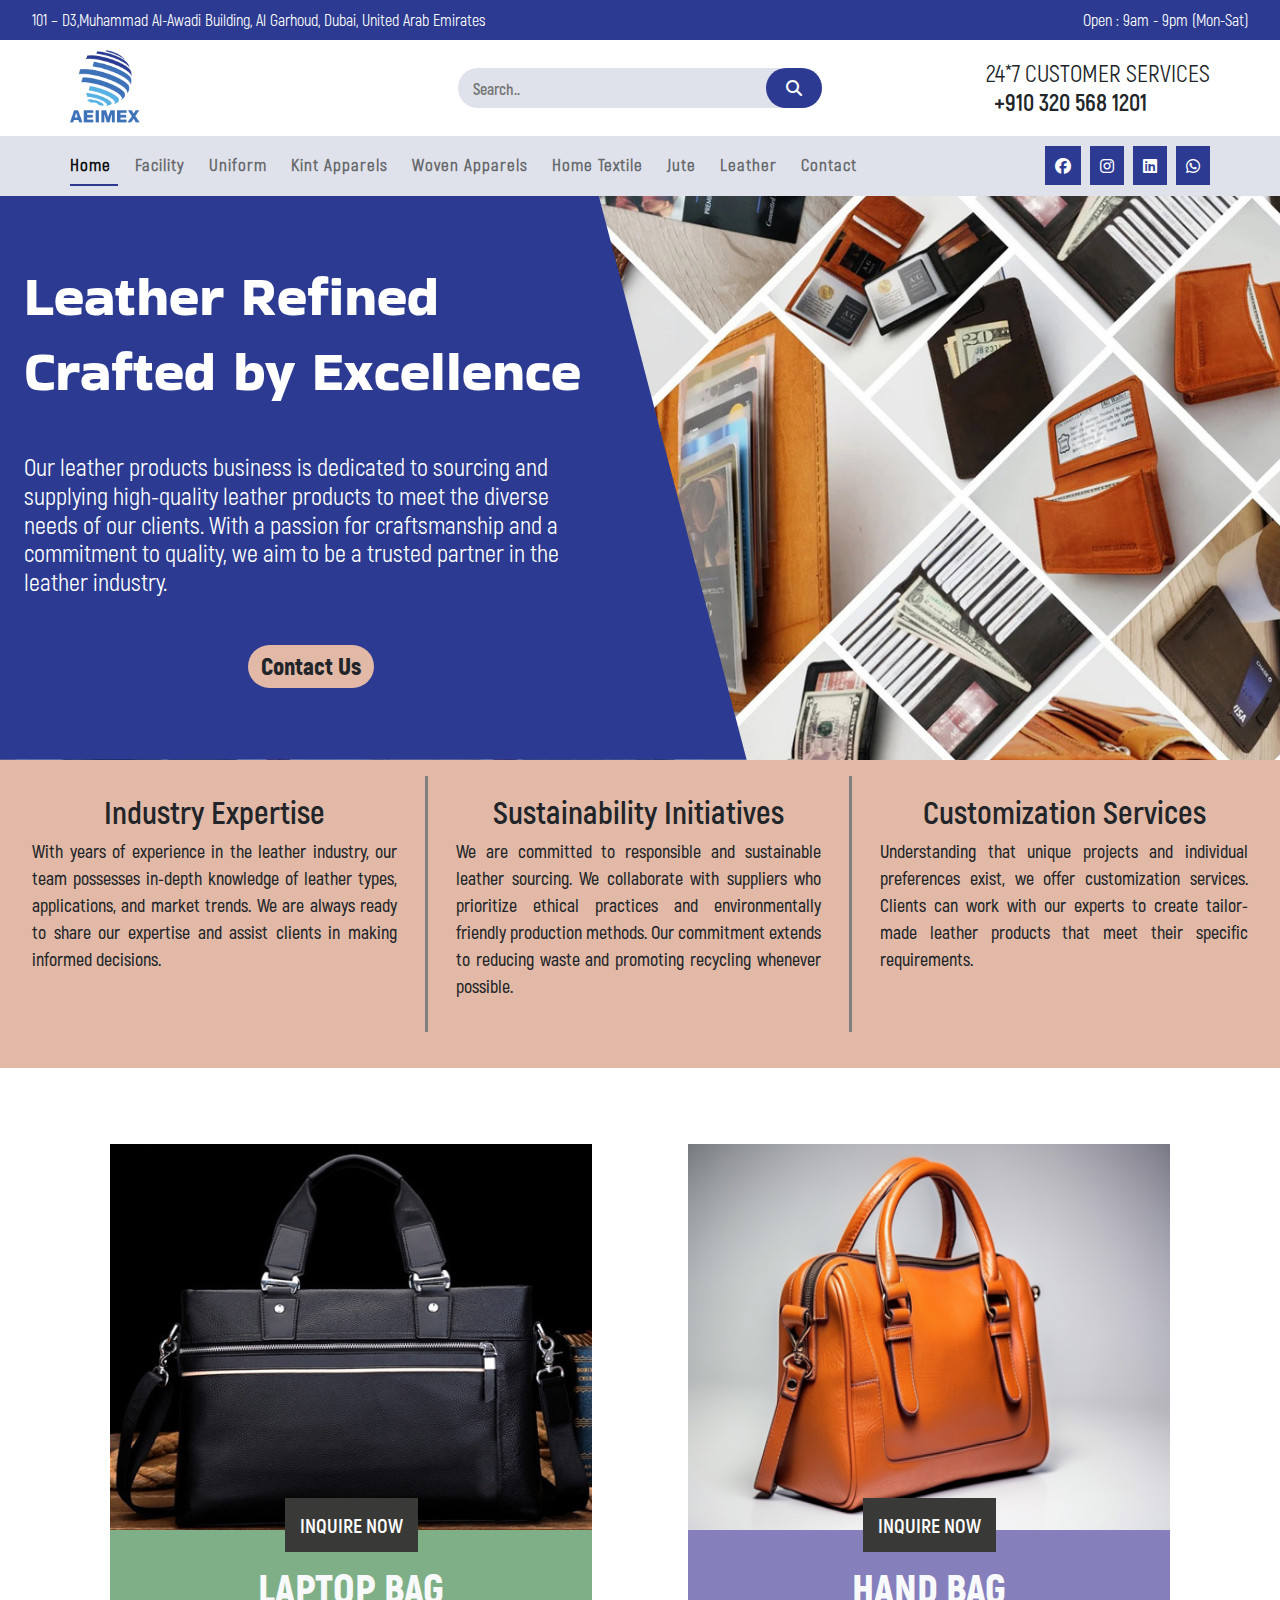
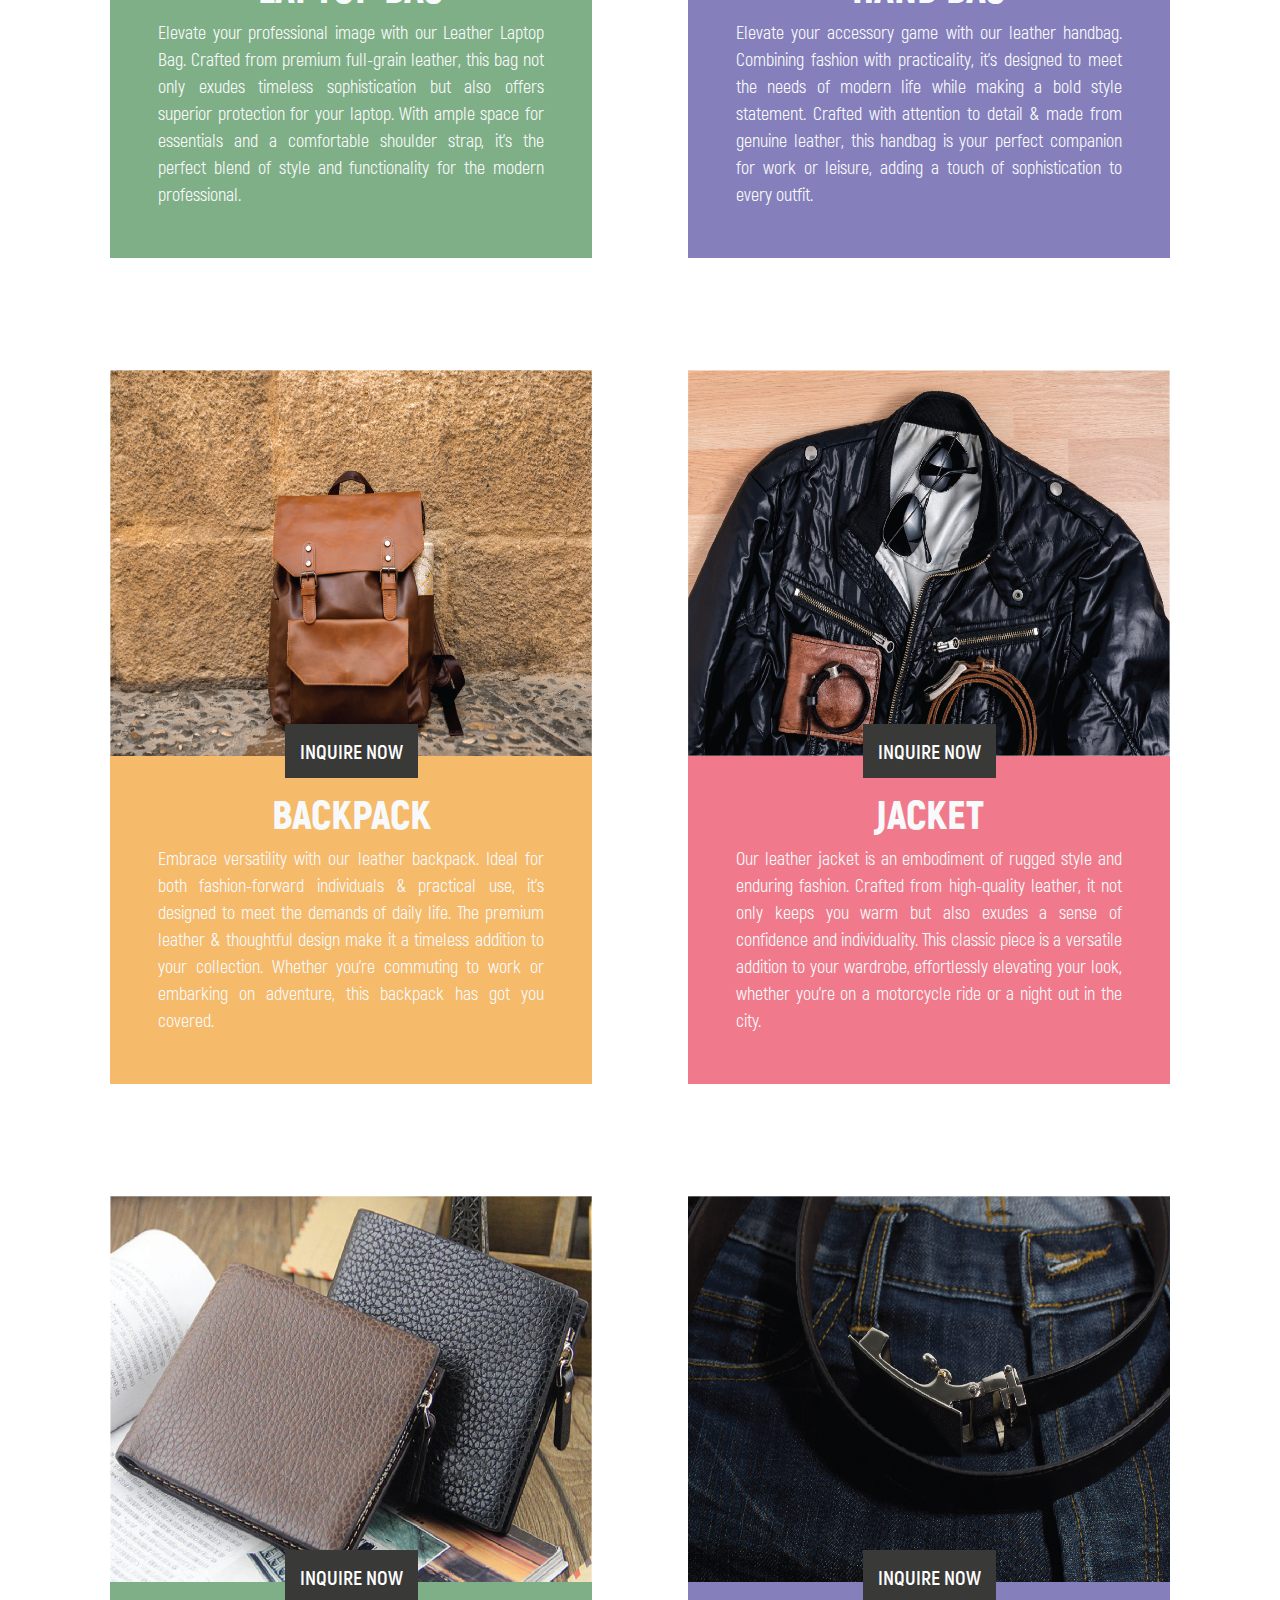
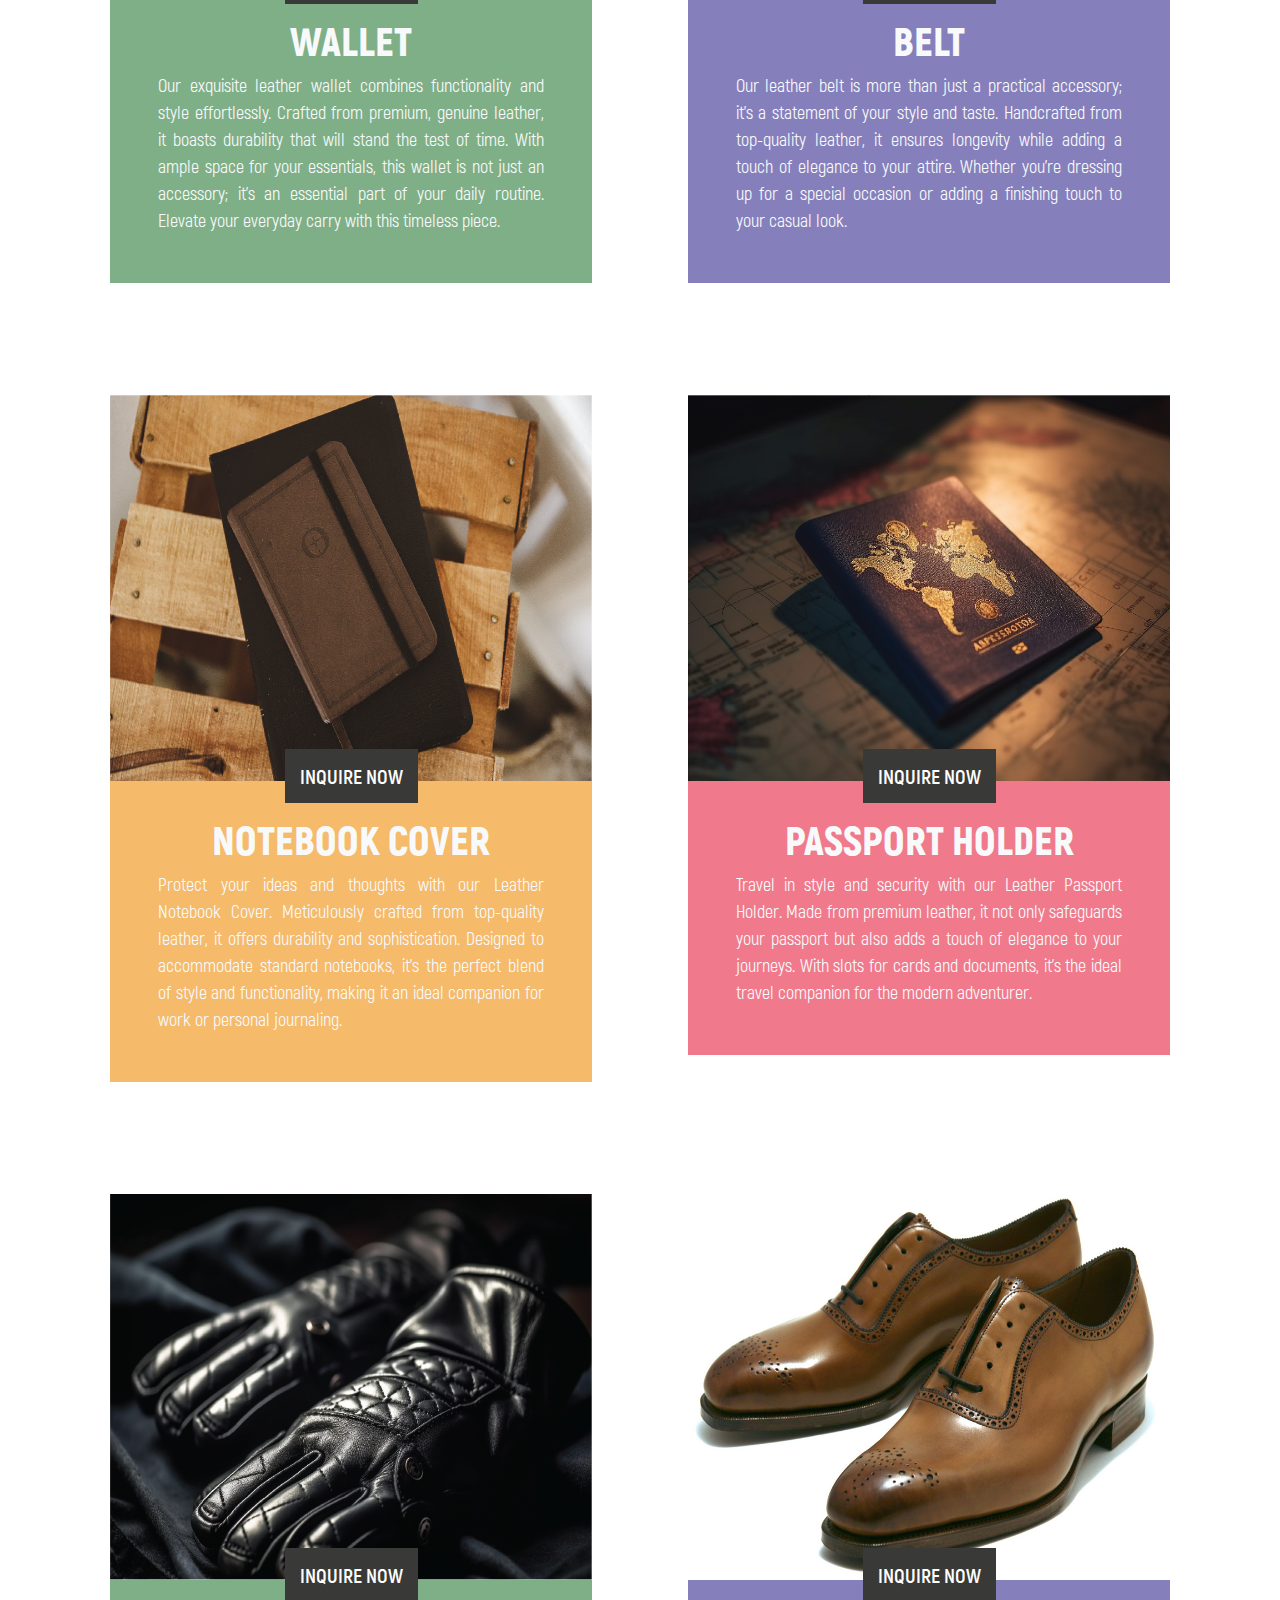
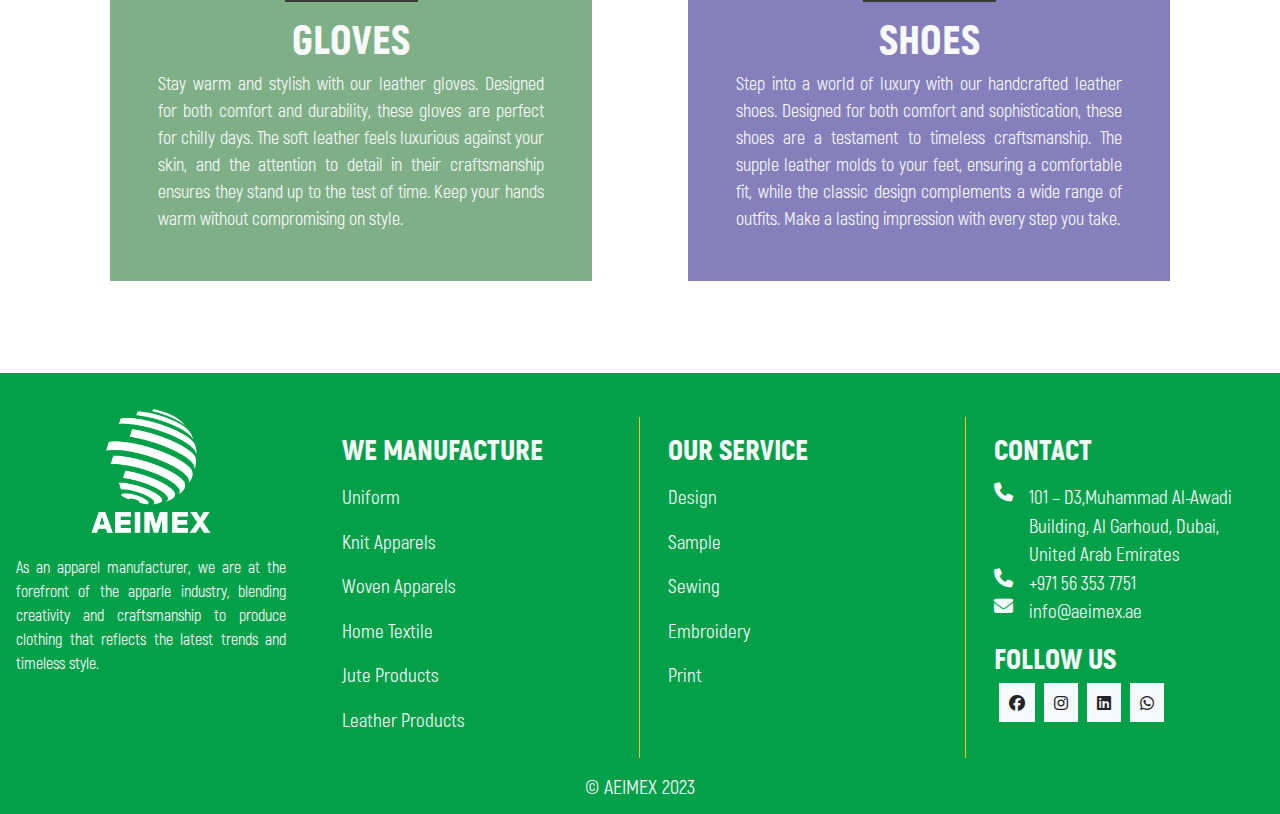
<file: leather.html>
<!DOCTYPE html>
<html lang="en">
<head>
    <meta charset="UTF-8">
    <meta name="viewport" content="width=device-width, initial-scale=1.0">
    <title>AEIMEX</title>
    <link rel="stylesheet" href="https://cdnjs.cloudflare.com/ajax/libs/font-awesome/6.2.0/css/all.min.css"/>
    <link rel="stylesheet" href="assets/css/animate.css">
    <link href="https://unpkg.com/aos@2.3.1/dist/aos.css" rel="stylesheet">
    <link rel="stylesheet" href="assets/bootstrap/bootstrap.min.css">
    <link rel="stylesheet" href="assets/css/style.css">
    <link rel="stylesheet" href="assets/css/pages.css">
    <link rel="stylesheet" href="assets/css/header.css">
    <link rel="stylesheet" href="assets/css/contact.css">
    <link rel="stylesheet" href="assets/css/media.css">
</head>
<body>
    <!-- header Start  -->
    <div class="main-wrapper">
        <header>
            <div class="top_bar">
                <div class="d-lg-flex d-md-flex d-none align-items-center justify-content-between">
                    <div class="">
                        101 – D3,Muhammad Al-Awadi Building, Al Garhoud, Dubai, United Arab Emirates
                    </div>
                    <div class="">
                        Open : 9am - 9pm (Mon-Sat)
                    </div>
                </div>
            </div>
            <div class="middle_nav">
                <div class="container-lg container_lg container-md container-fluid p-0">
                    <div class="row align-items-center justify-content-between">
                        <div class="col-lg-4 col-md-4 col-4 d-lg-none d-md-block d-block">
                            <button class="btn btn_focus sidebar-toggler font-20">
                                <i class="fa fa-bars"></i>
                            </button>
                        </div>
                        <div class="col-lg-4 col-md-4 col-4 text-lg-start text-center">
                            <a href="index.html" class="navbar-brand">
                                <img src="assets/image/logo/logo.png" alt="">
                            </a>
                        </div>
                        <div class="col-lg-4 col-md-4 col-4 d-lg-block d-md-none d-none">
                            <form action="">
                                <div class="nav_search_box">
                                    <input type="text" class="search_input" placeholder="Search..">
                                    <button type="submit" class="btn"><i class="fa fa-search"></i></button>
                                </div>
                            </form>
                        </div>
                        <div class="col-lg-4 col-md-4 col-4 d-lg-flex flex-wrap justify-content-end text-center d-md-none d-none">
                            <div class="w-auto ms-auto">
                                <h4 class="mb-0 col-9 text-nowrap">
                                    24*7 CUSTOMER SERVICES
                                </h4>
                                <h4 class="akrobat-bold mb-0 col-9">
                                    +910 320 568 1201
                                </h4>
                            </div>
                        </div>
                        <div class="col-lg-4 col-md-4 col-4 text-end d-lg-none d-md-block d-block">
                            <button class="btn btn_focus font-20 search_toggler">
                                <i class="fa fa-search"></i>
                            </button>
                        </div>
                        <div class="col-lg-4 col-md-12 col-12 d-lg-none pt-3 pb-1 search_toggler_box bg-light">
                            <form action="" class="container">
                                <div class="nav_search_box">
                                    <input type="text" class="search_input" placeholder="Search..">
                                    <button type="submit" class="btn"><i class="fa fa-search"></i></button>
                                </div>
                            </form>
                        </div>
                    </div>
                </div>
            </div>
            <div class="bottom_nav">
                <div class="container-lg p-0 container_lg container-md container-fluid">
                    <nav class="navbar navbar-expand-lg">
                        <div class="collapse navbar-collapse" id="collapsibleNavId">
                            <ul class="navbar-nav me-auto mt-2 mt-lg-0">
                                <li class="nav-item">
                                    <a class="nav-link active" href="index.html">Home</a>
                                </li>
                                <li class="nav-item">
                                    <a class="nav-link" href="facilities.html">Facility</a>
                                </li>
                                <li class="nav-item">
                                    <a class="nav-link" href="uniformalitor.html">Uniform</a>
                                </li>
                                <li class="nav-item">
                                    <a class="nav-link" href="#">Kint Apparels</a>
                                </li>
                                <li class="nav-item">
                                    <a class="nav-link" href="#">Woven Apparels</a>
                                </li>
                                <li class="nav-item">
                                    <a class="nav-link" href="#">Home Textile</a>
                                </li>
                                <li class="nav-item">
                                    <a class="nav-link" href="jute.html">Jute</a>
                                </li>
                                <li class="nav-item">
                                    <a class="nav-link" href="leather.html">Leather</a>
                                </li>
                                <li class="nav-item">
                                    <a class="nav-link" href="contact.html">Contact</a>
                                </li>
                            </ul>
                            <div class="social">
                                <a href=""><i class="fab fa-facebook"></i></a>
                                <a href=""><i class="fab fa-instagram"></i></a>
                                <a href=""><i class="fab fa-linkedin"></i></a>
                                <a href=""><i class="fab fa-whatsapp"></i></a>
                            </div>
                        </div>
                    </nav>
                </div>
            </div>
            <div class="overlay_sidebar"></div>
            <div class="sidebar sidebar_nav">
                <div class="sidebar_dismiss">
                    <i class="fa fa-times"></i>
                </div>
                <ul class="navbar-nav me-auto mt-2 mt-lg-0">
                    <li class="nav-item">
                        <a class="nav-link active" href="index.html">Home</a>
                    </li>
                    <li class="nav-item">
                        <a class="nav-link" href="facilities.html">Facility</a>
                    </li>
                    <li class="nav-item">
                        <a class="nav-link" href="uniformalitor.html">Uniform</a>
                    </li>
                    <li class="nav-item">
                        <a class="nav-link" href="#">Kint Apparels</a>
                    </li>
                    <li class="nav-item">
                        <a class="nav-link" href="#">Woven Apparels</a>
                    </li>
                    <li class="nav-item">
                        <a class="nav-link" href="#">Home Textile</a>
                    </li>
                    <li class="nav-item">
                        <a class="nav-link" href="jute.html">Jute</a>
                    </li>
                    <li class="nav-item">
                        <a class="nav-link" href="leather.html">Leather</a>
                    </li>
                    <li class="nav-item">
                        <a class="nav-link" href="contact.html">Contact</a>
                    </li>
                </ul>
                <div class="">
                    72, 3rd Street, Dubai, United Arab Emirates
                </div>
                <div class="">
                    Open : 9am - 9pm (Mon-Sat)
                </div>
                <br>
                <h5 class="mb-0">
                    24*7 CUSTOMER SERVICES
                </h5>
                <h5 class="medium mb-3">
                    +910 320 568 1201
                </h5>
                <div class="social">
                    <a href=""><i class="fab fa-facebook"></i></a>
                    <a href=""><i class="fab fa-instagram"></i></a>
                    <a href=""><i class="fab fa-linkedin"></i></a>
                    <a href=""><i class="fab fa-whatsapp"></i></a>
                </div>
                
            </div>
        </header>
        <div class="main-section">
            <section class="banner_section">
                <div class="container-fluid p-0">
                    <div class="banner_item leather_slider_bg" style="background-image: url(assets/image/leather/Banner.jpg);">
                        <div class="col-lg-7 col-12 leather_slider">
                            <div class="white p-4 col-12 col-lg-10 col-md-10">
                                <h1 class="bakbak display-4 mt-lg-5 mt-4">Leather Refined</h1>
                                <h1 class="bakbak display-4 mb-lg-5 mb-4">Crafted by Excellence</h1>
                                <h4 class="akrobat-regular mb-4 text-sm-justify mt-4 lh-2">
                                    Our leather products business is dedicated to sourcing and supplying high-quality leather products to meet the diverse needs of our clients. With a passion for craftsmanship and a commitment to quality, we aim to be a trusted partner in the leather industry.
                                </h4>
                                <div class="text-center mb-lg-5 mb-4 mt-lg-5 mt-4">
                                    <a href="contact.html" class="btn bg-pink rounded-5"><h4 class="mb-0 akrobat-black">Contact Us</h4></a>
                                </div>
                            </div>
                        </div>
                    </div>
                </div>
            </section>
            <section class="plant_section mb-4 mt-0" id="plant_standard">
                <div class="container-fluid p-0">
                    <div class="plant_standard plant_standard2 bg-pink rounded-0 p-3 mt-0">
                        <div class="row">
                            <div class="col-lg-4 col-md-6 col-12 text-center border_right border-muted">
                                <div class="border_top p-3">
                                    <h2 class="akrobat-bold">Industry Expertise</h2>
                                    <p class="akrobat-semi text-justify font-18">With years of experience in the leather industry, our team possesses in-depth knowledge of leather types, applications, and market trends. We are always ready to share our expertise and assist clients in making informed decisions.</p>
                                </div>
                            </div>
                            <div class="col-lg-4 col-md-6 col-12 text-center border_right border-muted">
                                <div class="border_top p-3">
                                    <h2 class="akrobat-bold">Sustainability Initiatives</h2>
                                    <p class="akrobat-semi text-justify font-18">We are committed to responsible and sustainable leather sourcing. We collaborate with suppliers who prioritize ethical practices and environmentally friendly production methods. Our commitment extends to reducing waste and promoting recycling whenever possible.</p>
                                </div>
                            </div>
                            <div class="col-lg-4 col-md-6 col-12 text-center border_right border-muted">
                                <div class="border_top p-3">
                                    <h2 class="akrobat-bold">Customization Services</h2>
                                    <p class="akrobat-semi text-justify font-18">Understanding that unique projects and individual preferences exist, we offer customization services. Clients can work with our experts to create tailor-made leather products that meet their specific requirements.</p>
                                </div>
                            </div>
                        </div>
                    </div>
                </div>
            </section>
            <section class="my-4">
                <div class="container-lg container_lg container-md container-fluid p-1">
                    <div class="row products">
                        <div class="col-lg-6 col-md-6 col-12 mb-3 product_item p-lg-5 p-md-3">
                            <div class="card rounded-0 border-0">
                                <div class="image">
                                    <img src="assets/image/leather/Bags/05.-Bag.jpg" alt="" class="img-fluid w-100">
                                    <div class="text-center label">
                                        <div class="label-inner akrobat-bold text-cap">
                                            INQUIRE NOW
                                        </div>
                                    </div>
                                </div>
                                <div class="content color1">
                                    <div class="h1 text-center akrobat-black text-light">
                                        LAPTOP BAG
                                    </div>
                                    <p class="text-justify akrobat-medium font-18 text-light">
                                        Elevate your professional image with our Leather Laptop Bag. Crafted from premium full-grain leather, this bag not only exudes timeless sophistication but also offers superior protection for your laptop. With ample space for essentials and a comfortable shoulder strap, it's the perfect blend of style and functionality for the modern professional.
                                    </p>
                                </div>
                            </div>
                        </div>
                        <div class="col-lg-6 col-md-6 col-12 mb-3 product_item p-lg-5 p-md-3">
                            <div class="card rounded-0 border-0">
                                <div class="image">
                                    <img src="assets/image/leather/Bags/Bag-Compressed.jpg" alt="" class="img-fluid w-100">
                                    <div class="text-center label">
                                        <div class="label-inner akrobat-bold text-cap">
                                            INQUIRE NOW
                                        </div>
                                    </div>
                                </div>
                                <div class="content color2">
                                    <div class="h1 text-center akrobat-black text-light">
                                        HAND BAG
                                    </div>
                                    <p class="text-justify akrobat-medium font-18 text-light">
                                        Elevate your accessory game with our leather handbag. Combining fashion with practicality, it's designed to meet the needs of modern life while making a bold style statement. Crafted with attention to detail & made from genuine leather, this handbag is your perfect companion for work or leisure, adding a touch of sophistication to every outfit.
                                    </p>
                                </div>
                            </div>
                        </div>
                        <div class="col-lg-6 col-md-6 col-12 mb-3 product_item p-lg-5 p-md-3">
                            <div class="card rounded-0 border-0">
                                <div class="image">
                                    <img src="assets/image/leather/Bags/bagpack.png" alt="" class="img-fluid w-100">
                                    <div class="text-center label">
                                        <div class="label-inner akrobat-bold text-cap">
                                            INQUIRE NOW
                                        </div>
                                    </div>
                                </div>
                                <div class="content color3">
                                    <div class="h1 text-center akrobat-black text-light">
                                        BACKPACK
                                    </div>
                                    <p class="text-justify akrobat-medium font-18 text-light">
                                        Embrace versatility with our leather backpack. Ideal for both fashion-forward individuals & practical use, it's designed to meet the demands of daily life. The premium leather & thoughtful design make it a timeless addition to your collection. Whether you're commuting to work or embarking on adventure, this backpack has got you covered.
                                    </p>
                                </div>
                            </div>
                        </div>
                        <div class="col-lg-6 col-md-6 col-12 mb-3 product_item p-lg-5 p-md-3">
                            <div class="card rounded-0 border-0">
                                <div class="image">
                                    <img src="assets/image/leather/Bags/jacket.png" alt="" class="img-fluid w-100">
                                    <div class="text-center label">
                                        <div class="label-inner akrobat-bold text-cap">
                                            INQUIRE NOW
                                        </div>
                                    </div>
                                </div>
                                <div class="content color4">
                                    <div class="h1 text-center akrobat-black text-light">
                                        JACKET
                                    </div>
                                    <p class="text-justify akrobat-medium font-18 text-light">
                                        Our leather jacket is an embodiment of rugged style and enduring fashion. Crafted from high-quality leather, it not only keeps you warm but also exudes a sense of confidence and individuality. This classic piece is a versatile addition to your wardrobe, effortlessly elevating your look, whether you're on a motorcycle ride or a night out in the city.
                                    </p>
                                </div>
                            </div>
                        </div>
                        <div class="col-lg-6 col-md-6 col-12 mb-3 product_item p-lg-5 p-md-3">
                            <div class="card rounded-0 border-0">
                                <div class="image">
                                    <img src="assets/image/leather/Accessories/Wallet/wallet.png" alt="" class="img-fluid w-100">
                                    <div class="text-center label">
                                        <div class="label-inner akrobat-bold text-cap">
                                            INQUIRE NOW
                                        </div>
                                    </div>
                                </div>
                                <div class="content color1">
                                    <div class="h1 text-center akrobat-black text-light">
                                        WALLET
                                    </div>
                                    <p class="text-justify akrobat-medium font-18 text-light">
                                        Our exquisite leather wallet combines functionality and style effortlessly. Crafted from premium, genuine leather, it boasts durability that will stand the test of time. With ample space for your essentials, this wallet is not just an accessory; it's an essential part of your daily routine. Elevate your everyday carry with this timeless piece.
                                    </p>
                                </div>
                            </div>
                        </div>
                        <div class="col-lg-6 col-md-6 col-12 mb-3 product_item p-lg-5 p-md-3">
                            <div class="card rounded-0 border-0">
                                <div class="image">
                                    <img src="assets/image/leather/Accessories/Belt/belt.png" alt="" class="img-fluid w-100">
                                    <div class="text-center label">
                                        <div class="label-inner akrobat-bold text-cap">
                                            INQUIRE NOW
                                        </div>
                                    </div>
                                </div>
                                <div class="content color2">
                                    <div class="h1 text-center akrobat-black text-light">
                                        BELT
                                    </div>
                                    <p class="text-justify akrobat-medium font-18 text-light">
                                        Our leather belt is more than just a practical accessory; it's a statement of your style and taste. Handcrafted from top-quality leather, it ensures longevity while adding a touch of elegance to your attire. Whether you're dressing up for a special occasion or adding a finishing touch to your casual look.
                                    </p>
                                </div>
                            </div>
                        </div>
                        <div class="col-lg-6 col-md-6 col-12 mb-3 product_item p-lg-5 p-md-3">
                            <div class="card rounded-0 border-0">
                                <div class="image">
                                    <img src="assets/image/leather/Bags/notebook.png" alt="" class="img-fluid w-100">
                                    <div class="text-center label">
                                        <div class="label-inner akrobat-bold text-cap">
                                            INQUIRE NOW
                                        </div>
                                    </div>
                                </div>
                                <div class="content color3">
                                    <div class="h1 text-center akrobat-black text-light">
                                        NOTEBOOK COVER
                                    </div>
                                    <p class="text-justify akrobat-medium font-18 text-light">
                                        Protect your ideas and thoughts with our Leather Notebook Cover. Meticulously crafted from top-quality leather, it offers durability and sophistication. Designed to accommodate standard notebooks, it's the perfect blend of style and functionality, making it an ideal companion for work or personal journaling.
                                    </p>
                                </div>
                            </div>
                        </div>
                        <div class="col-lg-6 col-md-6 col-12 mb-3 product_item p-lg-5 p-md-3">
                            <div class="card rounded-0 border-0">
                                <div class="image">
                                    <img src="assets/image/leather/Bags/passport.png" alt="" class="img-fluid w-100">
                                    <div class="text-center label">
                                        <div class="label-inner akrobat-bold text-cap">
                                            INQUIRE NOW
                                        </div>
                                    </div>
                                </div>
                                <div class="content color4">
                                    <div class="h1 text-center akrobat-black text-light">
                                        PASSPORT HOLDER
                                    </div>
                                    <p class="text-justify akrobat-medium font-18 text-light">
                                        Travel in style and security with our Leather Passport Holder. Made from premium leather, it not only safeguards your passport but also adds a touch of elegance to your journeys. With slots for cards and documents, it's the ideal travel companion for the modern adventurer.
                                    </p>
                                </div>
                            </div>
                        </div>
                        <div class="col-lg-6 col-md-6 col-12 mb-3 product_item p-lg-5 p-md-3">
                            <div class="card rounded-0 border-0">
                                <div class="image">
                                    <img src="assets/image/leather/Bags/gloves.png" alt="" class="img-fluid w-100">
                                    <div class="text-center label">
                                        <div class="label-inner akrobat-bold text-cap">
                                            INQUIRE NOW
                                        </div>
                                    </div>
                                </div>
                                <div class="content color1">
                                    <div class="h1 text-center akrobat-black text-light">
                                        GLOVES
                                    </div>
                                    <p class="text-justify akrobat-medium font-18 text-light">
                                        Stay warm and stylish with our leather gloves. Designed for both comfort and durability, these gloves are perfect for chilly days. The soft leather feels luxurious against your skin, and the attention to detail in their craftsmanship ensures they stand up to the test of time. Keep your hands warm without compromising on style.
                                    </p>
                                </div>
                            </div>
                        </div>
                        <div class="col-lg-6 col-md-6 col-12 mb-3 product_item p-lg-5 p-md-3">
                            <div class="card rounded-0 border-0">
                                <div class="image">
                                    <img src="assets/image/leather/Shoes/02.-Mens-Shoes.jpg" alt="" class="img-fluid w-100">
                                    <div class="text-center label">
                                        <div class="label-inner akrobat-bold text-cap">
                                            INQUIRE NOW
                                        </div>
                                    </div>
                                </div>
                                <div class="content color2">
                                    <div class="h1 text-center akrobat-black text-light">
                                        SHOES
                                    </div>
                                    <p class="text-justify akrobat-medium font-18 text-light">
                                        Step into a world of luxury with our handcrafted leather shoes. Designed for both comfort and sophistication, these shoes are a testament to timeless craftsmanship. The supple leather molds to your feet, ensuring a comfortable fit, while the classic design complements a wide range of outfits. Make a lasting impression with every step you take.
                                    </p>
                                </div>
                            </div>
                        </div>
                    </div>
                </div>
            </section>
            
            <footer>
                <div class="top_footer">
                    <div class="container_lg m-auto">
                        <div class="row">
                            <div class="col-lg-3 col-md-12 col-12">
                                <div class="p-lg-3 p-2">
                                    <div class="text-center footer-brand mx-auto mb-3">
                                        <img src="assets/image/logo/footer_logo.png" alt="" class="img-fluid">
                                    </div>
                                    <div class="text-justify text-light akrobat-medium">
                                        As an apparel manufacturer, we are at the
                                        forefront of the apparle industry, blending
                                        creativity and craftsmanship to produce
                                        clothing that reflects the latest trends and
                                        timeless style.
                                    </div>
                                </div>
                            </div>
                            <div class="col-lg-3 col-md-6 col-6 border-end border-warning mt-lg-4 mt-3">
                                <div class="p-lg-3 p-2">
                                    <h3 class="akrobat-black text-light">
                                        WE MANUFACTURE
                                    </h3>
                                    <ul class="navbar-nav text-light font-19">
                                        <li class="nav-item"><a href="" class="nav-link">Uniform</a></li>
                                        <li class="nav-item"><a href="" class="nav-link">Knit Apparels</a></li>
                                        <li class="nav-item"><a href="" class="nav-link">Woven Apparels</a></li>
                                        <li class="nav-item"><a href="" class="nav-link">Home Textile</a></li>
                                        <li class="nav-item"><a href="" class="nav-link">Jute Products</a></li>
                                        <li class="nav-item"><a href="" class="nav-link">Leather Products</a></li>
                                    </ul>
                                </div>
                            </div>
                            <div class="col-lg-3 col-md-6 col-6 border-end border-warning mt-lg-4 mt-3">
                                <div class="p-lg-3 p-2">
                                    <h3 class="akrobat-black text-light">
                                        OUR SERVICE
                                    </h3>
                                    <ul class="navbar-nav text-light font-19">
                                        <li class="nav-item"><a href="" class="nav-link">Design</a></li>
                                        <li class="nav-item"><a href="" class="nav-link">Sample</a></li>
                                        <li class="nav-item"><a href="" class="nav-link">Sewing</a></li>
                                        <li class="nav-item"><a href="" class="nav-link">Embroidery</a></li>
                                        <li class="nav-item"><a href="" class="nav-link">Print</a></li>
                                    </ul>
                                </div>
                            </div>
                            <div class="col-lg-3 col-md-6 col-12  mt-lg-4 mt-3">
                                <div class="p-lg-3 p-2">
                                    <h3 class="akrobat-black text-light">
                                        CONTACT
                                    </h3> 
                                    <ul class="navbar-nav text-light font-19 mt-3 mb-3">
                                        <li class="nav-item d-flex"><i class="fa fa-phone pe-3"></i> <span>101 – D3,Muhammad Al-Awadi Building, Al Garhoud, Dubai, United Arab Emirates</span></li>
                                        <li class="nav-item d-flex"><i class="fa fa-phone pe-3"></i> <span>+971 56 353 7751</span></li>
                                        <li class="nav-item d-flex"><i class="fa fa-envelope pe-3"></i> <span>info@aeimex.ae</span></li>
                                    </ul>
                                    <h3 class="akrobat-black text-light">
                                        FOLLOW US
                                    </h3>
                                    <div class="social mt-3">
                                        <a href="" class="bg-light text-dark"><i class="fab fa-facebook"></i></a>
                                        <a href="" class="bg-light text-dark"><i class="fab fa-instagram"></i></a>
                                        <a href="" class="bg-light text-dark"><i class="fab fa-linkedin"></i></a>
                                        <a href="" class="bg-light text-dark"><i class="fab fa-whatsapp"></i></a>
                                    </div>
                                </div>
                            </div>
                            <div class="col-12 text-center">
                                <div class="p-3">
                                    <h5 class="m-0 text-light akrobat-medium">&copy; AEIMEX 2023</h5>
                                </div>
                            </div>
                        </div>
                    </div>
                </div>
            </footer>
        </div>  
    </div>
 
    <script src="assets/js/jquery.min.js"></script>
    <script src="assets/bootstrap/bootstrap.bundle.min.js"></script>
    <script src="https://unpkg.com/aos@2.3.1/dist/aos.js"></script>
    <script src="assets/js/main.js"></script>
</body>
</html>
</file>
<file: assets/css/style.css>
@import url(fonts.css);

:root{
    /* font sizes  */
    --font-20: 20px;
    --font-19: 19px;
    --font-18: 18px;
    --font-17: 17px;
    --font-16: 16px;
    --font-15: 15px;
    --font-14: 14px;
    --font-13: 13px;
    --font-12: 12px;

    /* colors  */
    --black: rgb(0, 0, 0);
    --white: rgb(247, 247, 247);
    --blue: #0c497d;
    --primary: #2C3B91;
    --secondary: #03A04A;
    --muted: #E4E6EA;
    --pink: #E2B9A6;
    --yellow: #ffd08a;
    --orange: #ff9900;
    --gray: gray;

    /* fonts  */
    --rubik-black: rubik-black;
    --rubik-bold: rubik-bold;
    --rubik-exbold: rubik-exbold;
    --rubik-light: rubik-light;
    --rubik-medium: rubik-medium;
    --rubik-regular: rubik-regular;
    --rubik-semi: rubik-semi;

    --akrobat-black: akrobat-black;
    --akrobat-bold: akrobat-bold;
    --akrobat-exbold: akrobat-exbold;
    --akrobat-light: akrobat-light;
    --akrobat-thin: akrobat-thin;
    --akrobat-regular: akrobat-regular;
    --akrobat-semi: akrobat-semi;

    --mont-black: mont-black;
    --mont-bold: mont-bold;
    --mont-exbold: mont-exbold;
    --mont-light: mont-light;
    --mont-thin: mont-thin;
    --mont-medium: mont-medium;
    --mont-regular: mont-regular;
    --mont-semi: mont-semi;
    --mont-alt-bold: mont-alt-bold;
    --mont-alt-regular: mont-alt-regular;
    --mont-sub-regular: mont-sub-regular;
    --mont-sub-bold: mont-sub-bold;

    --neo-black: neo-black;
    --neo-bold: neo-bold;
    --neo-exbold: neo-exbold;
    --neo-light: neo-light;
    --neo-thin: neo-thin;
    --neo-regular: neo-regular;
    --neo-semi: neo-semi;
    --neo-medium: neo-medium;
    --neo-black-condensed: neo-black-condensed;
    --neo-heavy: neo-heavy;

    --pop-black: pop-black;
    --pop-bold: pop-bold;
    --pop-exbold: pop-exbold;
    --pop-light: pop-light;
    --pop-thin: pop-thin;
    --pop-regular: pop-regular;
    --pop-semi: pop-semi;
    --pop-medium: pop-medium;
    
    --helvetika: helvetika;
    --gilroy: gilroy;
    --bakbak: bakbak;

    --shadow-primary: 0px 4px 10px rgba(37, 47, 63, 0.1);
}
@media (max-width: 992px) {
    :root{
        --font-20: 18px;
        --font-19: 17px;
        --font-18: 16px;
        --font-17: 15px;
        --font-16: 14px;
        --font-15: 13px;
        --font-14: 12px;
        --font-13: 11px;
        --font-12: 10px;
    }
}
@media (max-width: 575px) {
    :root{
        --font-20: 17px;
        --font-19: 16px;
        --font-18: 15px;
        --font-17: 14px;
        --font-16: 13px;
        --font-15: 12px;
        --font-14: 11px;
        --font-13: 10px;
        --font-12: 9px;
    }
}
*{
    margin: 0;
    padding: 0;
    font-family: var(--akrobat-regular), var(--rubik-regular), var(--pop-regular), sans-serif;
    /* font-size: var(--font-16); */
    /* transition: 0.2s; */
}
a{
    text-decoration: none;
}
.sans{
    font-family: var(--opensans);
}
.white{
    color: white;
}
.bg-muted{
    background: var(--muted);
}
.bg-white{
    background-color: white;
}
.bg-pink{
    background-color: var(--pink);
}
.font-20{
    font-size: var(--font-20);
}
.font-19{
    font-size: var(--font-19);
}
.font-18{
    font-size: var(--font-18);
}
.font-17{
    font-size: var(--font-17);
}
.font-16{
    font-size: var(--font-16);
}
.font-15{
    font-size: var(--font-15);
}
.font-14{
    font-size: var(--font-14);
}
.font-13{
    font-size: var(--font-13);
}
.font-12{
    font-size: var(--font-12);
}

.text-justify{
    text-align: justify;
}
.float-left{
    float: left;
}
.serif{
    font-family: serif;
}
.sans-serif{
    font-family: sans-serif;
}
.sans-serif *{
    font-family: sans-serif;
}
.mont-black{
    font-family: var(--mont-black);
}
.mont-bold{
    font-family: var(--mont-bold);
}
.mont-medium{
    font-family: var(--mont-medium);
}
.mont-regular{
    font-family: var(--mont-regular);
}
.mont-semi{
    font-family: var(--mont-semi);
}
.mont-light{
    font-family: var(--mont-light);
}
.mont-thin{
    font-family: var(--mont-thin);
}
.mont-alt-bold{
    font-family: var(--mont-alt-bold);
}
.mont-alt-regular{
    font-family: var(--mont-alt-regular);
}
.mont-sub-bold{
    font-family: var(--mont-sub-bold);
}
.mont-sub-regular{
    font-family: var(--mont-sub-regular);
}

.akrobat-black{
    font-family: var(--akrobat-black);
}
 .bakbak{
    font-family: var(--bakbak);
}
.akrobat-bold{
    font-family: var(--akrobat-bold);
}
.akrobat-medium{
    font-family: var(--akrobat-medium);
}
.akrobat-regular{
    font-family: var(--akrobat-regular);
}
.akrobat-semi{
    font-family: var(--akrobat-semi);
}
.akrobat-light{
    font-family: var(--akrobat-light);
}
.akrobat-thin{
    font-family: var(--akrobat-thin);
}

.rubik-black{
    font-family: var(--rubik-black);
}
.rubik-bold{
    font-family: var(--rubik-bold);
}
.rubik-medium{
    font-family: var(--rubik-medium);
}
.rubik-regular{
    font-family: var(--rubik-regular);
}
.rubik-semi{
    font-family: var(--rubik-semi);
}
.rubik-light{
    font-family: var(--rubik-light);
}

.neo-black{
    font-family: var(--neo-black);
}
.neo-bold{
    font-family: var(--neo-bold);
}
.neo-medium{
    font-family: var(--neo-medium);
}
.neo-regular{
    font-family: var(--neo-regular);
}
.neo-semi{
    font-family: var(--neo-semi);
}
.neo-light{
    font-family: var(--neo-light);
}
.neo-thin{
    font-family: var(--neo-thin);
}

.pop-black{
    font-family: var(--pop-black);
}
.pop-bold{
    font-family: var(--pop-bold);
}
.pop-medium{
    font-family: var(--pop-medium);
}
.pop-regular{
    font-family: var(--pop-regular);
}
.pop-semi{
    font-family: var(--pop-semi);
}
.pop-light{
    font-family: var(--pop-light);
}
.pop-thin{
    font-family: var(--pop-thin);
}
.halvatika{
    font-family: var(--helvetika), var(--akrobat-black), sans-serif;
    font-weight: 900;
}
.gilroy{
    font-family: var(--gilroy);
}

.ls-2{
    letter-spacing: 2px;
}
.line {
    line-height: 1.7;
}
.line-2 {
    line-height: 2.2;
}
.bg-black{
    background: var(--black);
}
.primary-bg{
    background: var(--primary);
}
.primary-bg:hover, .primary-bg:active, .primary-bg:focus-visible{
    background: var(--primary);
}
.primary{
    color: var(--primary);
}
.secondary-bg{
    background: var(--secondary);
}
.secondary{
    color: var(--secondary);
}
.bg-muted{
    background: var(--muted);
}
.bg-dark-red{
    background: rgb(99, 2, 2);
    color: white;
}
.text-dark-red{
    color: rgb(121, 2, 2);
}
.bg-orange{
    background: var(--orange) !important;
}
.text-cap{
    text-transform: uppercase;
}
.bg-blue{
    background: #020246;
}
.text-blue{
    color: #020246;
}
.bg-blue:hover{
    background: #01018b;
}
.btn-hover{
    transition: 0.4s cubic-bezier(0.23, 1, 0.320, 1);
}
.btn-hover:hover{
    background-color: var(--blue);
}
.nav-color {
    transition: 0.3s;
}
.nav-color:hover{
    color: var(--primary);
}
.flex-wrap{
    flex-wrap: wrap;
}
.bg-gradient{
    background: linear-gradient(to right, #727374, #a9c4fa) !important;
}
.download-btn{
    background: var(--blue);
}
.download-btn:hover, .download-btn:focus{
    background: var(--primary);
}
.btn_focus, .btn_focus:focus, .btn_focus:hover, .btn_focus:focus-visible{
    border: none;
    outline: none;
}
.placeholder-light::placeholder{
    color: white;
    text-transform: capitalize;
}
/* global css  */
button:focus-visible, input:focus-visible{
    outline: none !important;
    /* border: none !important; */
}
/* global css  */
.image_header{
    max-height: 150px;
    width: 100%;
}

.tab{
    font-family: 'Raleway', sans-serif;
    padding: 0 15px;
}
.tab .nav-tabs{
    padding: 0 15px;
    margin: 0;
    border: none;
}
.tab .nav-tabs li a{
    color: #fff;
    background: linear-gradient(var(--secondary),var(--secondary));
    font-size: 18px;
    font-weight: 600;
    text-align: center;
    text-transform: capitalize;
    padding: 8px 20px 10px;
    margin: 0 10px 0 0;
    border: none;
    border-radius: 10px 10px 0 0;
    overflow: hidden;
    position: relative;
    z-index: 1;
    transition: all 0.3s ease 0.15s;
}
.tab .nav-tabs li a.active{
    color: var(--white);
    background-color: var(--primary) ;
    border: none;
    box-shadow: 0 -3px 7px rgba(0,0,0,0.15);
}
.tab .nav-tabs li a:hover,
.tab .nav-tabs li a.active:hover{
    color: var(--white);
    background-color: var(--primary);
    border: none;
    box-shadow: 0 -3px 7px rgba(0,0,0,0.15);
}
.tab .nav-tabs li a:before{
    content: "";
    background: var(--primary);
    height: 100%;
    width: 100%;
    border-radius: 8px 8px 0 0 ;
    position: absolute;
    top: 100%;
    left: 0;
    z-index: -1;
    transition: all 0.3s ease-out 0s;
}
.tab .nav-tabs li a.active:before,
.tab .nav-tabs li a:hover:before{
    top: 0;
}
/* Slick Slider Customization  */

.product_slider .slick-prev,.product_slider .slick-next{
    position: absolute;
    top: -20px;
}
.product_slider .slick-next{
    right: 30px;
}
.product_slider .slick-prev{
    left: calc(100% - 80px);
    z-index: 1080;
}
.slick-next::before{
    font-family: "Font Awesome 5 Free"; 
    font-weight: 900; 
    content: "\f105";
    position: absolute;
    padding: 10px;
    top: -10px;
    background: #ffffff;
    color: #000;
}
.slick-prev::before{
    font-family: "Font Awesome 5 Free"; 
    font-weight: 900; 
    content: "\f104";
    padding: 10px;
    top: 0;
    background: #ffffff;
    color: #000;
}
@media (max-width: 575px){   
.slick-prev, .slick-next{
    position: absolute;
    top: 50%;
}
.slick-next{
    right: 30px;
}
.slick-prev{
    left: 30px;
    z-index: 1080;
}
.partner_slider .slick-prev, .slick-next{
    position: absolute;
    top: 50%;
}
.partner_slider .slick-next{
    right: 30px;
}
.partner_slider .slick-prev{
    left: 30px;
    z-index: 1080;
}


}
.partner_slider .slick-prev, .slick-next{
    position: absolute;
    top: 50%;
}
.partner_slider .slick-next{
    right: 30px;
}
.partner_slider .slick-prev{
    left: 0;
    z-index: 1080;
}
.partner_slider .slick-next::before{
    font-family: "Font Awesome 5 Free"; 
    font-weight: 900; 
    content: "\f105";
    position: absolute;
    padding: 10px;
    top: -10px;
    background: #067eb6;
    color: #ffffff;
}
.partner_slider .slick-prev::before{
    font-family: "Font Awesome 5 Free"; 
    font-weight: 900; 
    content: "\f104";
    padding: 10px;
    top: 0;
    background: #067eb6;
    color: #ffffff;
}
/* Slick Slider Customization  */
body ::-webkit-scrollbar, html ::-webkit-scrollbar {
    width: 8px!important;
}

body ::-webkit-scrollbar-thumb, html ::-webkit-scrollbar-thumb {
    background: #888;
    border-radius: 9999999px;
    min-height: 30px;
    -webkit-border-radius: 9999999px;
    -moz-border-radius: 9999999px;
    -ms-border-radius: 9999999px;
    -o-border-radius: 9999999px;
}
body ::-webkit-scrollbar-track, html ::-webkit-scrollbar-track {
    background: #f1f1f1;
    border-radius: 999999999px;
    -webkit-border-radius: 999999999px;
    -moz-border-radius: 999999999px;
    -ms-border-radius: 999999999px;
    -o-border-radius: 999999999px;
}
body{
    background: #ffffff;
}
.main-wrapper{
    width: 100%;
    overflow: hidden;
}


.products .product{
    padding: 10px;
    transition: 0.3s;
}
.products .product .content{
    color: rgb(0, 0, 0);
    font-size: 20px;
    margin-top: 10px;
}
.products.round .product .image img{
    border-radius: 0 25% 0 0;
}
.products .product:hover .content{
    color: red;
}
.products.row .product{
    padding: 0;
    transition: 0.3s;
    border-radius: 10px;
    border-color: #727374;
}
.products.row .product{
    border: 2px solid rgba(215, 215, 215, 0);
}
.products.row .product:hover{
    border: 2px solid rgb(215 215 215);
}
.products.row .product .content{
    color: rgb(0, 0, 0);
    font-size: 20px;
    margin-top: 10px;
}
.products.row .product .image img{
    border-radius: 10px;
}
.products.row .product:hover .image img{
    border-radius: 10px;
    opacity: 0.8;
}
.products.row .product:hover .content{
    color: red;
}
.card_bg_section{
    background-color: #a9c4fa;
}
.card_item_uni{
    margin-top: 0;
    transition: 0.3s;
}
.card_item_uni:hover{
    margin-top: -10px;
}

/* Circle */
.hover_effect figure {
	position: relative;
    overflow: hidden;
}
.hover_effect figure::before {
	position: absolute;
	top: 50%;
	left: 50%;
	z-index: 2;
	display: block;
	content: '';
	width: 0;
	height: 0;
	background: rgba(27, 27, 27, 0.2);
	border-radius: 100%;
	-webkit-transform: translate(-50%, -50%);
	transform: translate(-50%, -50%);
	opacity: 0;
}
.hover_effect figure:hover::before {
	-webkit-animation: circle .75s ease-in-out;
	animation: circle .75s ease-in-out;
}
@-webkit-keyframes circle {
	0% {
		opacity: 1;
	}
	40% {
		opacity: 1;
	}
	100% {
		width: 200%;
		height: 200%;
		opacity: 0;
	}
}
@keyframes circle {
	0% {
		opacity: 1;
	}
	40% {
		opacity: 1;
	}
	100% {
		width: 200%;
		height: 200%;
		opacity: 0;
	}
}
.image-opacity{
    opacity: 1;
    transition: 0.3s;
}
.image-opacity:hover{
    opacity: 0.7;
}
.beforePattern{
    position: relative;
}
.beforePattern::after{
    content: "";
    position: absolute;
    left: 0;
    z-index: -999;
    top: 20px;
    width: 100%;
    height: 10px;
    background-color: #e5e5f7;
    opacity: 0.8;
    background-size: 10px 10px;
    background-image: repeating-linear-gradient(45deg, #444cf7 0, #444cf7 1px, #e5e5f7 0, #e5e5f7 50%);
}
.beforePattern h1{
    background-color: white;
}
footer{
    background-color: #03A04A;
    padding-top: 20px;
  }
  .footer-brand{
    width: 120px;
  }
  .footer-brand img{
    width: 100%;
  }
  .banner_section{
    margin-top: -5px;
}
</file>
<file: assets/css/header.css>
header{
    position: relative;
    z-index: 97;
    background-color: #FFF;
  }
  .top_bar{
    background-color: #2C3B91;
    width: 100%;
    color: white;
  }
  .top_bar .d-lg-flex{
    width: 95%;
    margin: 0 auto;
    height: 40px;
  }
  .middle_nav{
    padding: 10px 0;
  }
  .middle_nav .nav_search_box{
    position: relative;
    width: 100%;
    margin: 0 auto;
  }
  .middle_nav .nav_search_box .search_input{
    width: 100%;
    margin: 0 auto;
    border-radius: 50px;
    padding: 7px 15px;
    height: 40px;
    border: none;
    background-color: #DFE2EA;
  }
  .middle_nav .nav_search_box .search_input::placeholder{
    font-weight: 800;
    font-family: var(--akrobat-bold);
  }
  
.middle_nav .nav_search_box .btn{
    padding: 7px 20px;
    height: 40px;
    background-color: #2C3B91;
    color: white;
    border-radius: 50px;
    position: absolute;
    right: 0;
    border: none;
  }
  .middle_nav .nav_search_box .search_input:focus, .middle_nav .nav_search_box .search_input:active, .middle_nav .nav_search_box .search_input:visited, .middle_nav .nav_search_box .search_input:focus-visible, .middle_nav .nav_search_box .search_input:focus-within, .middle_nav .nav_search_box .btn:focus, .middle_nav .nav_search_box .btn:active, .middle_nav .nav_search_box .btn:visited, .middle_nav .nav_search_box .btn:focus-visible, .middle_nav .nav_search_box .btn:focus-within{
    border: none;
    outline: none;
  }
  .middle_nav{
    background-color: #FFF;
  }
  .middle_nav .navbar-brand img{
    width: 70px;
  }
  .search_toggler_box{
    transition: none;
    display: none;
    position: absolute;
    max-width: 100%;
    width: 100%;
    margin: 0 auto;
    top: 100%;
    left: 0;
  }
  .bottom_nav{
    background-color: #DFE2EA;
    width: 100%;
  }
 .social a{
    background-color: #2C3B91;
    padding: 10px;
    color: white;
    margin-left: 5px;
    transition: 0.3s;
  }
 .social a:hover{
    background-color: #58b1e3;
  }
  .bottom_nav .navbar-nav .nav-item .nav-link{
    font-weight: 600; 
    position: relative;
    padding: 8px 12px;
    border-bottom: 2px solid transparent;
    font-family: var(--akrobat-regular);
    letter-spacing: 1px;
    font-size: 17px;
  }
  .bottom_nav .navbar-nav .nav-item .nav-link::after{
    content: "|";
    position: absolute;
    right: 0;
  }
  .bottom_nav .navbar-nav .nav-item:last-child .nav-link::after{
    content: "";
  }
  .bottom_nav .navbar-nav .nav-item:first-child .nav-link{
    padding-left: 0;
    position: relative;
  }
  .bottom_nav .navbar-nav .nav-item .nav-link::after{
    content: "";
    position: absolute;
    bottom: 0;
    left: 0;
    width: 0%;
    height: 2px;
    background: #2C3B91;
    transition: 0.5s;
  }
  .bottom_nav .navbar-nav .nav-item .nav-link.active{
    color: #0e0e0e;
    font-weight: 900;
  }
  .bottom_nav .navbar-nav .nav-item .nav-link.active::after, .bottom_nav .navbar-nav .nav-item .nav-link:hover:after{
    content: "";
    position: absolute;
    bottom: 0;
    left: 0;
    width: 90%;
    height: 2px;
    background: #2C3B91;
  }
  
@media (max-width: 1200px) and (min-width: 992px){
  .bottom_nav .navbar-nav .nav-item .nav-link{
    font-size: 14px;
  }
}
.sidebar{
  position: fixed;
  left: -320px;
  top: 0;
  width: 320px;
  padding: 10px;
  background: white;
  min-height: 100vh;
  opacity: 0;
  visibility: hidden;
  transition: 0.5s;
  max-height: 100vh;
  overflow-y: auto;
}
.sidebar.active{
  left: 0;
  opacity: 1;
  visibility: visible;
}
.sidebar .social{
  margin-top: 10px;
}
.overlay_sidebar{
  position: fixed;
  top: 0;
  left: 0;
  width: 100%;
  height: 100vh;
  background: #2c3b916b;
  display: none;
  transition: 1s;
}
.sidebar_dismiss{
  position: absolute;
  right: 10px;
  top: 10px;
  font-size: 20px;
  font-weight: bold;
}
.sidebar .navbar-nav .nav-item .nav-link{
  border-bottom: 2px solid transparent;
}
.sidebar .navbar-nav .nav-item .nav-link.active{
  border-bottom: 2px solid #2C3B91;
}
</file>
<file: assets/css/home.css>
.carousel-indicators [data-bs-target]{
    width: 10px;
    height: 10px;
    border-radius: 50%;
}
.features{
    width: 100%;
    position: relative;
    height: 200px;
}

.banner-text{
    position: absolute;
    margin: 0;
    width: 100%;
    top: -65px;
}
.banner-text .banner_text_item{
    height: 280px;
    position: relative;
    padding: 0;
}
.banner-text .banner_text_item .content{
    height: 220px;
    bottom: 0;
    background-color: #59B1E3;
    position: absolute;
    width: 100%;
    padding: 20px;
    color: white;
}
.banner-text .banner_text_item .content .inner_content{
    position: absolute;
    width: 100%;
    z-index: 10;

}

.banner-text .text-1{
    height: 270px;
    position: relative;
    overflow: hidden;
   
}
.banner-text .text-4{
    position: relative;
    overflow: hidden;
}
.banner-text .shape{
    position: absolute;
    background-color: #2C3B91;
    height: 500px;
    width: 500px;
    top: 0;
    right: 0;
    border-radius: 50%;
}
.banner-text .text-3 .content{
    background-color: #3E71B8;
}
.banner-text .text-4 .content{
    background-color: #2C3B91;
}
.feature_banners .height-eq{
    max-height: 450px;
}
.f_b_image-3{
    right: 40%;
    width: 25%;
}
.f_b_image-4{
    right: 25%;
    width: 50%;
}
@media (max-width: 775px) {
    .feature_banners .height-eq{
        max-height: 100%;
    }
    .sm-p{
        padding-left: 5px;
        padding-right: 0px;
        margin: 0;
    }
    .sm-p .row{
        margin: 0;
    }
}

.banner_section .hero_banner{
    background-color: #03A04A;
    min-height: 400px;
    /* background-image: url(../image/image5.png); */
    background-size: cover;
    background-repeat: no-repeat;
    padding: 20px;
}
.banner_section .hero_banner .title, .service_section .title{
    font-size: 3.5rem;
}
.service_section .title span{
    color: #2C3B91;
}
.banner_section .hero_banner .counters .counter{
    background: #2c3b91b0;
    padding: 10px;
    border-radius: 20px;
}
.service_section .services .service{
    background: var(--muted);
    padding: 10px;
    margin-top: 50px;
}
.service_section .services .service .icon{
    font-size: 40px;
    width: 70px;
    height: 70px;
    display: grid;
    place-content: center;
    margin: 0 auto;
    margin-top: -40px;
    background: #2C3B91;
    color: white;
    border-radius: 50%;
}
.service_section .services .service p.text-justify{
    min-height: 150px;
}
.email_section{
    background: #03A04A;
    padding: 20px 0;
}
.email_section .get_email_form{
    position: relative;
}
.email_section .get_email_form input{
    height: 60px;
}
.email_section .get_email_form button{
    position: absolute;
    top: 15px;
    right: 20px;
}
.processes{
    position: relative;
    margin-top: 30px;
}
.processes .process{
    position: inherit;
    text-align: center;
}
.processes .process_line{
    height: 3px;
    background: rgb(209, 209, 209);
    width: 80%;
    margin: 0 auto;
    top: 60px;
    position: absolute;
    left: 10%;
}
.processes .process .process_icon_box{
    width: 120px;
    height: 120px;
    margin: 0 auto;
    display: grid;
    position: relative;
    place-content: center;
    border: 3px solid rgb(209, 209, 209);
    border-radius: 50%;
    background-color: #ffffff;
}
.processes .process .process_icon_box img{
    height: 50px;
    max-width: 100%;
}
.processes .process .process_icon_box .order{
    position: absolute;
    top: -15px;
    width: 30px;
    height: 30px;
    border-radius: 50%;
    display: grid;
    place-content: center;
    text-align: center;
    background: #2C3B91;
    color: white;
    margin: 0 auto;
    right: calc(50% - 15px);
}
</file>
<file: assets/css/media.css>
/* Extra Extra Small Device */
@media (max-width: 320px){
    /* .shop-layout-main .shop-grid-main .single-product .image-box {
      min-height: 174px;
    } */
  }
  @media (min-width: 320px){
    /* .shop-layout-main .shop-grid-main .single-product .image-box {
      min-height: 199px;
    } */
  }
  /*Extra small devices (portrait phones, less than 576px)*/
  @media (max-width: 575.98px) {
    .d-none-sm{
      display: none;
    }
    .middle_nav .navbar-brand img{
      width: 60px;
    }
    .banner-text .text-2{
      height: 170px;
    }
    .banner-text .text-1 .content{
      background-color: #2c3b91;
    }
    
    .banner-text .text-1 .shape{
      display: none;
    }

    .features{
      height: 700px !important;
    }
    .banner-text .banner_text_item .content{
      height: 170px;
    }
    .banner-text{
      top: -105px;
    }
    .banner_section .hero_banner .title, .service_section .title{
      font-size: 3.0rem;
    }
    .network_processes .col-lg-4{
      border-bottom: 2px dashed rgb(197, 197, 197);
    }
    .network_processes .col-lg-4:nth-child(6){
      border-bottom: none;
    }
    .banner_item .facility_heading_bottom{
      width: 100%;
    }
    .banner_item .facility_heading_bottom{
      text-align: center;
    }
    .banner_item .facility_heading{
      width: 100%;
    }
    .right_items .bg_image{
      display: none;
    }
    .production_section .productions .border_right{
      border-right: none;
    }
    .bg_green_box{
      border: 8px solid #03A04A;
    }
    .left_indicators{
      display: none;
    }
  }
     
    /* Small devices (landscape phones, 576px and up)*/
    @media (min-width: 576px) and (max-width: 767.98px) {
      .banner-text .text-2{
        height: 170px;
      }
      .banner-text .text-1 .content{
        background-color: #2c3b91;
      }
      
      .banner-text .text-1 .shape{
        display: none;
      }

      .features{
        height: 700px !important;
      }
      .banner-text .banner_text_item .content{
        height: 170px;
      }
      .banner-text{
        top: -105px;
      }
      .network_processes .col-lg-4{
        border-bottom: 2px dashed rgb(197, 197, 197);
      }
      .network_processes .col-lg-4:nth-child(6){
        border-bottom: none;
      }
      .plant_section .plant_standard .border_right{
        border-top: 3px solid var(--primary);
        margin-bottom: 20px;
      }
      .plant_section .plant_standard .border_right:first-child{
          border-top: 0;
          margin-top: 10px;
      }
      .right_items .bg_image{
        display: none;
      }
    }
    
    /* Medium devices (tablets, 768px and up)*/
    @media (min-width: 768px) and (max-width: 991.98px) {
      .network_processes .col-lg-4:nth-child(odd){
        border-right: 2px dashed rgb(197, 197, 197);
      }
      .network_processes .col-lg-4{
        border-bottom: 2px dashed rgb(197, 197, 197);
      }
      .network_processes .col-lg-4:nth-child(5){
        border-bottom: none;
      }
      .network_processes .col-lg-4:nth-child(6){
        border-bottom: none;
      }
      .plant_section .plant_standard .border_right:nth-child(2){
        border-top: 0;
        margin-top: 10px;
      }
      .banner-text .shape{
        height: 800px;
        width: 700px;
      }
      .banner-text .banner_text_item .content{
        height: 170px;
      }
      .banner-text{
        top: -115px;
      }
      
    }
    @media (max-width: 992px){
        .donate-fixed-mobile{
            display: block;
        }
        .middle_nav .navbar-brand img{
          width: 60px;
        }
        .bottom_nav{
          display: none;
        }
        .features{
          height: 400px;
        }
        .banner-text .text-3, .banner-text .text-4{
          height: 170px;
        }
        .plant_section .plant_standard .border_right{
          border-top: 3px solid var(--primary);
          margin-bottom: 20px;
        }
        .plant_section .plant_standard .border_right:first-child{
            border-top: 0;
            margin-top: 10px;
        }
        .banner_item .facility_heading_bottom .heading, .banner_item .facility_heading .heading{
          font-size: 50px;
        }
        .banner_item .facility_heading_bottom{
          width: 300px;
        }
        .production_section .productions .border_right:nth-child(2){
          border-right: none;
        }
        .bg_green_box{
          border: 10px solid #03A04A;
        }
        .text-sm-justify{
          text-align: justify;
        }
        .leather_slider{
          clip-path: polygon(0 0, 100% 0, 100% 100%, 0 100%);
        }
    }
    /* Large devices (desktops, 992px and up)*/
    @media (min-width: 992px) {
      .d-none-lg{
        display: none;
      }
      .network_processes .col-lg-4{
        border-right: 2px dashed rgb(197, 197, 197);
      }
      .network_processes .col-lg-4:nth-child(4), .network_processes .col-lg-4:nth-child(5), .network_processes .col-lg-4:nth-child(6){
        border-top: 2px dashed rgb(197, 197, 197);
      }
      .network_processes .col-lg-4:nth-child(3){
        border-right: none;
      }
      .network_processes .col-lg-4:nth-child(6){
        border-right: none;
      }
      .bg_image{
        max-height: 630px;
        height: 100%;
      }
      .plant_section .plant_standard .border_right{
        border-right: 3px solid var(--primary);
        margin-bottom: 20px;
      }
      .plant_section .plant_standard2 .border_right{
        border-right: 3px solid var(--gray);
        margin-bottom: 20px;
      }
      .plant_section .plant_standard .border_right:nth-child(3), .plant_section .plant_standard .border_right:nth-child(5){
          border-right: none;
      }
      .plant_section .plant_standard .border_right:nth-child(4), .plant_section .plant_standard .border_right:nth-child(5){
          border-top: 3px solid var(--primary);
          border-right: none;
      }
      .plant_section .plant_standard .border_right:nth-child(4) .border_top{
          border-right: 3px solid var(--primary);
          margin-top: 10px;
      }
  
    }
    @media (min-width: 992px) and (max-width: 1199.99px){
      
    }
    /* Extra Large devices (desktops, 992px and up)*/
    @media (min-width: 1200px) and (max-width: 1399.98px) {
      .top_bar .d-lg-flex{
        max-width: 1300px;
      }
      .container{
        max-width: 1200px;
      }
      .bg_green_box .col-lg_5{
        flex: 0 0 20%;
      }
      .banner-text .text-1{
        border-radius: 0 0 0 30px;
      }
      .banner-text .text-4{
          position: relative;
          overflow: hidden;
          border-radius: 0 0 30px 0;
      }
    }
    
    /* Extra Extra large devices (large desktops, 1200px and up)*/
    @media (min-width: 1400px) {
      .top_bar .d-lg-flex{
        max-width: 1420px;
      }
      .container{
        max-width: 1300px;
      }
      .bg_green_box .col-lg_5{
        flex: 0 0 20%;
      }
      .col-lg-20{
          flex: 0 0 20%;
          width: 20%;
      }
      .container_lg{
        max-width: 1420px;
      }
      .banner-text .shape{
        height: 800px;
        width: 700px;
      }
      .banner-text .banner_text_item .content{
        height: 190px;
      }
      .banner-text{
        top: -95px;
      }
      .banner-text .text-1{
        border-radius: 0 0 0 30px;
      }
      .banner-text .text-4{
          border-radius: 0 0 30px 0;
      }
      .banner_section .hero_banner .counters .counter{
          background: #010e5ab0;
          padding: 20px;
          border-radius: 20px;
      }
      .banner-text .banner_text_item .content .inner_content{
        padding-left: 50px;
      }
    }
</file>
<file: assets/css/contact.css>
.arbi_section .card img{
    aspect-ratio: 1/1;
}
.arbi_section .card::before{
    position: relative;
}
.arbi_section .card::before{
    content: "";
    position: absolute;
    top: calc(100% + 10px);
    left: 0;
    height: 10px;
    width: 100%;
    background: #2C3B91;
}
.arbi_section div:nth-child(2) .card::before{
    background: #3E71B8;
}
.arbi_section div:nth-child(3) .card::before{
    background: #59B1E3;
}
</file>
<file: assets/css/facilities.css>
.left_indicators{
    position: absolute;
    left: 0;
    top: 35%;
    display: block;
    margin: 0;
    margin-left: 20px;
    width: 15px;
}
.left_indicators.carousel-indicators [data-bs-target]{
    width: 5px;
    height: 5px;
    border-radius: 50%;
    background-color: var(--primary);
}
.banner_item{
    background: white;
    position: relative;
    border-radius: 0 0 20px 20px;
    margin-bottom: 20px;
    padding-bottom: 10px;
}

.banner_item .facility_heading{
    width: 250px;
    text-align: center;
}
.banner_item .facility_heading_bottom{
    width: 340px;
    text-align: end;
    margin: 0 auto;
    
}
.banner_item .facility_heading_bottom .slider_line{
    width: 500px;
}
.banner_item .facility_heading .heading{
    font-size: 80px;
    font-weight: 900;
    line-height: 0.9;
}
.banner_item .facility_heading_bottom .heading{
    font-size: 90px;
    font-weight: bolder;
}
.banner_item .facility_heading .line{
    height: 2px;
    width: 100px;
    margin: 0 auto;
}
.facility_heading_top{
    margin-top: 20px;
    margin-top: 30px;
}

.fabric_section .bg_ground{
    background-color: #2C3B91;
    border-radius: 20px;
    color: #ffffff;
    padding: 20px;
}
.bg_green_box{
    border: 15px solid #03A04A;
    border-radius: 20px;
    overflow: hidden;
    background-color: #03A04A;
}
.bg_green_box .row{
    background-color: #03A04A;
}

.bg_green_box .col-lg_5{
    height: 200px;
    aspect-ratio: 1/1;
    overflow: hidden;
    position: relative;
}
.bg_green_box .col-lg_5 img{
    height: 100%;
}
.bg_green_box .col-lg_5 .halvatika{
    color: white;
    position: absolute;
    bottom: 0;
    width: 100%;
    text-align: center;
}

.production_section .productions .border_right .title{
    color: #3E71B8;
    text-align: center;
}
</file>
<file: assets/css/pages.css>
.page-form{
    padding: 30px;
    background: #d7e8f7;
}
#addresses{
    padding: 20px 0;
    border: none;
}
#addresses li{
    border: none;
    text-align: start;
}
#addresses li button{
    border: none;
    color: var(--primary);
    text-align: start;
    padding: 0;
    padding-right: 20px;
    padding-bottom: 20px;
}
#addresses li button.active{
    color: var(--black);
}
.tab-address-content{
    padding-top: 20px;
}

.lh-2 *{
    line-height: 2;
}
.font-18 *{
    font-size: var(--font-18);
}

.story-box{
    background-color: #d7e8f7;
    padding: 20px;
}

.blog-data .blog-item{
    margin-top: 30px;
}
.blog-data .blog-item .hover-details{
    color: black;
    transition: none;
}
.blog-data .blog-item:hover .hover-details{
    background: rgb(245, 210, 53);
    color: white;
}

@media (max-width: 775px) {
    .blog-data .blog-item{
        background: white;
    }
    .blog-data .blog-item .date-box{
        padding: 20px;
        padding-bottom: 0;
        padding-left: 30px;
    }
}


.cart-banner{
    background-image: url(../image/others/media-hero-bg.jpg);
    background-size: cover;
    background-position: center;
    background-repeat: no-repeat;
}
.cart-banner .cart-banner-inner{
    height: 100%;
    width: 100%;
    background: #185174c5;
}
.cart-main{
    background: #d7e8f7;
}
.cart-item{
    padding: 10px;
    position: relative;
    background-color: white;
    margin-bottom: 10px;
}
.cart-item .dismiss-cart{
    position: absolute;
    top: 10px;
    right: 10px;
    cursor: pointer;
}
.donate-section-donate{
    background-color: #ed1952c7;
    padding: 20px;
    width: 100%;
    height: 100%;
}
.donate-box-donate{
    background: white;
    padding: 20px;
}
.bg-image{
    background: url(../image/hero-bg-water.jpg);
    background-size: cover;
    background-repeat: no-repeat;
    background-position: center;
}
.leather_slider{
    clip-path: polygon(0 0, 80% 0, 100% 100%, 0 100%);
    background: var(--primary);
}
.leather_slider_bg{
    background-size: cover;
    background-position: center;
    background-repeat: no-repeat;
}
.products .product_item{
    position: relative;
}
.products .product_item .image{
    aspect-ratio: 5/4;
    position: relative;
    min-height: 300px;
}
.products .product_item .image img{
    width: 100%;
    height: 100%;
}
.products .product_item .image .label{
    position: absolute;
    top: calc(100% - 20px);
    width: 100%;
}
.products .product_item .image .label .label-inner{
    background-color: #393937;
    padding: 15px;
    color: white;
    display: inline;
    font-size: var(--font-20);
}
.products .product_item .content{
    background-color: #7FAF87;
    padding: 7% 10%;
}
.products .product_item .content.color1{
    background-color: #7FAF87;
}
.products .product_item .content.color2{
    background-color: #8580BC;
}
.products .product_item .content.color3{
    background-color: #F5BA6A;
}
.products .product_item .content.color4{
    background-color: #F07A8B;
}
</file>
